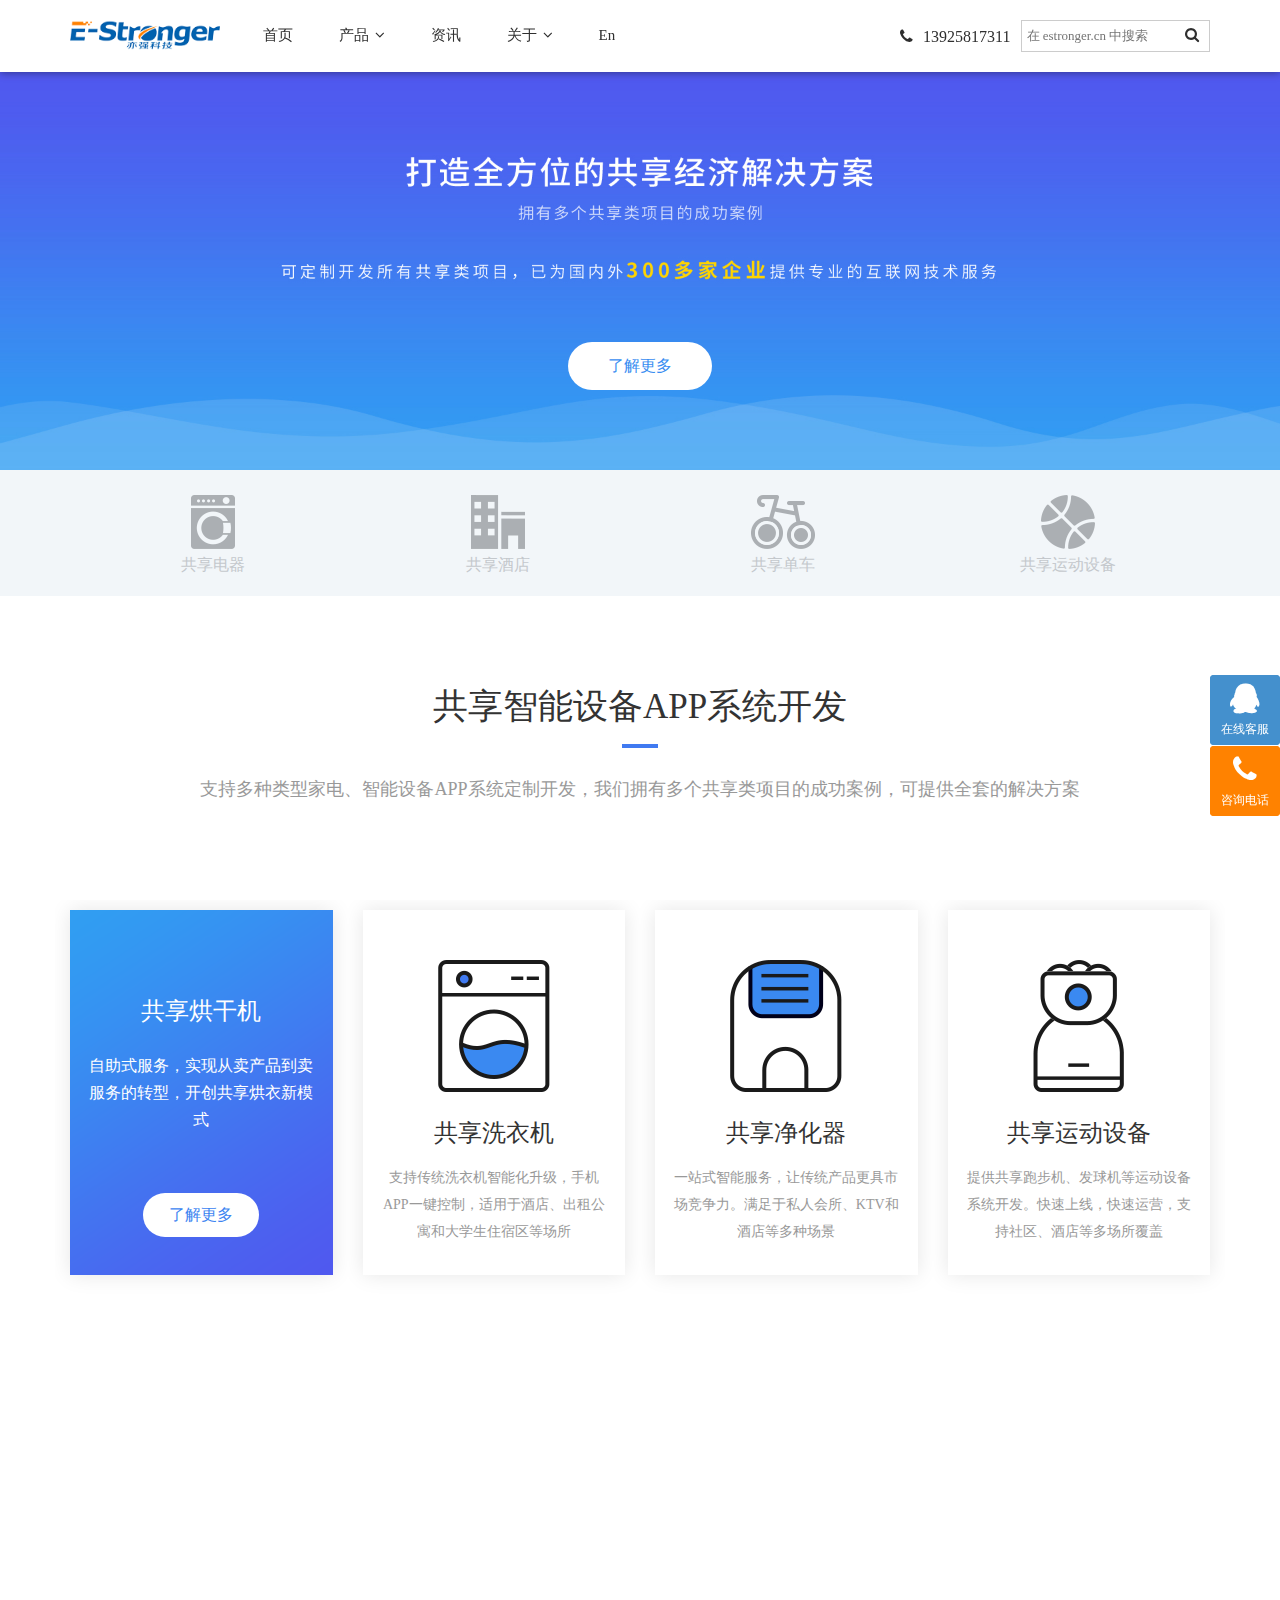
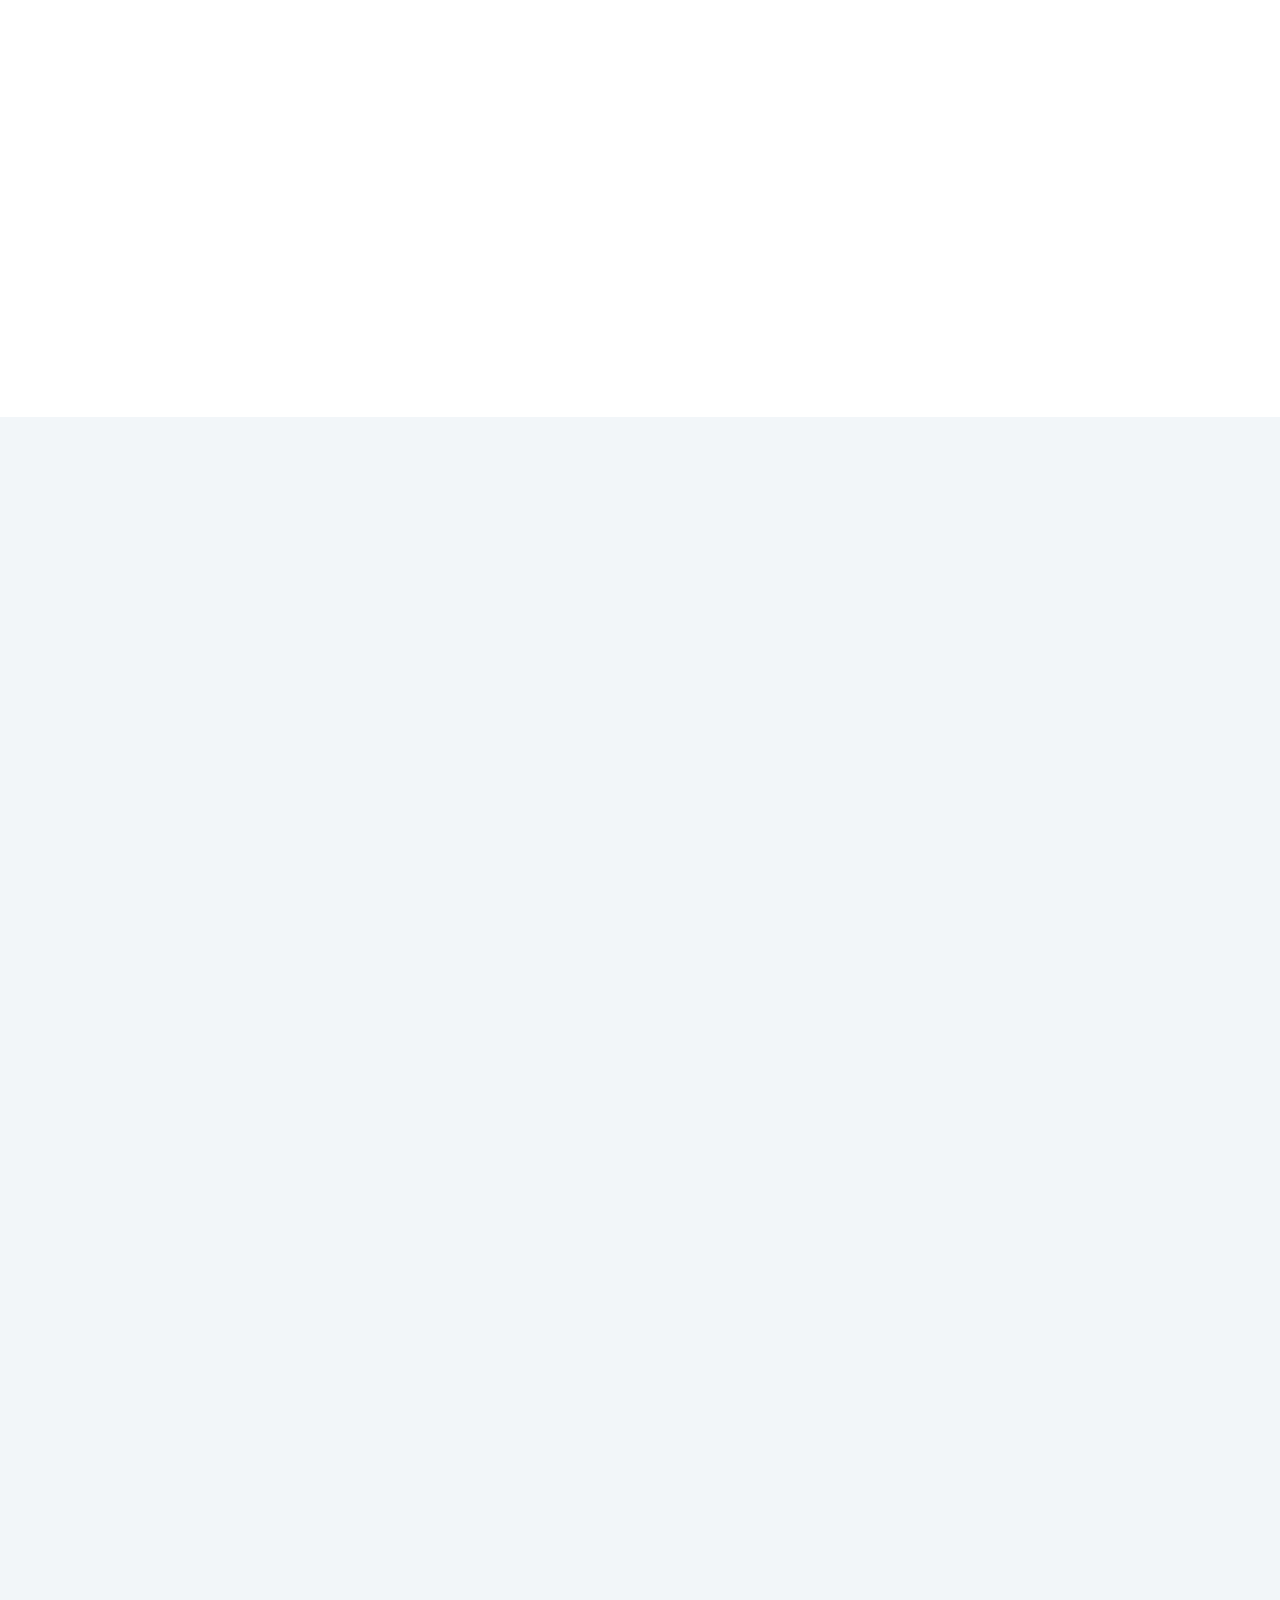
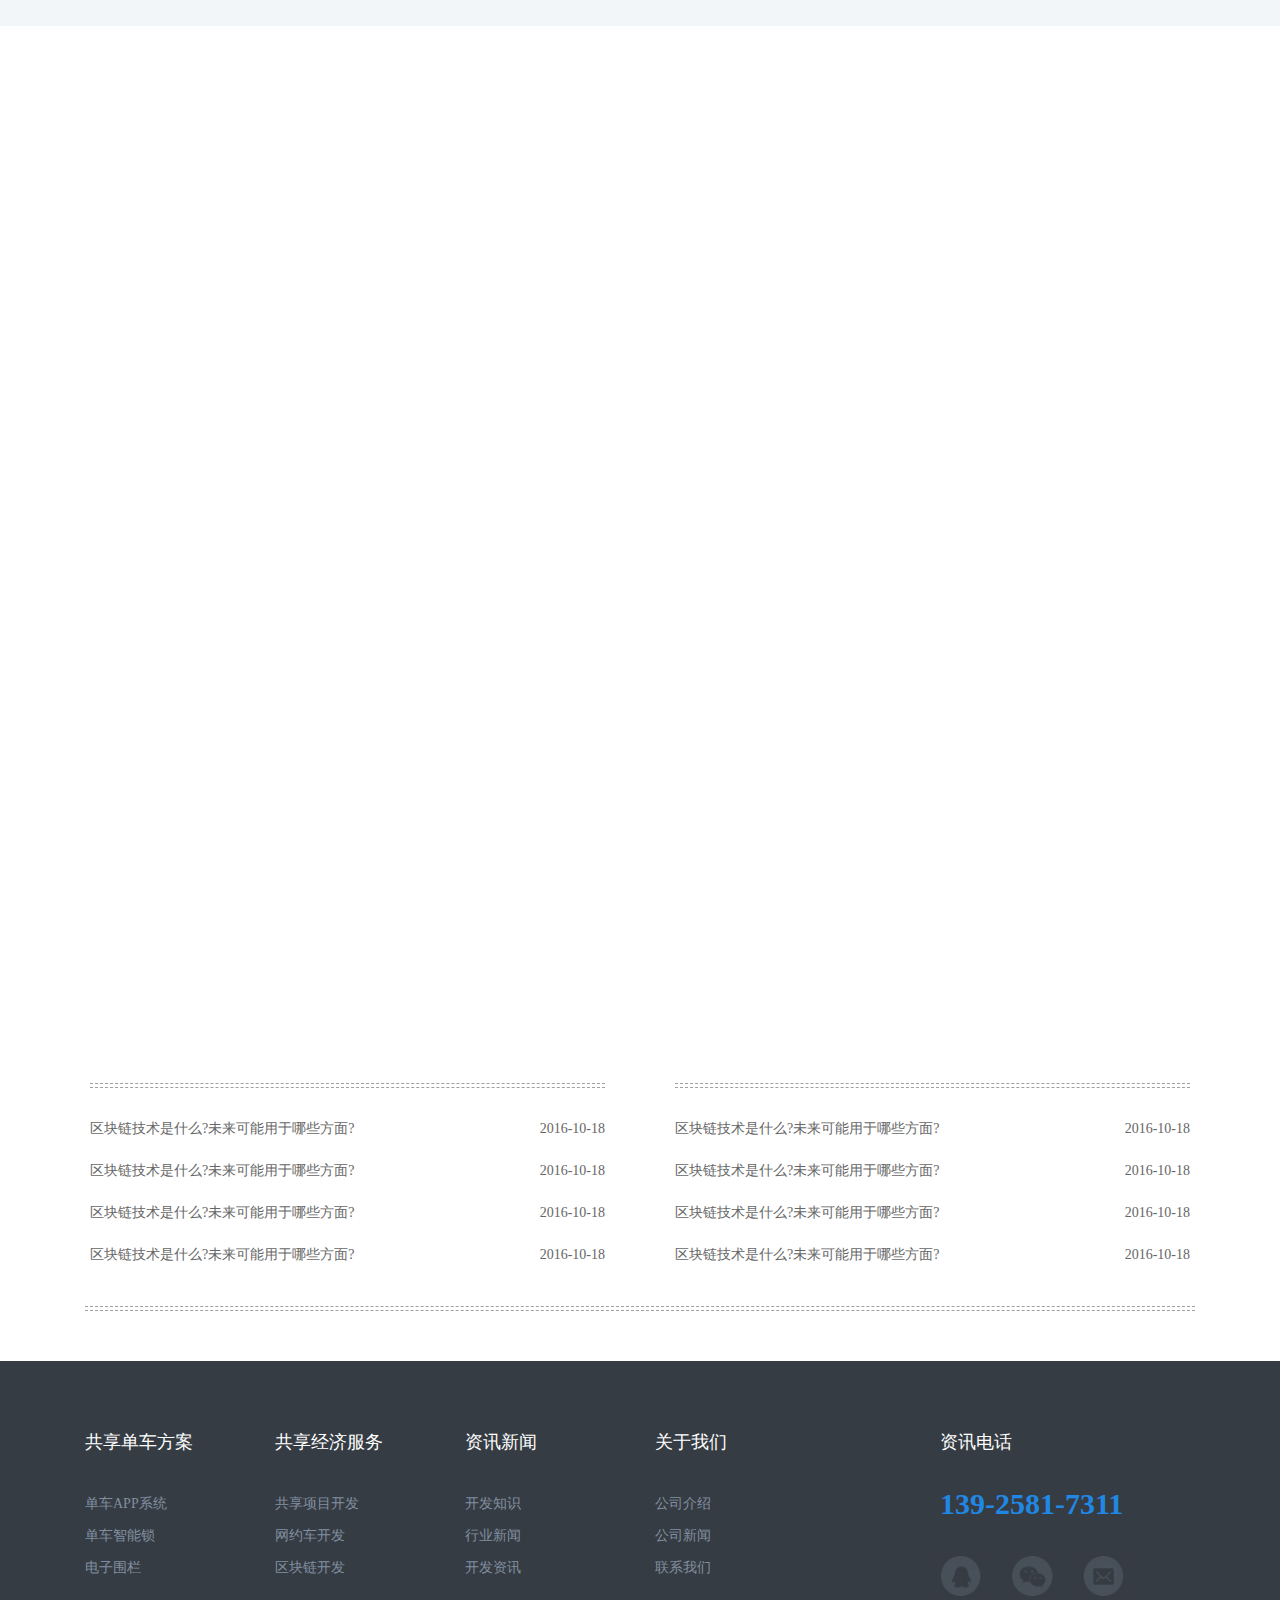
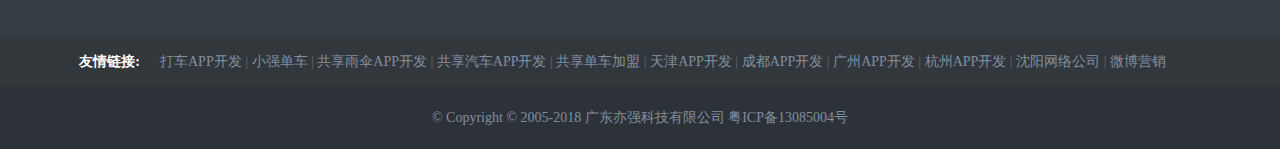
<file: index.html>
<!DOCTYPE html>
<!-- saved from url=(0035)http://www.estronger.cn/Index/share -->
<html>

<head>
	<meta http-equiv="Content-Type" content="text/html; charset=UTF-8">

	<meta name="viewport" content="width=device-width, initial-scale=1,maximum-scale=1, user-scalable=no">
	<meta http-equiv="X-UA-Compatible" content="IE=edge,chrome=1">
	<meta name="renderer" content="webkit|ie-comp">
	<meta name="keywords" content="XXXX|XX|XXX|XXX|XXX">
	<meta name="description" content="关键词描述XXXX">

	<title>git 测试</title>
	<link href="./css/bootstrap.min.css" rel="stylesheet">
	<link href="./css/main.css" rel="stylesheet">
	<link href="./css/main2.css" rel="stylesheet">

	<!-- 字体库 -->
	<link href="./css/font-awesome.min.css" rel="stylesheet">

	<!--侧滑栏按钮-->
	<link rel="stylesheet" href="./css/sideButton.css">

	<!-- 动画函数 -->
	<link href="./css/animate.min.css" rel="stylesheet" media="screen and (min-width:768px)">

	<!-- 二级导航 -->
	<link href="./css/responsive.css" rel="stylesheet">

	<link rel="shortcut icon" href="http://www.estronger.cn/Public/Home/mc/images/ico/favicon.ico">
	<link rel="apple-touch-icon-precomposed" sizes="144x144" href="http://www.estronger.cn/Public/Home/mc/images/ico/apple-touch-icon-images-precomposed.png">
	<link rel="apple-touch-icon-precomposed" sizes="114x114" href="http://www.estronger.cn/Public/Home/mc/images/ico/apple-touch-icon-images-precomposed.png">
	<link rel="apple-touch-icon-precomposed" sizes="72x72" href="http://www.estronger.cn/Public/Home/mc/images/ico/apple-touch-icon-images-precomposed.png">
	<link rel="apple-touch-icon-precomposed" href="http://www.estronger.cn/Public/Home/mc/images/ico/apple-touch-icon-images-precomposed.png">


	<!--[if lt IE 9]>
	<script src="./js/html5shiv.min.js"></script>
	<script src="./js/respond.min.js"></script>
	<div style="color；red; text-align:center;background:#FF8200; color:#fff" >您的IE版本过低,请升级您的浏览器版本！</div>
<![endif]-->
	<style>
		body {
			padding-top: 70px;
		}
	</style>
</head>

<body data-offset="3" data-spy="scroll">

	<!--header-->
	<header id="header" class="position_fi z999">
		<script language="javascript" type="text/javascript">
			host = window.location.host;
			if (host == "estronger.cn") {
				window.location.href = "http://www.estronger.cn/";
			}
		</script>
		<style>
			body {
				padding-top: 70px;
			}
		</style>
		<nav class="navbar navbar-inverse navbar-fixed-top bianbai" role="banner">
			<div class="container">
				<div class="navbar-header">
					<button type="button" class="navbar-toggle" data-toggle="collapse" data-target=".navbar-collapse">
                    <span class="sr-only">亦强科技</span>
                    <span class="icon-bar"></span>
                    <span class="icon-bar"></span>
                    <span class="icon-bar"></span>
                </button>
					<a class="navbar-brand" href="http://www.estronger.cn/" title=""><img src="./images/logo1.png" alt="亦强科技"></a>
				</div>
				<div class="collapse navbar-collapse navbar-left">
					<ul class="nav navbar-nav">
						<li><a href="http://www.estronger.cn/Index/share" title="亦强科技">首页</a>
							<div class="clearfix"></div>
						</li>
						<li class="dropdown  ">
							<a href="http://www.estronger.cn/Index/share#" class="dropdown-toggle">产品 <i class="fa fa-angle-down"></i></a>
							<span class="hidden-lg hidden-md hidden-sm"><i class="fa fa-angle-down"></i></span>
							<ul class="dropdown-menu">
								<li><a target="_blank" href="http://www.estronger.cn/Index/share">共享经济开发</a></li>
								<li><a target="_blank" href="http://etaxi.estronger.cn/">网约车开发</a></li>
								<li><a target="_blank" href="http://www.estronger.cn/yiqiangdancheAPP">共享单车开发</a></li>
								<li><a target="_blank" href="http://truck.estronger.cn/">共享货车开发</a></li>
								<li><a target="_blank" href="http://chain.estronger.cn/">区块链开发</a></li>
							</ul>
							<div class="clearfix"></div>
						</li>
						<li class="dropdown  ">
							<a href="./newsItem.html" class="dropdown-toggle">资讯 </a>
							<div class="clearfix"></div>
						</li>
						<li class="dropdown  ">
							<a href="http://www.estronger.cn/Page/about.html" class="dropdown-toggle">关于 <i class="fa fa-angle-down"></i></a>
							<span class="hidden-lg hidden-md hidden-sm"><i class="fa fa-angle-down"></i></span>
							<ul class="dropdown-menu">
								<li><a target="_blank" href="http://www.estronger.cn/Page/about.html">公司介绍</a></li>
								<li><a target="_blank" href="http://www.estronger.cn/gongsixinwen">公司新闻</a></li>
								<li><a target="_blank" href="http://www.estronger.cn/Page/about_contact.html">联系我们</a></li>
							</ul>
							<div class="clearfix"></div>
						</li>
						<li><a target="_blank" href="http://www.estronger.cn/newsbike" title="En">En</a></li>
					</ul>
				</div>
				<div class="collapse navbar-collapse navbar-right index-telephone hidden-xs " style="line-height: 70px;">
					<div class="hidden-sm" style="float: left;padding-right: 10px; font-size: 20px;"><i class="fa fa-phone"></i>&nbsp;&nbsp;<span style="font-size: 16px;">13925817311</span></div>
					<div class="search hidden-sm" style="border: 1px solid #cccccc;padding-right: 10px;float: left;line-height: 30px; margin-top: 20px;">
						<form role="form" action="http://www.estronger.cn/Search/index.html" name="SearchForm" method="post">
							<input style="width: 160px;" type="text" class="search-formljw" name="keyword" placeholder="在 estronger.cn 中搜索">
							<input type="submit">
							<i class="fa fa-search"></i>
						</form>
					</div>
				</div>
			</div>
		</nav>
	</header>

	<style>
		.know_more_btn {
			left: 50%;
			transform: translateX(-50%);
			padding: 4px 40px;
			color: #388df1;
			background-color: #ffffff;
			display: inline-block;
			line-height: 20px;
			border: none;
			border-radius: 100px;
			bottom: 20%;
			vertical-align: middle;
		}
	</style>
	<!--1-->
	<div class="togetherShareBanner class banner_bg relative">
			<img src="./images/banner.jpg" alt="">
			<button class="f_16 absolute  know_more_btn"  data-toggle="modal" data-target=".bs-example-modal-lg">
				<div class="blank10"></div>
					<div class="">了解更多</div>
				<div class="blank10"></div>
			</button>
		<!-- <div class="absolute banner_title">
			<div class="blank50 hidden-xs hidden-sm hidden-md"></div>
			<div class="blank30 hidden-xs hidden-sm hidden-md"></div>
			<div class="blank30 hidden-lg"></div>
			<div class="title f_45">打造全方位的共享经济解决方案</div>
			<div class="f_24">拥有多个共享类项目的成功案例</div>
			<div class="blank50 hidden-xs hidden-sm hidden-md"></div>
			<div class="f_24 line42 oneIn oneIn_1">可定制开发所有共享类项目，已为国内外300多家企业提供专业的互联网技术服务</div>
			<div class="blank50 hidden-xs hidden-sm hidden-md	"></div>
			<div class="blank20"></div>
			<div>
				<button class="banner_btn f_18">了解更多</button>
			</div>
		</div> -->
	</div>
	<div class="tab_check">
		<div class="blank20"></div>
		<div class="container">
			<div class="col-md-3 col-sm-3 col-xs-6 fadeInDown animated">
				<img src="./images/a1.png" alt="">
				<p class="f_16">共享电器</p>
			</div>
			<div class="col-md-3 col-sm-3 col-xs-6 fadeInDown animated">
				<img src="./images/a2.png" alt="">
				<p class="f_16">共享酒店</p>
			</div>
			<div class="col-md-3 col-sm-3 col-xs-6 fadeInDown animated">
				<img src="./images/a3.png" alt="">
				<p class="f_16">共享单车</p>
			</div>
			<div class="col-md-3 col-sm-3 col-xs-6 fadeInDown animated">
				<img src="./images/a4.png" alt="">
				<p class="f_16">共享运动设备</p>
			</div>
		</div>
		<div class="blank20"></div>

	</div>

	<!-- 2 -->

	<div class="blank50" id="scope"></div>
	<div class="blank50"></div>
	<div class="container">
		<div class="row">
			<div class="col-md-12 lineTitle">
				<div class="row">
					<div class="col-md-12 cBlack text-center lineText lineTextBottom bgWhite wow fadeInDown animated">
						<div class="marginB10  c333  f_35 share_app relative">共享智能设备APP系统开发</div>
						<div class="blank50"></div>
						<div class="c999 f_18 c999">支持多种类型家电、智能设备APP系统定制开发，我们拥有多个共享类项目的成功案例，可提供全套的解决方案</div>
					</div>
				</div>
			</div>
		</div>
	</div>
	<div class="blank50"></div>
	<div class="blank50"></div>
	<div class="container text-center f_16">
		<div class="row">
			<div class="col-sm-3 col-xs-12 col-md-3 overflowH wow fadeInDown animated">
				<div class="busBox relative">
					<div>
						<div class="blank50"></div>
						<img src="./images/b1.png" class="inlineBlock" />
						<div class="blank30"></div>
						<div class="line"></div>
						<div class="f_24 c333">共享烘干机</div>
						<div class="blank20"></div>
						<div>
							<p class="f_14 col-sm-12 textC c999 line27 oneIn oneIn_3">自助式服务，实现从卖产品到卖服务的转型，开创共享烘衣新模式&nbsp;&nbsp;&nbsp;&nbsp;&nbsp;&nbsp;&nbsp;&nbsp;&nbsp;&nbsp;&nbsp;&nbsp;&nbsp;&nbsp;&nbsp;&nbsp;&nbsp;&nbsp;&nbsp;&nbsp;&nbsp;</p>
						</div>
						<div class="blank30"></div>
					</div>
					<div class="busBox_hover current absolute col-sm-12 cWhite">
						<div class="blank30"></div>
						<div class="blank30"></div>
						<div class="blank30"></div>
						<p class="f_24">共享烘干机</p>
						<div class="blank30"></div>
						<p class="f_16 oneIn oneIn_3 line27">自助式服务，实现从卖产品到卖服务的转型，开创共享烘衣新模式</p>
						<div class="blank30"></div>
						<div class="blank30"></div>
						<button class="f_16 cWhite  bounceIn animated"  data-toggle="modal" data-target=".bs-example-modal-lg">了解更多</button>
					</div>
				</div>
				<div class="blank20"></div>
			</div>
			<div class="col-sm-3 col-xs-12 col-md-3 overflowH wow fadeInDown animated">
				<div class="busBox relative">
					<div>
						<div class="blank50"></div>
						<img src="./images/b2.png" class="inlineBlock" />
						<div class="blank30"></div>
						<div class="line"></div>
						<div class="f_24 c333">共享洗衣机</div>
						<div class="blank20"></div>
						<div>
							<p class="f_14 col-sm-12 textC c999 line27 oneIn oneIn_3">支持传统洗衣机智能化升级，手机APP一键控制，适用于酒店、出租公寓和大学生住宿区等场所</p>
						</div>
						<div class="blank30"></div>
					</div>
					<div class="busBox_hover absolute col-sm-12 cWhite">
						<div class="blank30"></div>
						<div class="blank30"></div>
						<div class="blank30"></div>
						<p class="f_24">共享洗衣机</p>
						<div class="blank30"></div>
						<p class="f_16 oneIn oneIn_3 line27">支持传统洗衣机智能化升级，手机APP一键控制，适用于酒店、出租公寓和大学生住宿区等场所</p>
						<div class="blank30"></div>
						<div class="blank30"></div>
						<button class="f_16 cWhite  bounceIn animated"  data-toggle="modal" data-target=".bs-example-modal-lg">了解更多</button>
					</div>
				</div>
				<div class="blank20"></div>
			</div>
			<div class="col-sm-3 col-xs-12 col-md-3 overflowH wow fadeInDown animated">
				<div class="busBox relative">
					<div>
						<div class="blank50"></div>
						<img src="./images/b3.png" class="inlineBlock" />
						<div class="blank30"></div>
						<div class="line"></div>
						<div class="f_24 c333">共享净化器</div>
						<div class="blank20"></div>
						<div>
							<p class="f_14 col-sm-12 textC c999 line27 oneIn oneIn_3">一站式智能服务，让传统产品更具市场竞争力。满足于私人会所、KTV和酒店等多种场景</p>
						</div>
						<div class="blank30"></div>
					</div>
					<div class="busBox_hover absolute col-sm-12 cWhite">
						<div class="blank30"></div>
						<div class="blank30"></div>
						<div class="blank30"></div>
						<p class="f_24">共享净化器</p>
						<div class="blank30"></div>
						<p class="f_16 oneIn oneIn_3 line27">一站式智能服务，让传统产品更具市场竞争力。满足于私人会所、KTV和酒店等多种场景</p>
						<div class="blank30"></div>
						<div class="blank30"></div>
						<button class="f_16 cWhite  bounceIn animated"  data-toggle="modal" data-target=".bs-example-modal-lg">了解更多</button>
					</div>
				</div>
				<div class="blank20"></div>
			</div>
			<div class="col-sm-3 col-xs-12 col-md-3 overflowH wow fadeInDown animated">
				<div class="busBox relative">
					<div>
						<div class="blank50"></div>
						<img src="./images/b4.png" class="inlineBlock" />
						<div class="blank30"></div>
						<div class="line"></div>
						<div class="f_24 c333">共享运动设备</div>
						<div class="blank20"></div>
						<div>
							<p class="f_14 col-sm-12 textC c999 line27 oneIn oneIn_3">提供共享跑步机、发球机等运动设备系统开发。快速上线，快速运营，支持社区、酒店等多场所覆盖</p>
						</div>
						<div class="blank30"></div>
					</div>
					<div class="busBox_hover absolute col-sm-12 cWhite">
						<div class="blank30"></div>
						<div class="blank30"></div>
						<div class="blank30"></div>
						<p class="f_24">共享运动设备</p>
						<div class="blank30"></div>
						<p class="f_16 oneIn oneIn_3 line27">提供共享跑步机、发球机等运动设备系统开发。快速上线，快速运营，支持社区、酒店等多场所覆盖</p>
						<div class="blank30"></div>
						<div class="blank30"></div>
						<button class="f_16 cWhite  bounceIn animated"  data-toggle="modal" data-target=".bs-example-modal-lg">了解更多</button>
					</div>
				</div>
				<div class="blank20"></div>
			</div>
		</div>
		<!-- 手机页面 -->
		<div class="blank30"></div>
		<div class="row">
			<div class="col-sm-1"> </div>
			<div class="col-sm-10">
				<div class="row phone_item">
					<div class="col-sm-4 wow fadeInUp animated">
						<div class="blank50"></div>
						<img src="./images/b_pg1.png" alt="">
						<div class="blank50"></div>
						<p>系统页面_个人中心</p>
					</div>
					<div class="col-sm-4 wow fadeInUp animated">
						<div class="blank50"></div>
						<img src="./images/b_pg2.png" alt="">
						<div class="blank50"></div>
						<p>系统页面_酒店详情</p>
					</div>
					<div class="col-sm-4 wow fadeInUp animated">
						<div class="blank50"></div>
						<img src="./images/b_pg3.png" alt="">
						<div class="blank50"></div>
						<p>系统页面_一键解锁</p>
					</div>
				</div>
			</div>
			<div class="col-sm-1"></div>

		</div>
		<div class="blank50"></div>
		<div class="blank40"></div>
	</div>
	<div class="blank50"></div>


	<div class="container_fluid" style="background:#f2f6f9;">
		<div class="blank50"></div>
		<div class="blank50"></div>
		<div class="container text-center f_16">
			<div class="row">
				<div class="col-md-12 lineTitle">
					<div class="row">
						<div class="col-md-12 cBlack text-center lineText lineTextBottom wow fadeInDown animated">
							<div class="marginB10  c333  f_35 share_app relative">共享住宿APP系统开发</div>
							<div class="blank50"></div>
							<div class="c999 f_18 c999">适用于酒店/宾馆/民宿等多种场景，助力传统酒店行业转型升级</div>
						</div>
					</div>
				</div>
			</div>
			<div class="blank50"></div>
			<div class="blank50"></div>
			<div class="row share_hotel c333">
				<div class="col-sm-2 col-xs-6 wow fadeInDown animated" data-wow-delay="100ms">
					<img src="./images/c1.png" alt="">
					<div class="blank30"></div>
					<p>酒店预约</p>
				</div>
				<div class="col-sm-2 col-xs-6 wow fadeInDown animated" data-wow-delay="200ms">
					<img src="./images/c2.png" alt="">
					<div class="blank30"></div>
					<p>导航定位</p>
				</div>
				<div class="col-sm-2 col-xs-6 wow fadeInDown animated" data-wow-delay="300ms">
					<img src="./images/c3.png" alt="">
					<div class="blank30"></div>
					<p>在线支付</p>
				</div>
				<div class="col-sm-2 col-xs-6 wow fadeInDown animated" data-wow-delay="400ms">
					<img src="./images/c4.png" alt="">
					<div class="blank30"></div>
					<p>扫码开房</p>
				</div>
				<div class="col-sm-2 col-xs-6 wow fadeInDown animated" data-wow-delay="500ms">
					<img src="./images/c5.png" alt="">
					<div class="blank30"></div>
					<p>后台管理</p>
				</div>
				<div class="col-sm-2 col-xs-6 wow fadeInDown animated" data-wow-delay="600ms">
					<img src="./images/c6.png" alt="">
					<div class="blank30"></div>
					<p>广告管理</p>
				</div>
			</div>
			<!-- 手机页面 -->

			<div class="blank30"></div>
			<div class="row">
				<div class="col-sm-1"> </div>
				<div class="col-sm-10">
					<div class="row phone_item">
						<div class="col-sm-4 wow fadeInUp animated" data-wow-delay="100ms">
							<div class="blank50"></div>
							<img src="./images/c_bg1.png" alt="">
							<div class="blank50"></div>
							<p>系统页面_酒店预约</p>
						</div>
						<div class="col-sm-4 wow fadeInUp animated" data-wow-delay="300ms">
							<div class="blank50"></div>
							<img src="./images/c_bg2.png" alt="">
							<div class="blank50"></div>
							<p>系统页面_一键导航</p>
						</div>
						<div class="col-sm-4 wow fadeInUp animated" data-wow-delay="600ms">
							<div class="blank50"></div>
							<img src="./images/c_bg3.png" alt="">
							<div class="blank50"></div>
							<p>系统页面_在线支付</p>
						</div>
					</div>
				</div>
				<div class="col-sm-1"></div>

			</div>
			<div class="blank50"></div>
			<div class="blank50"></div>
			<div class="blank50"></div>
		</div>
	</div>

	<div class="container">
		<div class="blank50"></div>
		<div class="blank50"></div>
		<div class="blank50"></div>
		<div class="row">
			<div class="col-md-12 lineTitle">
				<div class="row">
					<div class="col-md-12 cBlack wow fadeInDown text-center lineText lineTextBottom">
						<div class="marginB10  c333  f_35 share_app relative">互联网出行类APP系统开发</div>
						<div class="blank50"></div>
						<div class="c999 f_18 c999">拥有国内及海外超30个地区的实际运营经验</div>
					</div>
				</div>
			</div>
		</div>
		<div class="blank50"></div>
		<div class="row share_out  wow fadeInDown">
			<div class="col-sm-6">
				<div class="share_out_app">
					<img src="./images/d1.png" alt="">
					<div>
						<div class="blank30"></div>
						<p class="app_title f_24">网约车</p>
						<div class="blank10"></div>
						<p class="c999 f_16">快车、专车、出租车、顺风车、城际拼车等多种模式供您选择</p>
						<div class="blank20"></div>
						<button><a href="#" style="color: #407af1">了解更多</a></button>
						<div class="blank10"></div>
					</div>
				</div>
			</div>
			<div class="col-sm-6">
				<div class="share_out_app">
					<img src="./images/d2.png" alt="">
					<div>
						<div class="blank30"></div>
						<p class="app_title f_24">共享单车</p>
						<div class="blank10"></div>
						<p class="c999 f_16">打造“单车+APP系统+智能锁+电子围栏”一站式解决方案</p>
						<div class="blank20"></div>
						<button>了解更多</button>
						<div class="blank10"></div>
					</div>
				</div>
			</div>
		</div>
		<div class="blank50"></div>
		<div class="blank50"></div>
	</div>

	<div class="" id="news">
		<div class="container text-center">
			<div class="row">
				<div class="col-md-12 lineTitle">
					<div class="row">
						<div class="col-md-12 cBlack wow fadeInDown text-center lineText lineTextBottom">
							<div class="marginB10  c333  f_35 share_app relative">新闻资讯</div>
							<div class="blank50"></div>
							<div class="c999 f_18 c999">NEWS/INFORMATION</div>
						</div>
					</div>
				</div>
			</div>
			<div class="blank50"></div>
			<div class="row newsList">
				<div class="col-md-6 f_14" >
                    <div class="blank8 border_top mr"></div>
					<ul class="border_top mr">
						<li>
                            <div class="blank20"></div>
							<a href="javascript:;" class="center-block">
								<div class="blank10 "></div>
								区块链技术是什么?未来可能用于哪些方面? <span class="pull-right">2016-10-18</span>
								<div class="blank10"></div>
							</a>
						</li>
						<li>
							<a href="javascript:;" class="center-block">
								<div class="blank10"></div>
								区块链技术是什么?未来可能用于哪些方面? <span class="pull-right">2016-10-18</span>
								<div class="blank10"></div>
							</a>
						</li>
						<li>
							<a href="javascript:;" class="center-block">
								<div class="blank10"></div>
								区块链技术是什么?未来可能用于哪些方面? <span class="pull-right">2016-10-18</span>
								<div class="blank10"></div>
							</a>
						</li>
						<li>
							<a href="javascript:;" class="center-block">
								<div class="blank10"></div>
								区块链技术是什么?未来可能用于哪些方面? <span class="pull-right">2016-10-18</span>
								<div class="blank10"></div>
							</a>
						</li>
					</ul>
                </div>
                <!-- <div class="col-md-1"></div> -->
				<div class="col-md-6 f_14" >
					<div class=" blank8 border_top ml"></div>
					<ul class="border_top ml">
						<li>
                            <div class="blank20"></div>
							<a href="javascript:;" class="center-block ">
								<div class="blank10"></div>
								区块链技术是什么?未来可能用于哪些方面? <span class="pull-right">2016-10-18</span>
								<div class="blank10"></div>
							</a>
						</li>
						<li>
							<a href="javascript:;" class="center-block ">
								<div class="blank10"></div>
								区块链技术是什么?未来可能用于哪些方面? <span class="pull-right">2016-10-18</span>
								<div class="blank10"></div>
							</a>
						</li>
						<li>
							<a href="javascript:;" class="center-block ">
								<div class="blank10"></div>
								区块链技术是什么?未来可能用于哪些方面? <span class="pull-right">2016-10-18</span>
								<div class="blank10"></div>
							</a>
						</li>
						<li>
							<a href="javascript:;" class="center-block ">
								<div class="blank10"></div>
                                区块链技术是什么?未来可能用于哪些方面?<span class="pull-right">2016-10-18</span>

								<div class="blank10"></div>
							</a>
						</li>
					</ul>
                </div>
                <div class="blank30"></div>
                <div class="bottom_border"></div>
                <div class="blank8 bottom_border"></div>
			</div>
		</div>
		<div class="blank50"></div>
    </div>


	<div class="firstPageFooter">
		<div class="blank50"></div>
		<div class="blank20"></div>
		<div class="container">
			<div class="col-lg-8 col-md-8">
				<div class="row">
					<div class="col-sm-3 col-xs-6">
						<span class="f_18 cWhite center-block">共享单车方案</span>
						<div class="blank20"></div>
						<div class="blank20"></div>
						<ul>
							<li>
								<a class="f_14 center-block" href="http://www.estronger.cn/yiqiangdancheAPP">
										单车APP系统
										<div class="blank10"></div>
									</a>
							</li>
							<li>
								<a class="f_14 center-block" href="http://lock.estronger.cn/">
										单车智能锁
										<div class="blank10"></div>
									</a>
							</li>
							<li>
								<a class="f_14 center-block" href="http://efence.estronger.cn/">
										电子围栏
										<div class="blank10"></div>
									</a>
							</li>
						</ul>
						<div class="blank20"></div>
						<div class="blank20"></div>
					</div>
					<div class="col-sm-3 col-xs-6">
						<span class="f_18 cWhite center-block">共享经济服务</span>
						<div class="blank20"></div>
						<div class="blank20"></div>
						<ul>
							<li>
								<a class="f_14 center-block" href="http://www.estronger.cn/Index/share">
										共享项目开发
										<div class="blank10"></div>
									</a>
							</li>
							<li>
								<a class="f_14 center-block" href="http://etaxi.estronger.cn/">
										网约车开发
										<div class="blank10"></div>
									</a>
							</li>
							<li>
								<a class="f_14 center-block" href="http://chain.estronger.cn/">
									区块链开发
									<div class="blank10"></div>
								</a>
							</li>

						</ul>
						<div class="blank20"></div>
						<div class="blank20"></div>
					</div>
					<div class="col-sm-3 col-xs-6">
						<span class="f_18 cWhite center-block">资讯新闻</span>
						<div class="blank20"></div>
						<div class="blank20"></div>
						<ul>
							<li>
								<a class="f_14 center-block" href="http://www.estronger.cn/industry">
										开发知识
										<div class="blank10"></div>
									</a>
							</li>
							<li>
								<a class="f_14 center-block" href="http://www.estronger.cn/fangan">
										行业新闻
										<div class="blank10"></div>
									</a>
							</li>
							<li>
								<a class="f_14 center-block" href="http://www.estronger.cn/iOsDevelopment">
										开发资讯
										<div class="blank10"></div>
									</a>
							</li>
						</ul>
						<div class="blank20"></div>
						<div class="blank20"></div>
					</div>
					<div class="col-sm-3 col-xs-6">
						<span class="f_18 cWhite center-block">关于我们</span>
						<div class="blank20"></div>
						<div class="blank20"></div>
						<ul>
							<li>
								<a class="f_14 center-block" href="http://www.estronger.cn/Page/about.html">
										公司介绍
										<div class="blank10"></div>
									</a>
							</li>
							<li>
								<a class="f_14 center-block" href="http://www.estronger.cn/gongsixinwen">
										公司新闻
										<div class="blank10"></div>
									</a>
							</li>
							<li>
								<a class="f_14 center-block" href="http://www.estronger.cn/Page/about_contact.html">
										联系我们
										<div class="blank10"></div>
									</a>
							</li>
						</ul>
						<div class="blank20"></div>
						<div class="blank20"></div>
					</div>
				</div>
			</div>
			<div class="col-lg-1 hidden-md hidden-sm hidden-xs"></div>
			<div class="col-lg-3 col-md-4">
				<div class="blank50 hidden-lg hidden-md hidden-sm"></div>
				<div class="f_18 cWhite">资讯电话</div>
				<div class="blank20"></div>
				<div class="blank20"></div>
				<div class="f_30 f_bold cBlue">139-2581-7311</div>
				<div class="blank20"></div>
				<div class="blank20"></div>
				<div class="row">
					<a class="col-sm-3 col-xs-4" href="http://wpa.qq.com/msgrd?v=3&amp;uin=279759361&amp;site=http://www.estronger.cn/&amp;menu=yes"
					    target="blank">
							<img src="./images/v1.jpg">
						</a>
					<div class="col-sm-3 col-xs-4" data-toggle="modal" data-target="#myModal">
						<img src="./images/v2.jpg">
					</div>
					<a class="col-sm-3 col-xs-4" href="mailto:yawen@estronger.cn">
							<img src="./images/v3.jpg">
						</a>
				</div>
				<div class="blank20"></div>
				<div class="blank20"></div>
			</div>
		</div>
	</div>
	<!--友情链接-->
	<div class="hidden-xs friendLink" style=" background-color: #32373c; ">
		<div class="container">
			<dl class="dl-horizontal" style="margin: 15px 0;">
				<dt style="width:70px; color:white">友情链接:</dt>
				<dd style="margin-left:90px;">
					<a href="http://taxi.estronger.cn/" target="_blank">打车APP开发</a> |
					<a href="http://www.s-bike.cn/" target="_blank">小强单车</a> |
					<a href="http://umbrella.estronger.cn/" target="_blank">共享雨伞APP开发</a> |
					<a href="http://car.estronger.cn/" target="_blank">共享汽车APP开发</a> |
					<a href="http://bike.estronger.cn/" target="_blank">共享单车加盟</a> |
					<a href="http://www.wenshuai.cc/" target="_blank">天津APP开发</a> |
					<a href="http://www.migugu.com/" target="_blank">成都APP开发</a> |
					<a href="http://www.howseo.com.cn/" target="_blank">广州APP开发</a> |
					<a href="http://www.qixiangnet.com/" target="_blank">杭州APP开发</a> |
					<a href="http://www.sichem.cn/" target="_blank">沈阳网络公司</a> |
					<a href="http://www.weiq.com/" target="_blank">微博营销</a>
				</dd>
			</dl>
		</div>
	</div>
	<div class="firstPageFooterLast text-center f_14">
		<div class="container">
			<div class="blank20"></div>
			© Copyright © 2005-2018 广东亦强科技有限公司 <a href="http://www.miitbeian.gov.cn/">粤ICP备13085004号</a>
			<div class="blank20"></div>
		</div>
	</div>

	<!--微信二维码-->
	<div class="modal fade" id="myModal" tabindex="-1" role="dialog" aria-labelledby="myModalLabel" aria-hidden="true">
		<div class="modal-dialog footerWechatCode">
			<img src="./images/weiCheatCode1.jpg" width="100%;">
		</div>
	</div>

	<script src="./js/jquery.js"></script>
	<script src="./js/bootstrap.min.js"></script>
	<script src="./js/wow.min.js"></script>
	<!--侧滑栏按钮-->
	<script type="text/javascript" src="./js/sideButton.js"></script>
	<script type="text/javascript">
		//动画函数
		new WOW().init();
	</script>
	<div id="izl_rmenu" class="izl-rmenu"><a href="http://wpa.qq.com/msgrd?v=3&amp;uin=279759361&amp;site=http://www.estronger.cn/&amp;menu=yes" style="background-color:#4490cd;"
		    title="279759361" target="blank" class="btn btn-qq"><i class="fa fa-qq" style="font-size:30px;line-height:1.5; "></i><p class="text-center congHidden" style="font-size:12px">在线客服</p></a>
		<div class="btn btn-phone"><i class="fa fa-phone" style="font-size:30px;line-height:1.5;"></i>
			<p class="text-center congHidden" style="font-size:12px">咨询电话</p>
			<div class="phone"><a target="_blank" href="tel:13925817311">13925817311</a></div>
		</div>
		<div class="btn btn-top" style="display: none;"><i class="fa fa-chevron-up"></i></div>
	</div>


	<!-- 弹出框 -->
	<div class="modal fade bs-example-modal-lg" tabindex="-1" role="dialog" aria-labelledby="myLargeModalLabel">
	<div class="modal-dialog modal-lg" role="document">
		<div class="modal-content">
			<div class="apply_modal_title">
				<img src="./images/apply_logo.png" alt="">
			</div>
			<div class="apply_modal_form">
				<div class="row">
					<div class="col-xs-4 form_left f_16">姓名</div>
					<div class="col-xs-8 form_right">
						<input type="text">
					</div>
					<div class="col-xs-4 form_left f_16">手机号码</div>
					<div class="col-xs-8 form_right">
						<input type="text">
					</div>
					<div class="col-xs-4 form_left f_16 form_textarea">备注</div>
					<div class="col-xs-8 form_right form_textarea">
						<textarea name="" id="" cols="30" rows="10"></textarea>
					</div>
					<div class="col-xs-4 form_left f_16"></div>
					<div class="col-xs-8 form_right">
						<button class="btn">立即提交</button>
					</div>
				</div>
			</div>
		</div>
	</div>
	</div>

</body>
<script>
	// 导航弹出
	$('.dropdown').on('click', '.hidden-lg.hidden-md.hidden-sm', function () {
		$(this).parents('.dropdown').toggleClass('open');
		$(this).parents('.dropdown').siblings('.dropdown').removeClass('open');
		return false;
	});

	$('.busBox').mouseenter(function () {
		$('.busBox_hover').removeClass('current');
		$(this).children('.busBox_hover').addClass('current');
	});


</script>

</html>
</file>
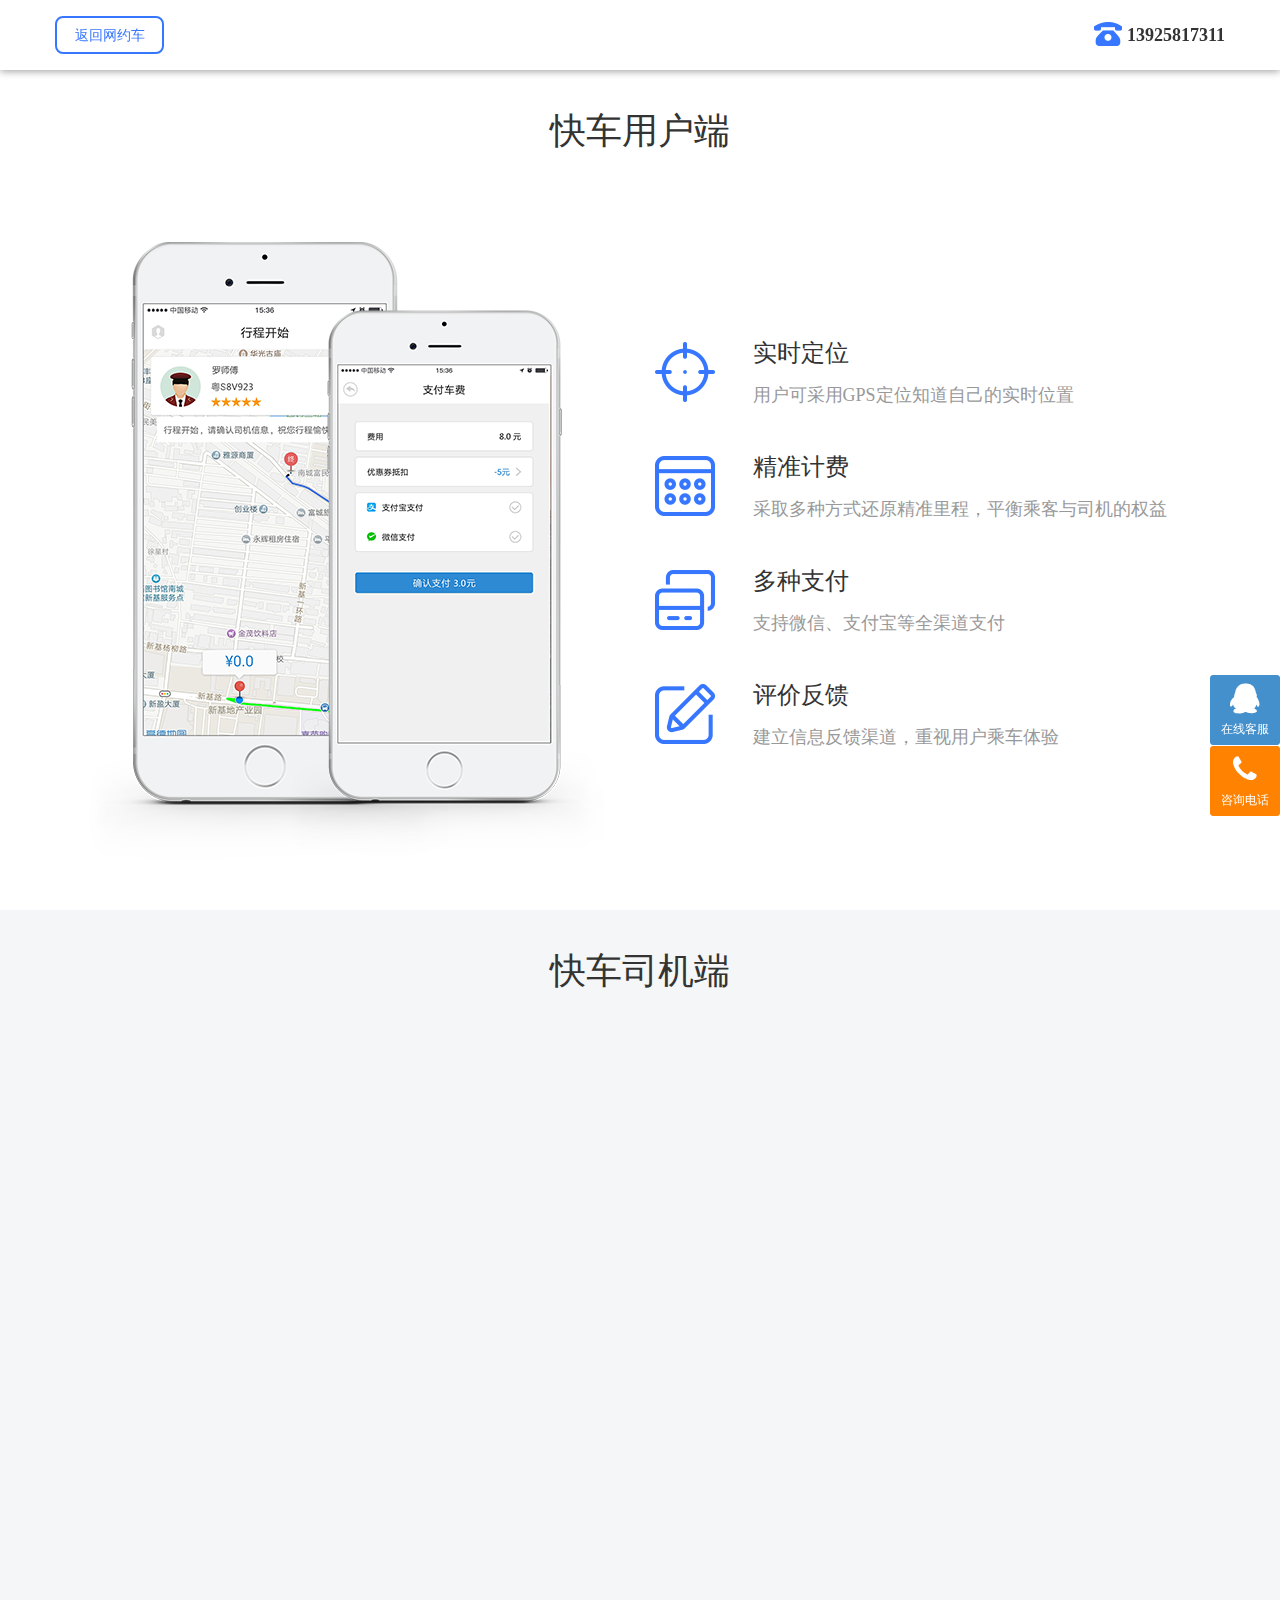
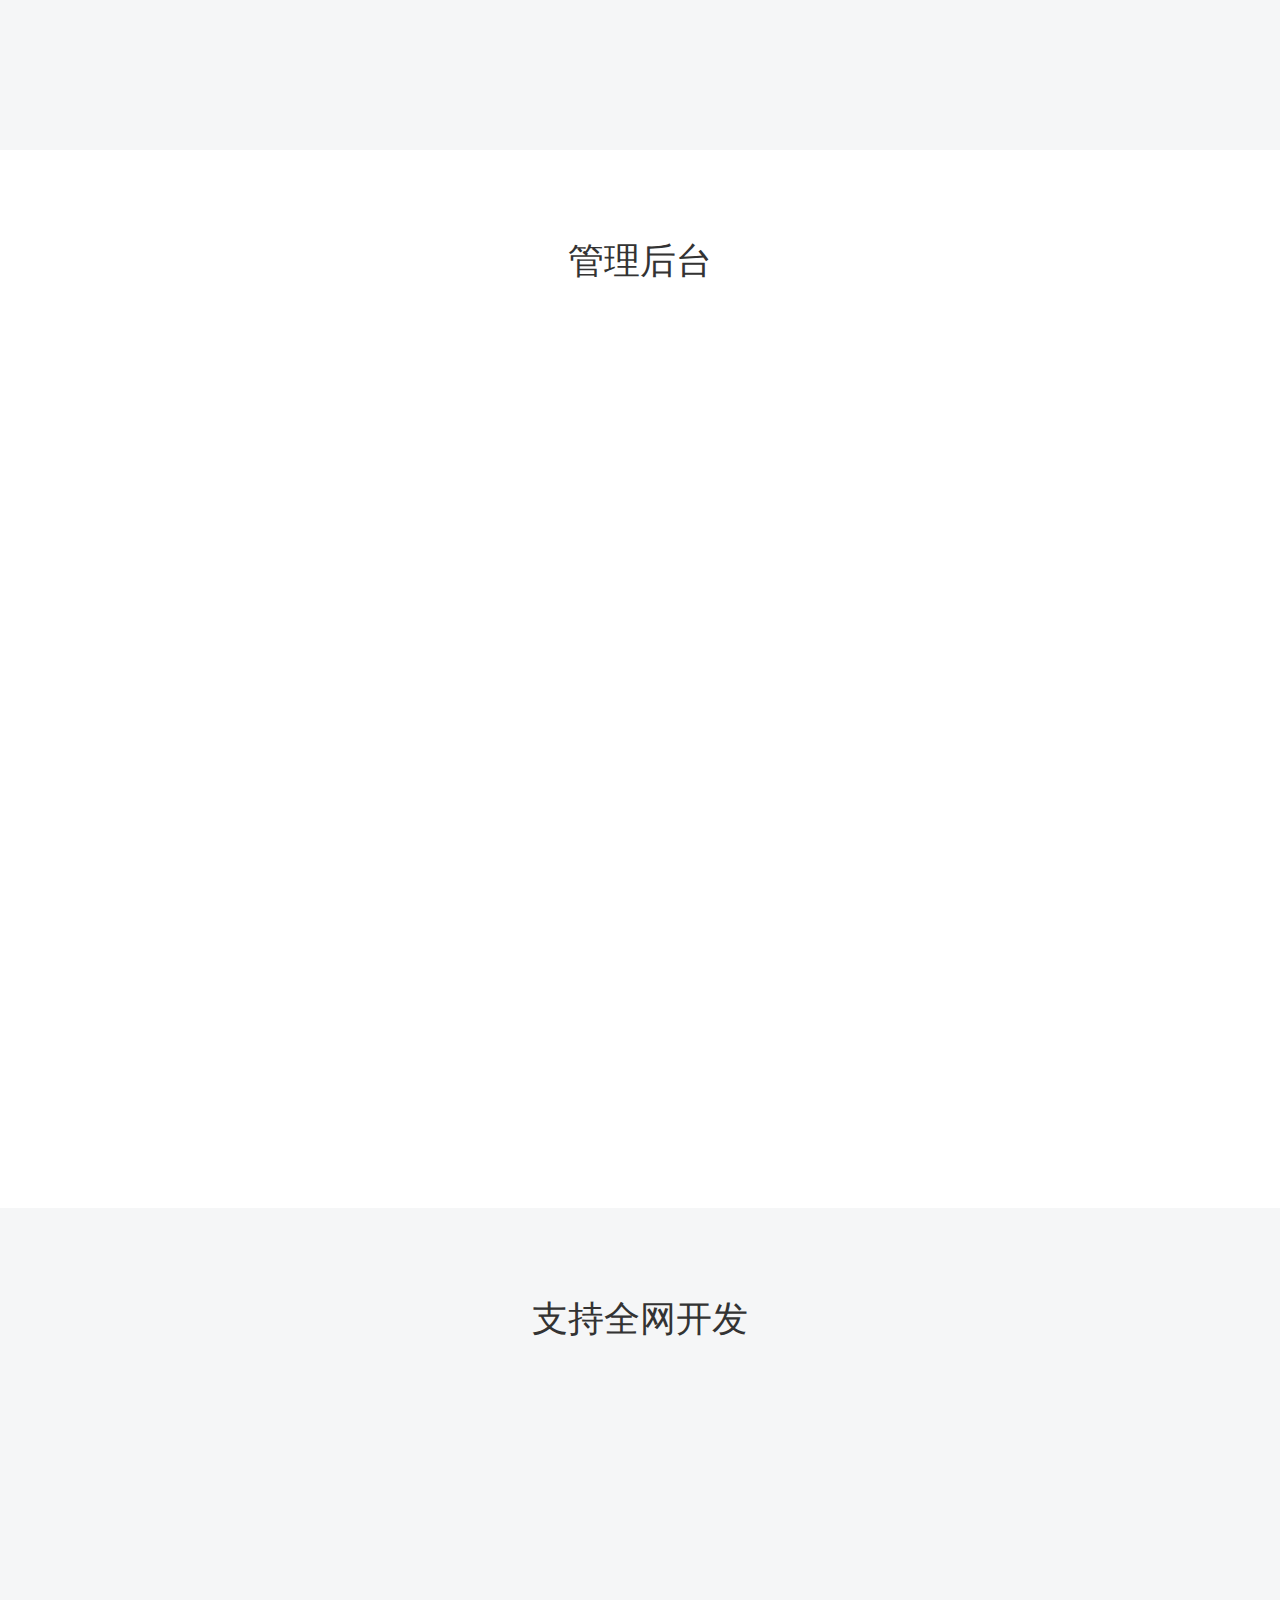
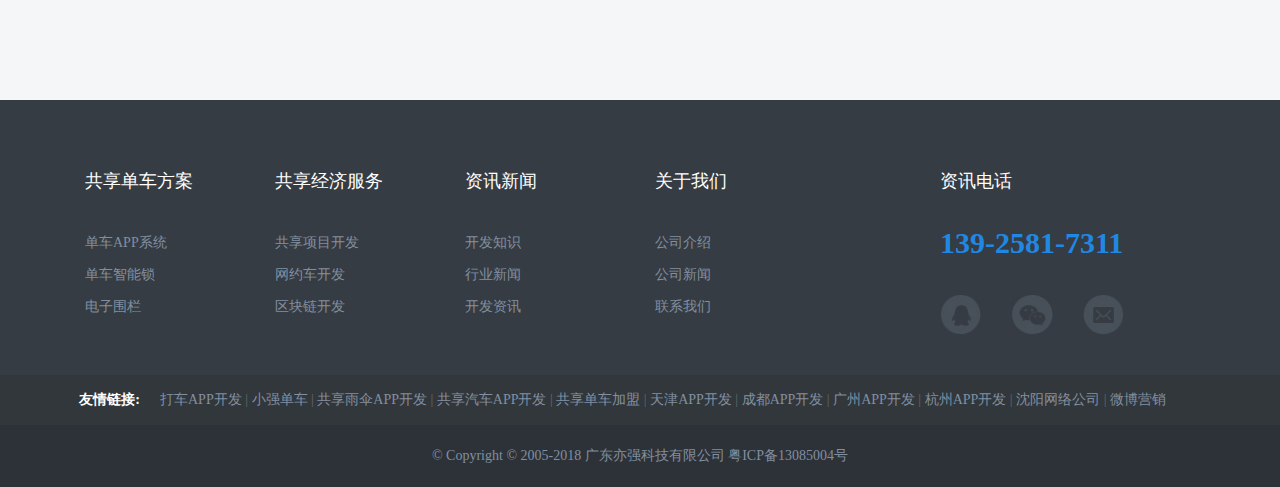
<file: fastRide.html>
<!DOCTYPE html>
<!-- saved from url=(0035)http://www.estronger.cn/Index/share -->
<html>

<head>
    <meta http-equiv="Content-Type" content="text/html; charset=UTF-8">

    <meta name="viewport" content="width=device-width, initial-scale=1,maximum-scale=1, user-scalable=no">
    <meta http-equiv="X-UA-Compatible" content="IE=edge,chrome=1">
    <meta name="renderer" content="webkit|ie-comp">
    <meta name="keywords" content="XXXX|XX|XXX|XXX|XXX">
    <meta name="description" content="关键词描述XXXX">

    <title>共享经济模式</title>
    <link href="./css/bootstrap.min.css" rel="stylesheet">
    <link href="./css/main.css" rel="stylesheet">
    <link href="./css/main2.css" rel="stylesheet">
    <link href="./css/fastRide.css" rel="stylesheet">

    <!-- 字体库 -->
    <link href="./css/font-awesome.min.css" rel="stylesheet">

    <!--侧滑栏按钮-->
    <link rel="stylesheet" href="./css/sideButton.css">

    <!-- 动画函数 -->
    <link href="./css/animate.min.css" rel="stylesheet" media="screen and (min-width:768px)">

    <!-- 二级导航 -->
    <link href="./css/responsive.css" rel="stylesheet">

    <link rel="shortcut icon" href="http://www.estronger.cn/Public/Home/mc/images/ico/favicon.ico">
    <link rel="apple-touch-icon-precomposed" sizes="144x144" href="http://www.estronger.cn/Public/Home/mc/images/ico/apple-touch-icon-images-precomposed.png">
    <link rel="apple-touch-icon-precomposed" sizes="114x114" href="http://www.estronger.cn/Public/Home/mc/images/ico/apple-touch-icon-images-precomposed.png">
    <link rel="apple-touch-icon-precomposed" sizes="72x72" href="http://www.estronger.cn/Public/Home/mc/images/ico/apple-touch-icon-images-precomposed.png">
    <link rel="apple-touch-icon-precomposed" href="http://www.estronger.cn/Public/Home/mc/images/ico/apple-touch-icon-images-precomposed.png">


    <!--[if lt IE 9]>
	<script src="./js/html5shiv.min.js"></script>
	<script src="./js/respond.min.js"></script>
	<div style="color；red; text-align:center;background:#FF8200; color:#fff" >您的IE版本过低,请升级您的浏览器版本！</div>
<![endif]-->
    <style>
        body {
            padding-top: 70px;
        }
    </style>
</head>

<body data-offset="3" data-spy="scroll">

    <!--header-->
    <header id="header" class="position_fi z999">
        <script language="javascript" type="text/javascript">
            host = window.location.host;
            if (host == "estronger.cn") {
                window.location.href = "http://www.estronger.cn/";
            }
        </script>
        <style>
            body {
                padding-top: 70px;
            }
        </style>
        <nav class="navbar navbar-inverse navbar-fixed-top bianbai" role="banner">
            <div class="container">
                <div class="row">
                    <div class="back_to_home wow fadeInLeft animated">
                        <a href="javascript:;" class="">返回网约车</a>
                    </div>
                    <div class="pull-right f_18 wow fadeInRight animated">
                        <span class="icon_tel"></span> 13925817311
                    </div>
                </div>
            </div>
        </nav>
    </header>

    <!-- 快车用户端 -->
    <div class="fast_ride_app class relative">
        <div class="container">
            <div class="blank50"></div>
            <div class="ride_title f_36">快车用户端</div>
            <div class="blank50"></div>
            <div class="blank50"></div>
            <div class="row">
                <div class="col-sm-6 textC">
                    <img class="inlineBlock wow fadeInDown animated" src="./images/fastRide/A_a0.png" alt="">
                </div>
                <div class="col-sm-6">
                    <div class="blank50"></div>
                    <div class="blank50"></div>
                    <div class="row textL wow fadeInLeft animated">
                        <div class="col-xs-2">
                            <img src="./images/fastRide/A_a1.png" alt="">
                        </div>
                        <div class="col-xs-10">
                            <p class="c333 f_24">实时定位</p>
                            <div class="blank20"></div>
                            <p class="f_18 c999">用户可采用GPS定位知道自己的实时位置</p>
                        </div>
                        <div class="blank50"></div>
                        <div class="col-xs-2">
                            <img src="./images/fastRide/A_a2.png" alt="">
                        </div>
                        <div class="col-xs-10">
                            <p class="c333 f_24">精准计费</p>
                            <div class="blank20"></div>
                            <p class="f_18 c999">采取多种方式还原精准里程，平衡乘客与司机的权益</p>
                        </div>
                        <div class="blank50"></div>
                        <div class="col-xs-2">
                            <img src="./images/fastRide/A_a3.png" alt="">
                        </div>
                        <div class="col-xs-10">
                            <p class="c333 f_24">多种支付</p>
                            <div class="blank20"></div>
                            <p class="f_18 c999">支持微信、支付宝等全渠道支付</p>
                        </div>
                        <div class="blank50"></div>
                        <div class="col-xs-2">
                            <img src="./images/fastRide/A_a4.png" alt="">
                        </div>
                        <div class="col-xs-10">
                            <p class="c333 f_24">评价反馈</p>
                            <div class="blank20"></div>
                            <p class="f_18 c999">建立信息反馈渠道，重视用户乘车体验</p>
                        </div>
                    </div>
                </div>
            </div>
            <div class="blank50"></div>
        </div>
    </div>
    <!-- 快车司机端 -->
    <div class="fast_ride_app class relative" style="background:#f5f6f7;">
        <div class="container">
            <div class="blank50"></div>
            <div class="ride_title f_36">快车司机端</div>
            <div class="blank50"></div>
            <div class="blank50"></div>
            <div class="row">
                <div class="col-sm-6 textC hidden-sm hidden-md hidden-lg ">
                    <img class="inlineBlock" src="./images/fastRide/A_b0.png" alt="">
                </div>
                <div class="col-sm-6  wow fadeInRight animated">
                    <div class="blank50"></div>
                    <div class="blank50"></div>
                    <div class="row textL">
                        <div class="col-xs-2">
                            <img src="./images/fastRide/A_b1.png" alt="">
                        </div>
                        <div class="col-xs-10">
                            <p class="c333 f_24">订单指派</p>
                            <div class="blank20"></div>
                            <p class="f_18 c999">确认出车后，可选择是否接单</p>
                        </div>
                        <div class="blank50"></div>
                        <div class="col-xs-2">
                            <img src="./images/fastRide/A_b2.png" alt="">
                        </div>
                        <div class="col-xs-10">
                            <p class="c333 f_24">实时定位</p>
                            <div class="blank20"></div>
                            <p class="f_18 c999">司机可根据线路导航确定乘客的实时位置</p>
                        </div>
                        <div class="blank50"></div>
                        <div class="col-xs-2">
                            <img src="./images/fastRide/A_b3.png" alt="">
                        </div>
                        <div class="col-xs-10">
                            <p class="c333 f_24">精准计费</p>
                            <div class="blank20"></div>
                            <p class="f_18 c999">采取多种方式还原精准里程，平衡乘客与司机的权益</p>
                        </div>
                        <div class="blank50"></div>
                        <div class="col-xs-2">
                            <img src="./images/fastRide/A_b4.png" alt="">
                        </div>
                        <div class="col-xs-10">
                            <p class="c333 f_24">个人中心</p>
                            <div class="blank20"></div>
                            <p class="f_18 c999">提供收入明细、在线提现等功能信息</p>
                        </div>
                    </div>
                </div>
                <div class="col-sm-6 textC hidden-xs  wow fadeInDown animated">
                    <img class="inlineBlock" src="./images/fastRide/A_b0.png" alt="">
                </div>
            </div>
            <div class="blank50"></div>

        </div>
    </div>

    <!-- 管理后台 -->
    <div class="fast_ride_app class relative">
        <div class="container">
            <div class="blank50"></div>
            <div class="blank50"></div>
            <div class="ride_title f_36">管理后台</div>
            <div class="blank50"></div>
            <div class="row">
                <div class="col-sm-12 textC wow bounceIn animated">
                    <img class="inlineBlock" src="./images/fastRide/A_c0.png" alt="">
                </div>
                <div class="col-sm-12">
                    <div class="blank50"></div>
                    <div class="blank50"></div>
                    <div class="row textL">
                        <div class="col-sm-6 wow fadeInDown animated" >
                            <div class="col-xs-2">
                                <img src="./images/fastRide/A_c1.png" alt="">
                            </div>
                            <div class="col-xs-10">
                                <p class="c333 f_24">订单管理</p>
                                <div class="blank20"></div>
                                <p class="f_18 c999">全面查看所有订单详情信息、订单状态统计、订单筛选</p>
                            </div>
                        </div>

                        <div class="col-sm-6 wow fadeInDown animated"  data-wow-delay="200ms">
                            <div class="col-xs-2">
                                <img src="./images/fastRide/A_c2.png" alt="">
                            </div>
                            <div class="col-xs-10">
                                <p class="c333 f_24">财务管理</p>
                                <div class="blank20"></div>
                                <p class="f_18 c999">以财务报表形式展现所有财务数据、司机收入</p>
                            </div>
                        </div>
                        <div class="blank50"></div>

                        <div class="col-sm-6 wow fadeInDown animated" data-wow-delay="400ms">
                            <div class="col-xs-2">
                                <img src="./images/fastRide/A_c3.png" alt="">
                            </div>
                            <div class="col-xs-10">
                                <p class="c333 f_24">消息管理</p>
                                <div class="blank20"></div>
                                <p class="f_18 c999">查看所有评价反馈信息</p>
                            </div>
                        </div>

                        <div class="col-sm-6 wow fadeInDown animated" data-wow-delay="600ms">
                            <div class="col-xs-2">
                                <img src="./images/fastRide/A_c4.png" alt="">
                            </div>
                            <div class="col-xs-10">
                                <p class="c333 f_24">后台管理</p>
                                <div class="blank20"></div>
                                <p class="f_18 c999">包含司机管理、用户管理、订单管理、运营管理等管理功能</p>
                            </div>
                        </div>

                    </div>
                </div>
            </div>
            <div class="blank50"></div>

        </div>
    </div>

    <!-- 支持全网开发 -->
    <div class="fast_ride_app class relative" style="background:#f5f6f7;">
        <div class="container">
            <div class="blank50"></div>
            <div class="blank50"></div>
            <div class="ride_title f_36">支持全网开发</div>
            <div class="blank50"></div>
            <div class="row">
                <div class="col-sm-3 platform_box wow fadeInDown animated">
                    <div class="platform">
                        <div class="shade"></div>
                        <div class="blank20"></div>
                        <div class="blank20"></div>
                        <img src="./images/fastRide/A_d_android.png" alt="">
                        <div class="blank20"></div>
                        <p class="f_24 cfff">安卓</p>
                        <div class="blank20"></div>
                        <div class="blank20"></div>
                    </div>
                </div>
                <div class="col-sm-3 platform_box wow fadeInDown animated"  data-wow-delay="200ms">
                    <div class="platform platform2">
                        <div class="shade" style="display:none;"></div>
                        <div class="blank20"></div>
                        <div class="blank20"></div>
                        <img src="./images/fastRide/A_d_ios.png" alt="">
                        <div class="blank20"></div>
                        <p class="f_24 cfff">iOS</p>
                        <div class="blank20"></div>
                        <div class="blank20"></div>
                    </div>
                </div>
                <div class="col-sm-3 platform_box wow fadeInDown animated"  data-wow-delay="400ms">
                    <div class="platform platform3">
                        <div class="shade" style="display:none;"></div>
                        <div class="blank20"></div>
                        <div class="blank20"></div>
                        <img src="./images/fastRide/A_d_web.png" alt="">
                        <div class="blank20"></div>
                        <p class="f_24 cfff">企业官网</p>
                        <div class="blank20"></div>
                        <div class="blank20"></div>
                    </div>
                </div>
                <div class="col-sm-3 platform_box wow fadeInDown animated"  data-wow-delay="600ms">
                    <div class="platform platform4">
                        <div class="shade" style="display:none;"></div>
                        <div class="blank20"></div>
                        <div class="blank20"></div>
                        <img src="./images/fastRide/A_d_wechat.png" alt="">
                        <div class="blank20"></div>
                        <p class="f_24 cfff">微信</p>
                        <div class="blank20"></div>
                        <div class="blank20"></div>
                    </div>
                </div>
            </div>
            <div class="blank50"></div>
            <div class="blank50"></div>
            
        </div>
    </div>

    <div class="firstPageFooter">
        <div class="blank50"></div>
        <div class="blank20"></div>
        <div class="container">
            <div class="col-lg-8 col-md-8">
                <div class="row">
                    <div class="col-sm-3 col-xs-6">
                        <span class="f_18 cWhite center-block">共享单车方案</span>
                        <div class="blank20"></div>
                        <div class="blank20"></div>
                        <ul>
                            <li>
                                <a class="f_14 center-block" href="http://www.estronger.cn/yiqiangdancheAPP">
                                    单车APP系统
                                    <div class="blank10"></div>
                                </a>
                            </li>
                            <li>
                                <a class="f_14 center-block" href="http://lock.estronger.cn/">
                                    单车智能锁
                                    <div class="blank10"></div>
                                </a>
                            </li>
                            <li>
                                <a class="f_14 center-block" href="http://efence.estronger.cn/">
                                    电子围栏
                                    <div class="blank10"></div>
                                </a>
                            </li>
                        </ul>
                        <div class="blank20"></div>
                        <div class="blank20"></div>
                    </div>
                    <div class="col-sm-3 col-xs-6">
                        <span class="f_18 cWhite center-block">共享经济服务</span>
                        <div class="blank20"></div>
                        <div class="blank20"></div>
                        <ul>
                            <li>
                                <a class="f_14 center-block" href="http://www.estronger.cn/Index/share">
                                    共享项目开发
                                    <div class="blank10"></div>
                                </a>
                            </li>
                            <li>
                                <a class="f_14 center-block" href="http://etaxi.estronger.cn/">
                                    网约车开发
                                    <div class="blank10"></div>
                                </a>
                            </li>
                            <li>
                                <a class="f_14 center-block" href="http://chain.estronger.cn/">
									区块链开发
									<div class="blank10"></div>
								</a>
                            </li>

                        </ul>
                        <div class="blank20"></div>
                        <div class="blank20"></div>
                    </div>
                    <div class="col-sm-3 col-xs-6">
                        <span class="f_18 cWhite center-block">资讯新闻</span>
                        <div class="blank20"></div>
                        <div class="blank20"></div>
                        <ul>
                            <li>
                                <a class="f_14 center-block" href="http://www.estronger.cn/industry">
                                    开发知识
                                    <div class="blank10"></div>
                                </a>
                            </li>
                            <li>
                                <a class="f_14 center-block" href="http://www.estronger.cn/fangan">
                                    行业新闻
                                    <div class="blank10"></div>
                                </a>
                            </li>
                            <li>
                                <a class="f_14 center-block" href="http://www.estronger.cn/iOsDevelopment">
                                    开发资讯
                                    <div class="blank10"></div>
                                </a>
                            </li>
                        </ul>
                        <div class="blank20"></div>
                        <div class="blank20"></div>
                    </div>
                    <div class="col-sm-3 col-xs-6">
                        <span class="f_18 cWhite center-block">关于我们</span>
                        <div class="blank20"></div>
                        <div class="blank20"></div>
                        <ul>
                            <li>
                                <a class="f_14 center-block" href="http://www.estronger.cn/Page/about.html">
										公司介绍
										<div class="blank10"></div>
									</a>
                            </li>
                            <li>
                                <a class="f_14 center-block" href="http://www.estronger.cn/gongsixinwen">
										公司新闻
										<div class="blank10"></div>
									</a>
                            </li>
                            <li>
                                <a class="f_14 center-block" href="http://www.estronger.cn/Page/about_contact.html">
										联系我们
										<div class="blank10"></div>
									</a>
                            </li>
                        </ul>
                        <div class="blank20"></div>
                        <div class="blank20"></div>
                    </div>
                </div>
            </div>
            <div class="col-lg-1 hidden-md hidden-sm hidden-xs"></div>
            <div class="col-lg-3 col-md-4">
                <div class="blank50 hidden-lg hidden-md hidden-sm"></div>
                <div class="f_18 cWhite">资讯电话</div>
                <div class="blank20"></div>
                <div class="blank20"></div>
                <div class="f_30 f_bold cBlue">139-2581-7311</div>
                <div class="blank20"></div>
                <div class="blank20"></div>
                <div class="row">
                    <a class="col-sm-3 col-xs-4" href="http://wpa.qq.com/msgrd?v=3&amp;uin=279759361&amp;site=http://www.estronger.cn/&amp;menu=yes"
                        target="blank">
							<img src="./images/v1.jpg">
						</a>
                    <div class="col-sm-3 col-xs-4" data-toggle="modal" data-target="#myModal">
                        <img src="./images/v2.jpg">
                    </div>
                    <a class="col-sm-3 col-xs-4" href="mailto:yawen@estronger.cn">
							<img src="./images/v3.jpg">
						</a>
                </div>
                <div class="blank20"></div>
                <div class="blank20"></div>
            </div>
        </div>
    </div>
    <!--友情链接-->
    <div class="hidden-xs friendLink" style=" background-color: #32373c; ">
        <div class="container">
            <dl class="dl-horizontal" style="margin: 15px 0;">
                <dt style="width:70px; color:white">友情链接:</dt>
                <dd style="margin-left:90px;">
                    <a href="http://taxi.estronger.cn/" target="_blank">打车APP开发</a> |
                    <a href="http://www.s-bike.cn/" target="_blank">小强单车</a> |
                    <a href="http://umbrella.estronger.cn/" target="_blank">共享雨伞APP开发</a> |
                    <a href="http://car.estronger.cn/" target="_blank">共享汽车APP开发</a> |
                    <a href="http://bike.estronger.cn/" target="_blank">共享单车加盟</a> |
                    <a href="http://www.wenshuai.cc/" target="_blank">天津APP开发</a> |
                    <a href="http://www.migugu.com/" target="_blank">成都APP开发</a> |
                    <a href="http://www.howseo.com.cn/" target="_blank">广州APP开发</a> |
                    <a href="http://www.qixiangnet.com/" target="_blank">杭州APP开发</a> |
                    <a href="http://www.sichem.cn/" target="_blank">沈阳网络公司</a> |
                    <a href="http://www.weiq.com/" target="_blank">微博营销</a>
                </dd>
            </dl>
        </div>
    </div>
    <div class="firstPageFooterLast text-center f_14">
        <div class="container">
            <div class="blank20"></div>
            © Copyright © 2005-2018 广东亦强科技有限公司 <a href="http://www.miitbeian.gov.cn/">粤ICP备13085004号</a>
            <div class="blank20"></div>
        </div>
    </div>

    <!--微信二维码-->
    <div class="modal fade" id="myModal" tabindex="-1" role="dialog" aria-labelledby="myModalLabel" aria-hidden="true">
        <div class="modal-dialog footerWechatCode">
            <img src="./images/weiCheatCode1.jpg" width="100%;">
        </div>
    </div>

    <script src="./js/jquery.js"></script>
    <script src="./js/bootstrap.min.js"></script>
    <script src="./js/wow.min.js"></script>
    <!--侧滑栏按钮-->
    <script type="text/javascript" src="./js/sideButton.js"></script>
    <script type="text/javascript">
        //动画函数
        new WOW().init();
    </script>
    <div id="izl_rmenu" class="izl-rmenu"><a href="http://wpa.qq.com/msgrd?v=3&amp;uin=279759361&amp;site=http://www.estronger.cn/&amp;menu=yes" style="background-color:#4490cd;"
            title="279759361" target="blank" class="btn btn-qq"><i class="fa fa-qq" style="font-size:30px;line-height:1.5; "></i><p class="text-center congHidden" style="font-size:12px">在线客服</p></a>
        <div class="btn btn-phone"><i class="fa fa-phone" style="font-size:30px;line-height:1.5;"></i>
            <p class="text-center congHidden" style="font-size:12px">咨询电话</p>
            <div class="phone"><a target="_blank" href="tel:13925817311">13925817311</a></div>
        </div>
        <div class="btn btn-top" style="display: none;"><i class="fa fa-chevron-up"></i></div>
    </div>


    <!-- 弹出框 -->
    <div class="modal fade bs-example-modal-lg" tabindex="-1" role="dialog" aria-labelledby="myLargeModalLabel">
        <div class="modal-dialog modal-lg" style="width: 520px;" role="document">
            <div class="modal-content">
                <div class="apply_modal_title">
                    <img src="./images/apply_logo.png" alt="">
                </div>
                <div class="apply_modal_form">
                    <div class="row">
                        <div class="col-sm-4 form_left f_16">姓名</div>
                        <div class="col-sm-8 form_right">
                            <input type="text">
                        </div>
                        <div class="col-sm-4 form_left f_16">手机号码</div>
                        <div class="col-sm-8 form_right">
                            <input type="text">
                        </div>
                        <div class="col-sm-4 form_left f_16 form_textarea">备注</div>
                        <div class="col-sm-8 form_right form_textarea">
                            <textarea name="" id="" cols="30" rows="10"></textarea>
                        </div>
                        <div class="col-sm-4 form_left f_16"></div>
                        <div class="col-sm-8 form_right">
                            <button class="btn">立即提交</button>
                        </div>
                    </div>
                </div>
            </div>
        </div>
    </div>

</body>
<script>
    // 导航弹出
    $('.dropdown').on('click', '.hidden-lg.hidden-md.hidden-sm', function () {
        $(this).parents('.dropdown').toggleClass('open');
        $(this).parents('.dropdown').siblings('.dropdown').removeClass('open');
        return false;
    });

    $('.platform').mouseenter(function () {
        $('.platform .shade').hide();
        $(this).children('.shade').show();
    });
</script>

</html>
</file>
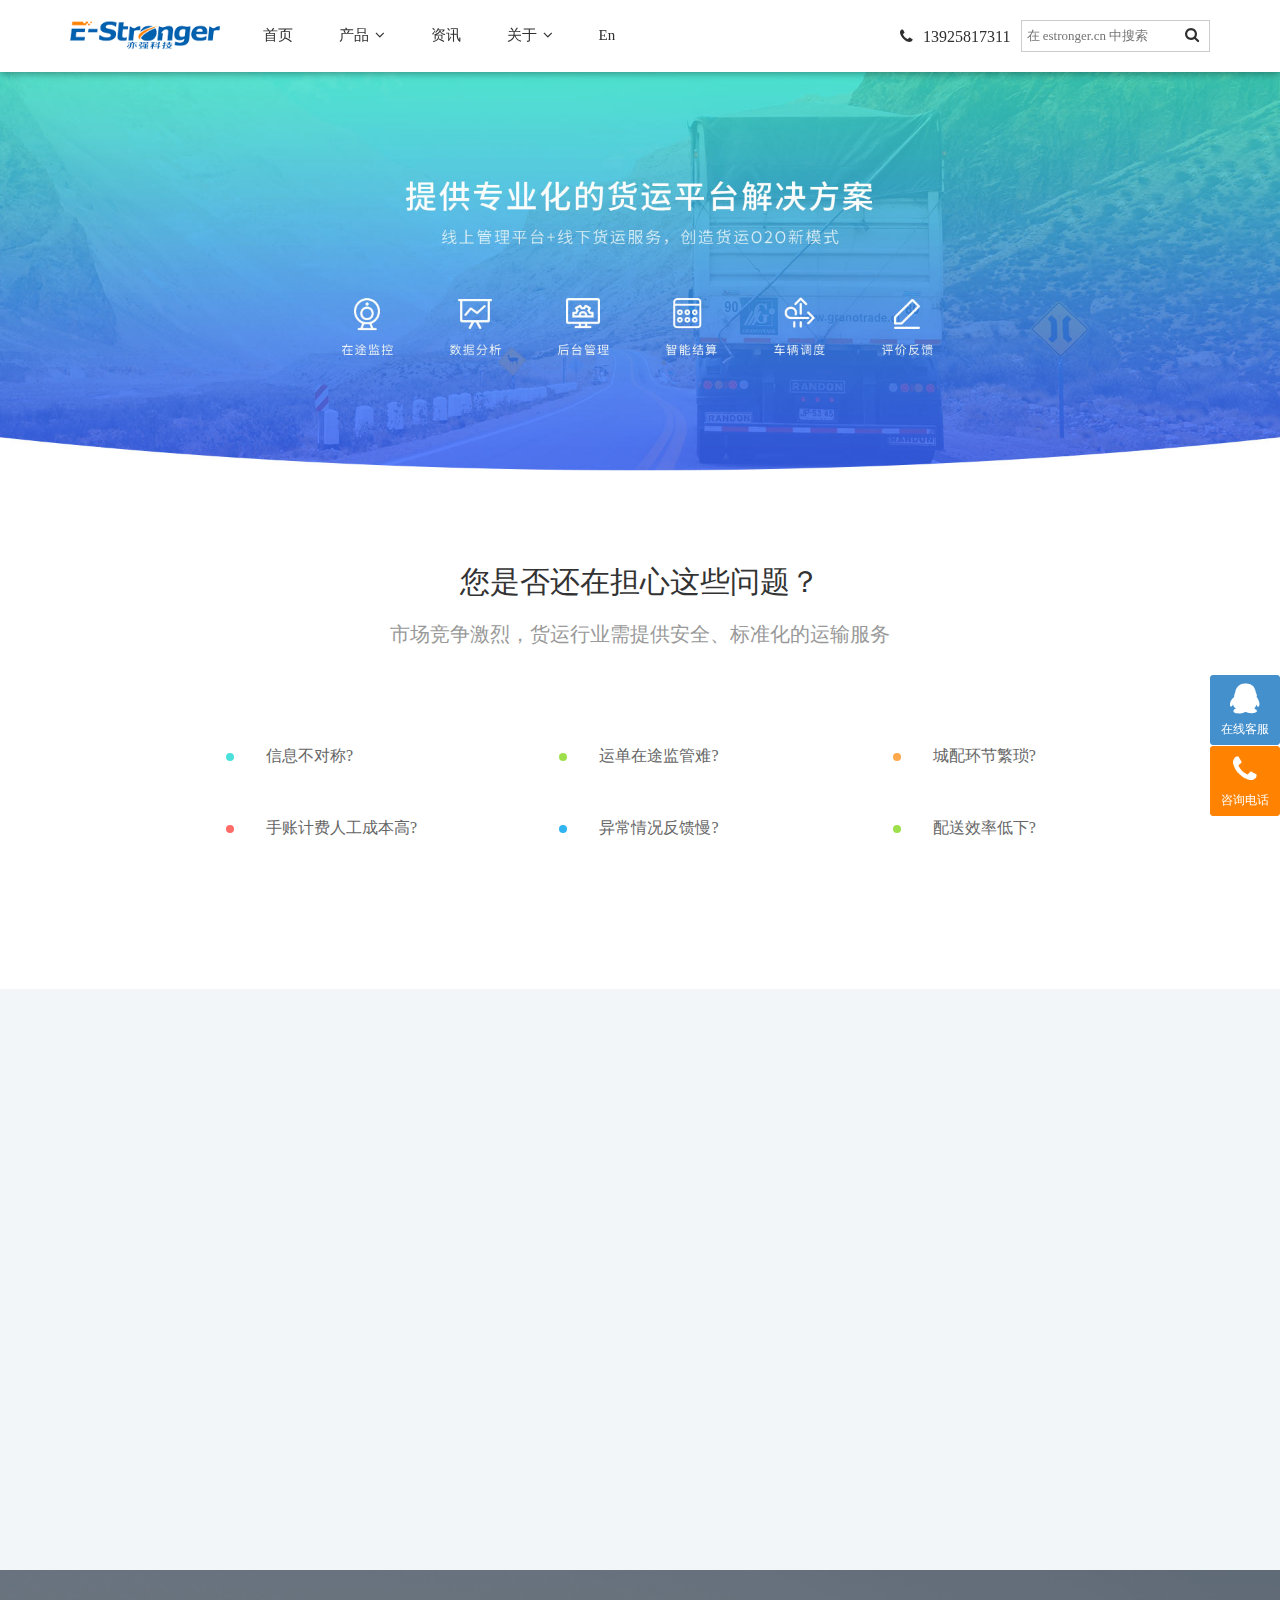
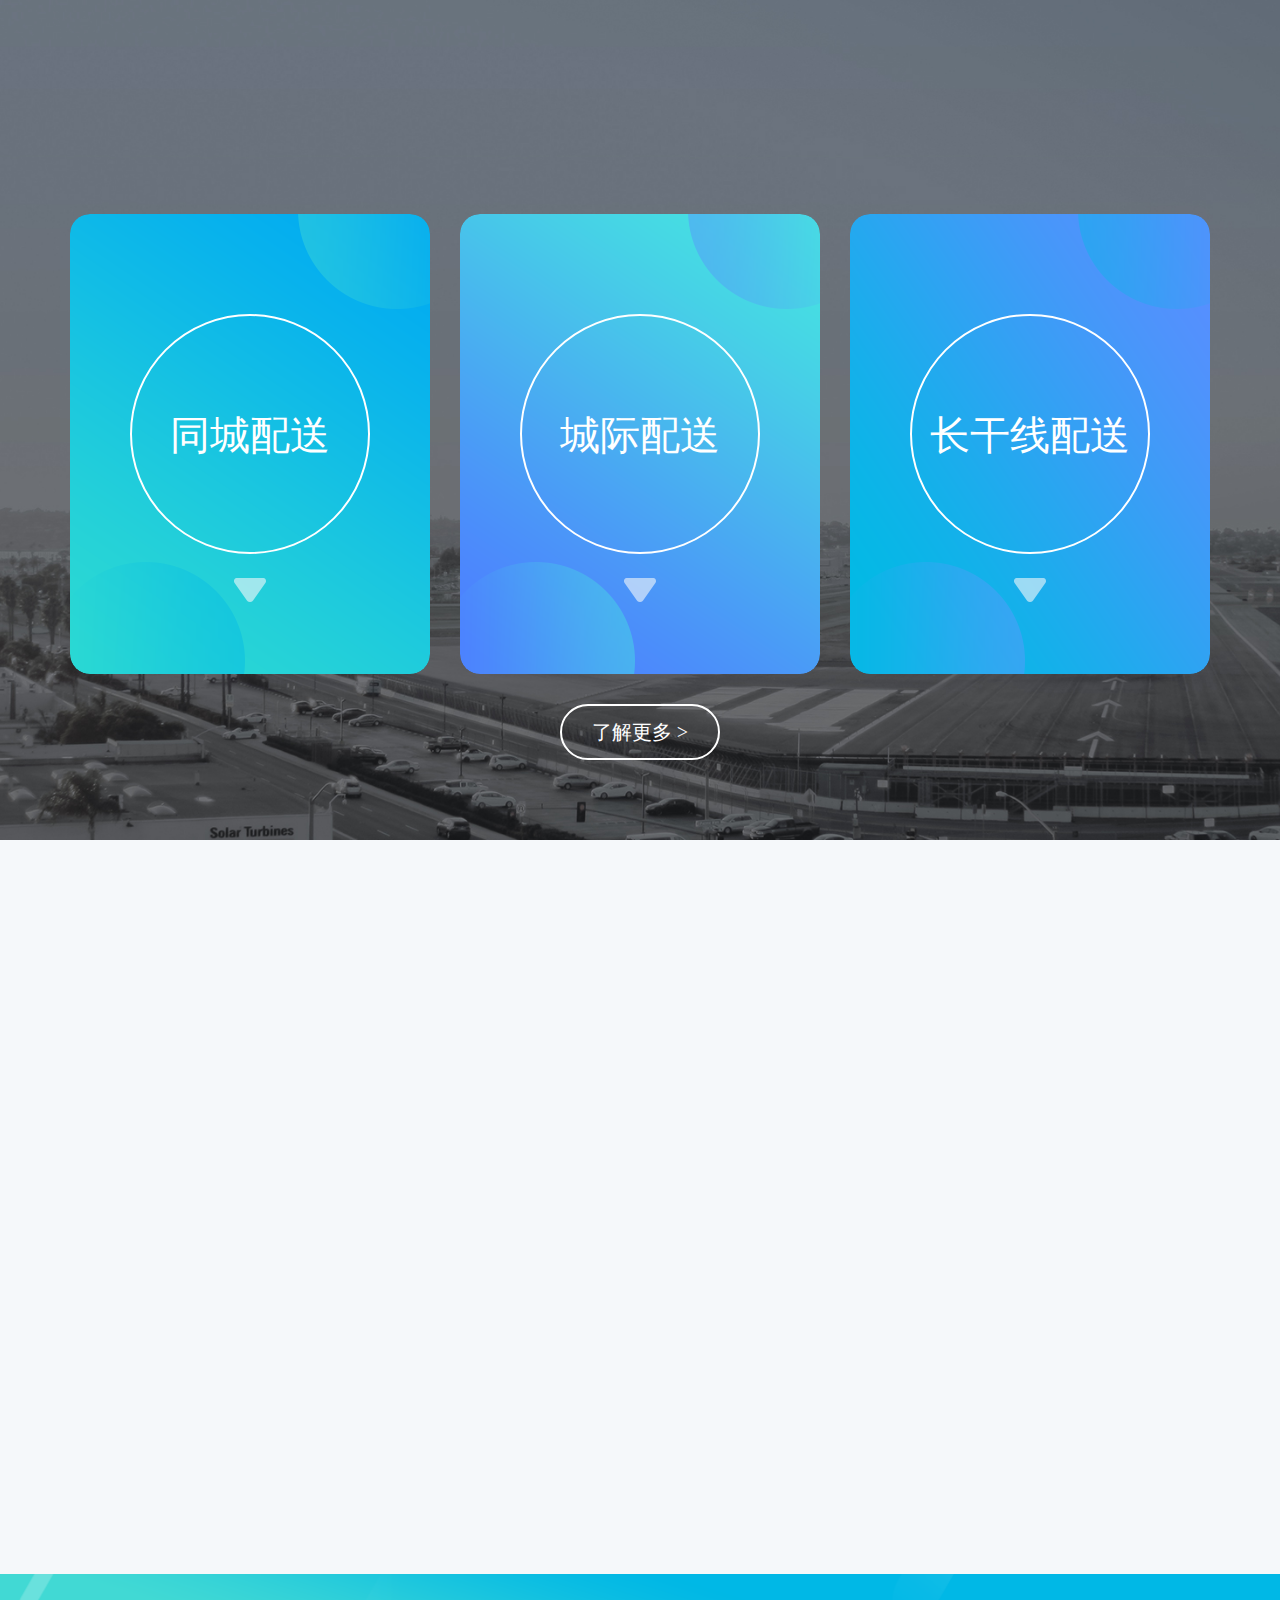
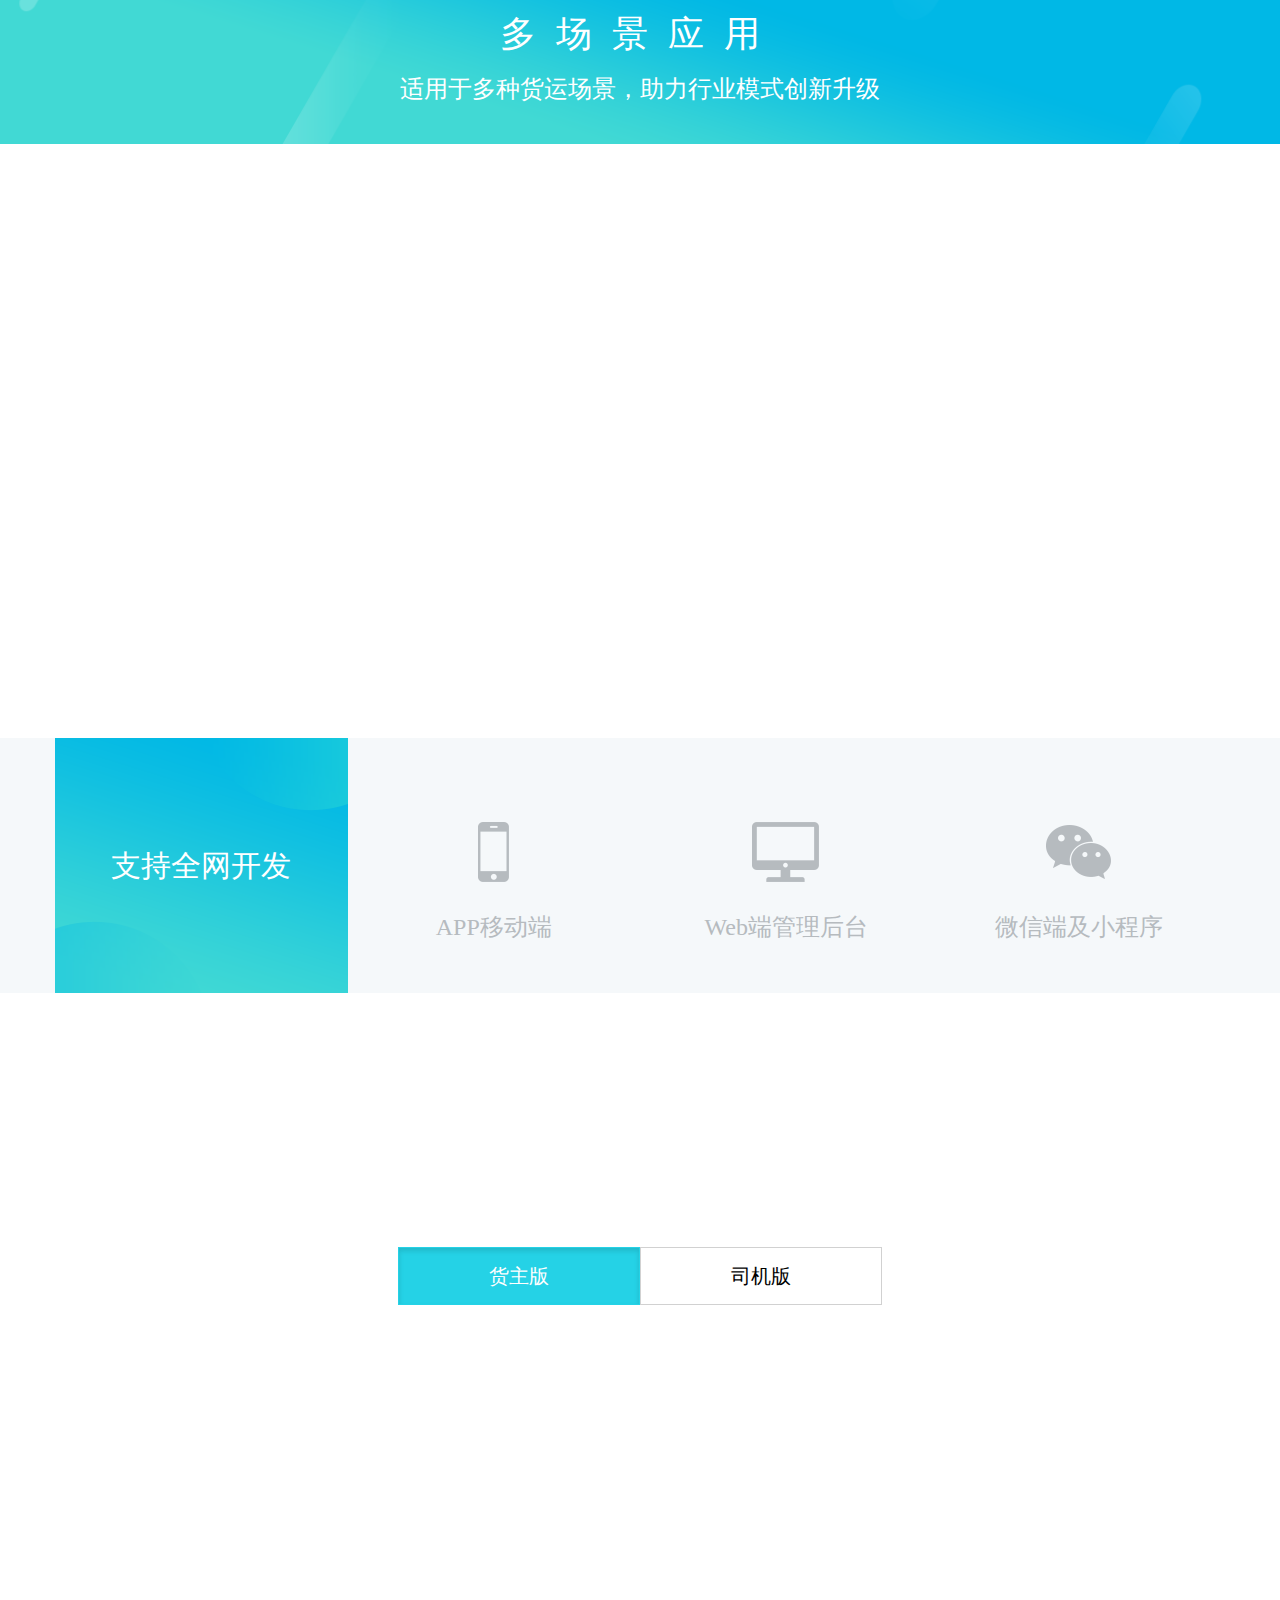
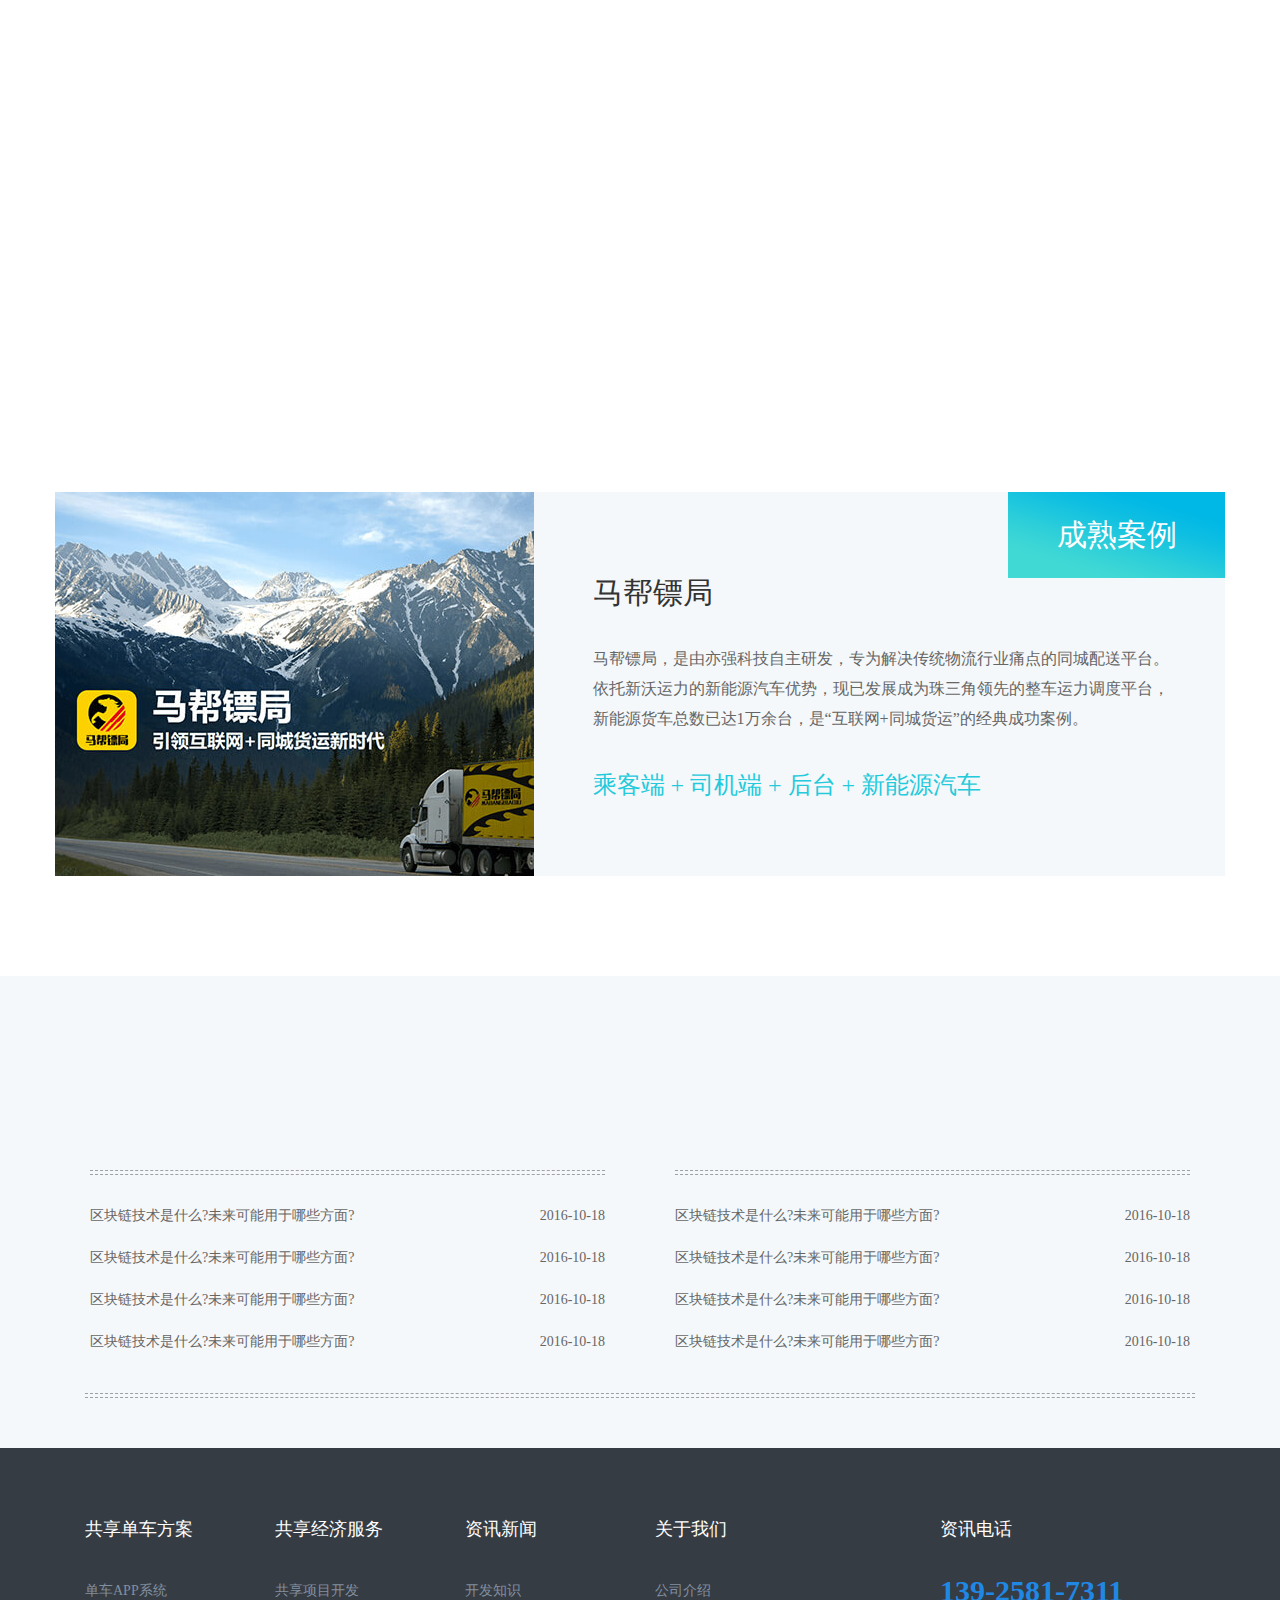
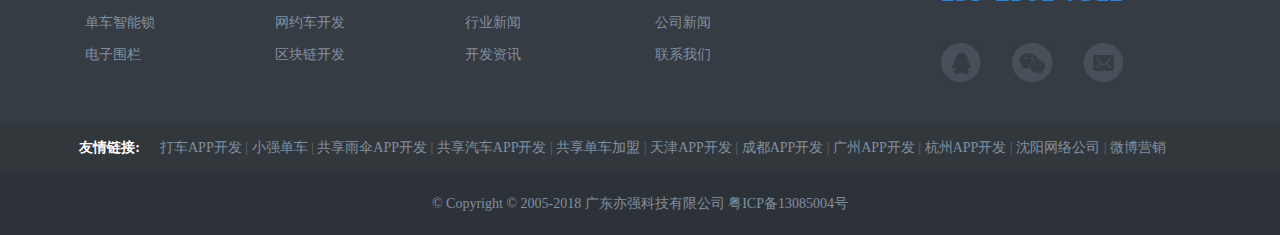
<file: freight.html>
<!DOCTYPE html>
<!-- saved from url=(0035)http://www.estronger.cn/Index/share -->
<html>

<head>
    <meta http-equiv="Content-Type" content="text/html; charset=UTF-8">

    <meta name="viewport" content="width=device-width, initial-scale=1,maximum-scale=1, user-scalable=no">
    <meta http-equiv="X-UA-Compatible" content="IE=edge,chrome=1">
    <meta name="renderer" content="webkit|ie-comp">
    <meta name="keywords" content="XXXX|XX|XXX|XXX|XXX">
    <meta name="description" content="关键词描述XXXX">

    <title>共享经济模式</title>
    <link href="./css/bootstrap.min.css" rel="stylesheet">
    <link href="./css/main.css" rel="stylesheet">
    <link href="./css/main2.css" rel="stylesheet">
    <link href="./css/freight.css" rel="stylesheet">
    <link href="./css/swiper.min.css" rel="stylesheet">

    <!-- 字体库 -->
    <link href="./css/font-awesome.min.css" rel="stylesheet">

    <!--侧滑栏按钮-->
    <link rel="stylesheet" href="./css/sideButton.css">

    <!-- 动画函数 -->
    <link href="./css/animate.min.css" rel="stylesheet" media="screen and (min-width:768px)">

    <!-- 二级导航 -->
    <link href="./css/responsive.css" rel="stylesheet">

    <link rel="shortcut icon" href="http://www.estronger.cn/Public/Home/mc/images/ico/favicon.ico">
    <link rel="apple-touch-icon-precomposed" sizes="144x144" href="http://www.estronger.cn/Public/Home/mc/images/ico/apple-touch-icon-images-precomposed.png">
    <link rel="apple-touch-icon-precomposed" sizes="114x114" href="http://www.estronger.cn/Public/Home/mc/images/ico/apple-touch-icon-images-precomposed.png">
    <link rel="apple-touch-icon-precomposed" sizes="72x72" href="http://www.estronger.cn/Public/Home/mc/images/ico/apple-touch-icon-images-precomposed.png">
    <link rel="apple-touch-icon-precomposed" href="http://www.estronger.cn/Public/Home/mc/images/ico/apple-touch-icon-images-precomposed.png">


    <!--[if lt IE 9]>
	<script src="./js/html5shiv.min.js"></script>
	<script src="./js/respond.min.js"></script>
	<div style="color；red; text-align:center;background:#FF8200; color:#fff" >您的IE版本过低,请升级您的浏览器版本！</div>
<![endif]-->
    <style>
        body {
            padding-top: 70px;
        }
    </style>
</head>

<body style="overflow-x: hidden;" data-offset="3" data-spy="scroll">

    <header id="header" class="position_fi z999">
        <script language="javascript" type="text/javascript">
            host = window.location.host;
            if (host == "estronger.cn") {
                window.location.href = "http://www.estronger.cn/";
            }
        </script>
        <style>
            body {
                padding-top: 70px;
            }
        </style>
        <nav class="navbar navbar-inverse navbar-fixed-top bianbai" role="banner">
            <div class="container">
                <div class="navbar-header">
                    <button type="button" class="navbar-toggle" data-toggle="collapse" data-target=".navbar-collapse">
                    <span class="sr-only">亦强科技</span>
                    <span class="icon-bar"></span>
                    <span class="icon-bar"></span>
                    <span class="icon-bar"></span>
                </button>
                    <a class="navbar-brand" href="http://www.estronger.cn/" title=""><img src="./images/logo1.png" alt="亦强科技"></a>
                </div>
                <div class="collapse navbar-collapse navbar-left">
                    <ul class="nav navbar-nav">
                        <li><a href="http://www.estronger.cn/Index/share" title="亦强科技">首页</a>
                            <div class="clearfix"></div>
                        </li>
                        <li class="dropdown  ">
                            <a href="http://www.estronger.cn/Index/share#" class="dropdown-toggle">产品 <i class="fa fa-angle-down"></i></a>
                            <span class="hidden-lg hidden-md hidden-sm"><i class="fa fa-angle-down"></i></span>
                            <ul class="dropdown-menu">
                                <li><a target="_blank" href="http://www.estronger.cn/Index/share">共享经济开发</a></li>
                                <li><a target="_blank" href="http://etaxi.estronger.cn/">网约车开发</a></li>
                                <li><a target="_blank" href="http://www.estronger.cn/yiqiangdancheAPP">共享单车开发</a></li>
                                <li><a target="_blank" href="http://truck.estronger.cn/">共享货车开发</a></li>
                                <li><a target="_blank" href="http://chain.estronger.cn/">区块链开发</a></li>
                            </ul>
                            <div class="clearfix"></div>
                        </li>
                        <li class="dropdown  ">
                            <a href="./newsItem.html" class="dropdown-toggle">资讯 </a>
                            <div class="clearfix"></div>
                        </li>
                        <li class="dropdown  ">
                            <a href="http://www.estronger.cn/Page/about.html" class="dropdown-toggle">关于 <i class="fa fa-angle-down"></i></a>
                            <span class="hidden-lg hidden-md hidden-sm"><i class="fa fa-angle-down"></i></span>
                            <ul class="dropdown-menu">
                                <li><a target="_blank" href="http://www.estronger.cn/Page/about.html">公司介绍</a></li>
                                <li><a target="_blank" href="http://www.estronger.cn/gongsixinwen">公司新闻</a></li>
                                <li><a target="_blank" href="http://www.estronger.cn/Page/about_contact.html">联系我们</a></li>
                            </ul>
                            <div class="clearfix"></div>
                        </li>
                        <li><a target="_blank" href="http://www.estronger.cn/newsbike" title="En">En</a></li>
                    </ul>
                </div>
                <div class="collapse navbar-collapse navbar-right index-telephone hidden-xs " style="line-height: 70px;">
                    <div class="hidden-sm" style="float: left;padding-right: 10px; font-size: 20px;"><i class="fa fa-phone"></i>&nbsp;&nbsp;<span style="font-size: 16px;">13925817311</span></div>
                    <div class="search hidden-sm" style="border: 1px solid #cccccc;padding-right: 10px;float: left;line-height: 30px; margin-top: 20px;">
                        <form role="form" action="http://www.estronger.cn/Search/index.html" name="SearchForm" method="post">
                            <input style="width: 160px;" type="text" class="search-formljw" name="keyword" placeholder="在 estronger.cn 中搜索">
                            <input type="submit">
                            <i class="fa fa-search"></i>
                        </form>
                    </div>
                </div>
            </div>
        </nav>
    </header>


    <div class="togetherShareBanner class banner_bg relative">
        <a href="javascript:;">
			<img src="./images/freight/banner.jpg" alt="">
		</a>
    </div>

    <div class="blank50" id="scope"></div>
    <div class="blank50"></div>
    <div class="container">
        <div class="row">
            <div class="col-md-12 lineTitle">
                <div class="row">
                    <div class="col-md-12 cBlack text-center lineText lineTextBottom bgWhite wow fadeInDown animated">
                        <div class="marginB10 c333 f_30 relative">您是否还在担心这些问题？</div>
                        <div class="blank20"></div>
                        <div class="c999 f_20 c999">市场竞争激烈，货运行业需提供安全、标准化的运输服务</div>
                    </div>
                </div>
            </div>
        </div>
    </div>
    <div class="blank50"></div>
    <div class="blank50"></div>
    <div class="container text-center f_16">
        <div class="row">
            <!-- 手机页面 -->
            <div class="row">
                <div class="col-sm-1"> </div>
                <div class="col-sm-10">
                    <div class="row phone_item">
                        <div class="col-sm-4 col-xs-6 wow fadeInUp animated">
                            <div class="row textL">
                                <div class="col-xs-4">
                                </div>
                                <div class="col-xs-8">
                                    <span class="icon_circle relative">信息不对称?</span>
                                </div>
                            </div>
                            <div class="blank50"></div>
                        </div>

                        <div class="col-sm-4 col-xs-6 wow fadeInUp animated">
                            <div class="row textL">
                                <div class="col-xs-4">
                                </div>
                                <div class="col-xs-8">
                                    <span class="icon_circle bg9ee04c relative"> 运单在途监管难?</span>
                                </div>
                            </div>
                            <div class="blank50"></div>
                        </div>

                        <div class="col-sm-4 col-xs-6 wow fadeInUp animated">
                            <div class="row textL">
                                <div class="col-xs-4">
                                </div>
                                <div class="col-xs-8">
                                    <span class="icon_circle bgffa94c relative">城配环节繁琐?</span>
                                </div>
                            </div>
                            <div class="blank50"></div>
                        </div>

                        <div class="col-sm-4 col-xs-6 wow fadeInUp animated">
                            <div class="row textL">
                                <div class="col-xs-4">
                                </div>
                                <div class="col-xs-8">
                                    <span class="icon_circle bgff6b66 relative">手账计费人工成本高?</span>
                                </div>
                            </div>
                            <div class="blank50"></div>
                        </div>

                        <div class="col-sm-4 col-xs-6 wow fadeInUp animated">
                            <div class="row textL">
                                <div class="col-xs-4">
                                </div>
                                <div class="col-xs-8">
                                    <span class="icon_circle bg30b5f2 relative">异常情况反馈慢?</span>
                                </div>
                            </div>
                            <div class="blank50"></div>
                        </div>

                        <div class="col-sm-4 col-xs-6 wow fadeInUp animated">
                            <div class="row textL">
                                <div class="col-xs-4">
                                </div>
                                <div class="col-xs-8">
                                    <span class="icon_circle bg9ee04c relative">配送效率低下?</span>
                                </div>
                            </div>
                            <div class="blank50"></div>
                        </div>

                    </div>
                </div>
                <div class="col-sm-1"></div>

            </div>
            <div class="blank50"></div>
            <div class="blank40"></div>
        </div>
        <div class="blank50"></div>

    </div>

    <div class="container_fluid" style="background:#f2f6f9;">
        <div class="blank50"></div>
        <div class="container text-center f_16">
            <div class="row">
                <div class="col-md-12 lineTitle">
                    <div class="blank50"></div>

                    <div class="row">
                        <div class="col-md-12 cBlack text-center lineText lineTextBottom wow fadeInDown animated">
                            <div class="marginB10 c333 f_30 relative">核心优势</div>
                            <div class="blank20"></div>
                            <div class="c999 f_20 c999">降低运营成本，提高配送效率，增加收益</div>
                        </div>
                    </div>
                </div>
            </div>
            <div class="row share_hotel c333">
                <div class="col-sm-3 col-xs-12 col-md-3 overflowH wow fadeInDown animated">
                    <div class="relative">
                        <div class="freight_adv_img_1 pointer">
                            <div class="blank50"></div>
                            <div class="freight_adv_img "></div>
                            <div class="blank30"></div>
                            <div class="line"></div>
                            <div class="f_24 c333">高效降本</div>
                            <div class="blank20"></div>
                            <div>
                                <p class="f_14 col-sm-12 textC c999 line27 oneIn oneIn_3">自由配载，自动计费，下单形式灵活</p>
                            </div>
                            <div class="blank30"></div>
                        </div>
                    </div>
                    <div class="blank20"></div>
                </div>
                <div class="col-sm-3 col-xs-12 col-md-3 overflowH wow fadeInDown animated">
                    <div class="relative">
                        <div class="freight_adv_img_2 pointer">
                            <div class="blank50"></div>
                            <div class="freight_adv_img freight_adv_img2"></div>
                            <div class="blank30"></div>
                            <div class="line"></div>
                            <div class="f_24 c333">数据智能</div>
                            <div class="blank20"></div>
                            <div>
                                <p class="f_14 col-sm-12 textC c999 line27 oneIn oneIn_3">提供实时、准确、可靠的运作数据，降低决策风险，增强运营管理能力</p>
                            </div>
                            <div class="blank30"></div>
                        </div>
                    </div>
                    <div class="blank20"></div>
                </div>
                <div class="col-sm-3 col-xs-12 col-md-3 overflowH wow fadeInDown animated">
                    <div class="relative">
                        <div class="freight_adv_img_3 pointer">
                            <div class="blank50"></div>
                            <div class="freight_adv_img freight_adv_img3"></div>
                            <div class="blank30"></div>
                            <div class="line"></div>
                            <div class="f_24 c333">全程可控</div>
                            <div class="blank20"></div>
                            <div>
                                <p class="f_14 col-sm-12 textC c999 line27 oneIn oneIn_3">所有货运环节透明化，使在途信息可视化，实现管理监控</p>
                            </div>
                            <div class="blank30"></div>
                        </div>
                    </div>
                    <div class="blank20"></div>
                </div>
                <div class="col-sm-3 col-xs-12 col-md-3 overflowH wow fadeInDown animated">
                    <div class="relative">
                        <div class="freight_adv_img_4 pointer">
                            <div class="blank50"></div>
                            <div class="freight_adv_img freight_adv_img4"></div>
                            <div class="blank30"></div>
                            <div class="line"></div>
                            <div class="f_24 c333">评价反馈</div>
                            <div class="blank20"></div>
                            <div>
                                <p class="f_14 col-sm-12 textC c999 line27 oneIn oneIn_3">异常情况智能反馈，及时解决车辆在途异常问题</p>
                            </div>
                            <div class="blank30"></div>
                        </div>
                    </div>
                    <div class="blank20"></div>
                </div>
            </div>
            <div class="blank50"></div>
        </div>
    </div>

    <div class="container_fluid freight_app_bg">
        <div class="container">
            <div class="blank50"></div>
            <div class="blank50"></div>
            <div class="row">
                <div class="col-md-12 lineTitle">
                    <div class="row">
                        <div class="col-md-12 cBlack text-center lineText lineTextBottom wow fadeInDown animated">
                            <div class="marginB10 c333 f_30 relative cf5">货运APP平台开发</div>
                            <div class="blank20"></div>
                            <div class="c999 f_20 c999 cf5">专业货运APP平台开发、多种业务类型供您选择</div>
                        </div>
                    </div>
                </div>
            </div>
            <div class="row" id="appExploit">
                <div class="col-sm-4">
                    <div class="blank50"></div>
                    <div class="blank20"></div>
                    <div class="relative">
                        <div class="freight_app_item fadeIn animated">
                            <div class="freight_app_in">
                                同城配送
                            </div>
                        </div>
                        <div class="freight_app_item_hove fadeInUp cfff animated" style="display:none;">
                            <div class="f28">
                                同城配送APP平台开发
                            </div>
                            <div class="blank50"></div>
                            <div class="f_20 line30">
                                集信息化与智能化于一体的数据共享平台，同时提供货主版和司机版，实现双方信息的互通，支持派单、接单、拼单等服务。货主发布用车需求（包括路线、时间、货物类型等），车主可选择是否接单。
                            </div>
                        </div>
                    </div>
                </div>
                <div class="col-sm-4">
                    <div class="blank50"></div>
                    <div class="blank20"></div>
                    <div class="relative">
                        <div class="freight_app_item fadeIn animated freight_app_item2">
                            <div class="freight_app_in">
                                城际配送
                            </div>
                        </div>
                        <div class="freight_app_item_hove fadeInUp animated cfff" style="display:none;">
                            <div class="f28">
                                城际配送APP平台开发
                            </div>
                            <div class="blank50"></div>
                            <div class="f_20 line30">
                                高效匹配与整合社会运力资源，支持多省对接，为异地货主以及司机搭建供需资源共享的平台，确保货物在城市之间及时配送。
                            </div>
                        </div>
                    </div>
                </div>
                <div class="col-sm-4">
                    <div class="blank50"></div>
                    <div class="blank20"></div>

                    <div class="relative">
                        <div class="freight_app_item fadeIn animated freight_app_item3">
                            <div class="freight_app_in">
                                长干线配送
                            </div>
                        </div>
                        <div class="freight_app_item_hove fadeInUp animated cfff" style="display:none;">
                            <div class="f28">
                                长干线APP平台开发
                            </div>
                            <div class="blank50"></div>
                            <div class="f_20 line30">
                                省与省之间的运输专线，距离可达500-2000公里，整车直达运输，无中转环节。广泛应用于鞋服、快消品、零部件、医药、冷链等配送领域。
                            </div>
                        </div>
                    </div>
                </div>
            </div>
            <div class="blank30"></div>
            <div class="textC">
                <p class="freight_app_more" data-toggle="modal" data-target=".bs-example-modal-lg" href="javascript:;">了解更多 ></p>
            </div>
            <div class="blank30"></div>
            <div class="blank50"></div>
        </div>
    </div>
    <div class="container_fluid" style="background-color:#f5f8fa;">
        <div class="container">
            <div class="blank50"></div>
            <div class="blank50"></div>
            <div class="row">
                <div class="col-md-12 lineTitle">
                    <div class="row">
                        <div class="col-md-12 cBlack text-center lineText lineTextBottom wow fadeInDown animated">
                            <div class="marginB10 c333 f_30 relative">支持定制化的物流APP平台开发</div>
                            <div class="blank20"></div>
                            <div class="c999 f_20 c999">先进的管理技术系统，为物流行业提供个性化的物流管理解决方案</div>
                        </div>
                    </div>
                </div>
            </div>
            <div class="blank50"></div>
            <div class="row share_out  wow fadeInDown ">
                <div class="col-sm-4">
                    <div class="freight_system textC">
                        <img src="./images/freight/c_1.png" class="inlineBlock" alt="">
                        <div class="blank50"></div>
                        <div class="f_24 c333">城配管理系统</div>
                        <div class="blank20"></div>
                        <p class="f_16 c999">有效协调接单、排线、仓配整个过程，实现高效配送，品质管控。</p>
                    </div>
                </div>
                <div class="col-sm-4">
                    <div class="freight_system textC">
                        <img src="./images/freight/c_2.png" class="inlineBlock" alt="">
                        <div class="blank50"></div>
                        <div class="f_24 c333">城配管理系统</div>
                        <div class="blank20"></div>
                        <p class="f_16 c999">在线协同作业，为物流行业提供数据交换服务，打造物流数据共享平台。</p>
                    </div>
                </div>
                <div class="col-sm-4">
                    <div class="freight_system textC">
                        <img src="./images/freight/c_3.png" class="inlineBlock" alt="">
                        <div class="blank50"></div>
                        <div class="f_24 c333">城配管理系统</div>
                        <div class="blank20"></div>
                        <p class="f_16 c999">上下游承运商分段管理，彻底解决货物中转追踪问题，实时监控，实现在途信息可视化。</p>
                    </div>
                </div>
            </div>

            <div class="blank30"></div>
            <div class="blank50"></div>
        </div>
    </div>

    <div class="container_fluid freight_title">
        <div class="f_36">多场景应用</div>
        <p class="f_24">适用于多种货运场景，助力行业模式创新升级</p>
    </div>


    <div class="container">
        <div class="blank50"></div>
        <div class="row share_out  wow fadeInDown ">
            <div class="col-sm-4">
                <div class="freight_system textC">
                    <img src="./images/freight/d_1.png" class="inlineBlock" alt="">
                    <div class="blank50"></div>
                    <div class="f_24 c333">个人货车</div>
                    <div class="blank20"></div>
                    <p class="f_16 c999">提供第三方服务，通过线上平台，聚集货车司机</p>
                </div>
            </div>
            <div class="col-sm-4">
                <div class="freight_system textC">
                    <img src="./images/freight/d_2.png" class="inlineBlock" alt="">
                    <div class="blank50"></div>
                    <div class="f_24 c333">车队服务</div>
                    <div class="blank20"></div>
                    <p class="f_16 c999">可应用于中小型物流企业、货主企业，提高运力管控能力</p>
                </div>
            </div>
            <div class="col-sm-4">
                <div class="freight_system textC">
                    <img src="./images/freight/d_3.png" class="inlineBlock" alt="">
                    <div class="blank50"></div>
                    <div class="f_24 c333">新能源货车</div>
                    <div class="blank20"></div>
                    <p class="f_16 c999">可应用于新能源货车，加快城市物流转型升级</p>
                </div>
            </div>
        </div>


        <div class="blank30"></div>
        <div class="blank50"></div>
    </div>

    <div class="container_fluid bgf5">
        <div class="container clearfix">
            <div class="row exploit_type clearfix">
                <div class="col-sm-3 exploit_type_all pointer ">
                    支持全网开发
                </div>
                <div class="col-sm-3 pointer">
                    <div class="textC">
                        <div class="blank50"></div>
                        <div class="blank30"></div>
                        <img src="./images/freight/e_phone.png" alt="" class="img_hover1 inlineBlock bounceIn animated">
                        <img src="./images/freight/e_phone2.png" alt="" class="img_hover2 inlineBlock bounceIn animated" style="display:none;">
                        <div class="blank30"></div>
                        <div class="f_24">APP移动端</div>
                        <div class="blank30"></div>
                    </div>
                </div>
                <div class="col-sm-3 pointer">
                    <div class="textC">
                        <div class="blank50"></div>
                        <div class="blank30"></div>
                        <img src="./images/freight/e_web.png" alt="" class="img_hover1 inlineBlock bounceIn animated">
                        <img src="./images/freight/e_web2.png" alt="" class="img_hover2 inlineBlock bounceIn animated" style="display:none;">
                        <div class="blank30"></div>
                        <div class="f_24">Web端管理后台</div>
                        <div class="blank30"></div>
                    </div>
                </div>
                <div class="col-sm-3 pointer">
                    <div class="textC">
                        <div class="blank50"></div>
                        <div class="blank30"></div>
                        <img src="./images/freight/e_wechat.png" alt="" class="img_hover1 inlineBlock bounceIn animated">
                        <img src="./images/freight/e_wechat2.png" alt="" class="img_hover2 inlineBlock bounceIn animated" style="display:none;">
                        <div class="blank30"></div>
                        <div class="f_24">微信端及小程序</div>
                        <div class="blank30"></div>
                    </div>
                </div>

            </div>

        </div>

    </div>


    <div class="container clearfix">
        <div class="blank50"></div>
        <div class="blank50"></div>
        <div class="row">
            <div class="col-md-12 lineTitle">
                <div class="row">
                    <div class="col-md-12 cBlack text-center lineText lineTextBottom wow fadeInDown animated">
                        <div class="marginB10 c333 f_30 relative">系统功能介绍</div>
                        <div class="blank20"></div>
                        <div class="c999 f_20 c999">涵盖货主版、司机版和管理后台，支持零担、整车等多种模式，支持各种主流支付系统</div>
                    </div>
                </div>
            </div>
        </div>
        <div class="blank50"></div>
        <div class="row share_out  wow fadeInDown ">
            <div class="row box2">
                <div class="box2Button textC f_0 " style="visibility: visible;">
                    <button type="button" value="0" class="box2Button1 btn active">货主版</button>
                    <button type="button" value="1" class="box2Button2 btn">司机版</button>
                </div>
                <div class="blank30"></div>
                <div class="huozu_app">
                    <div class="swiper-container secondPageBanner wow fadeInDown active swiper-container-horizontal animated animated" style="visibility: visible;">
                        <!--左右切换按钮-->
                        <div class="swiper-button-prev"></div>
                        <div class="swiper-button-next"></div>
                        <!--幻灯片主内容-->
                        <div class="swiper-wrapper" style="margin-top:200px;">
                            <div class="swiper-slide bgFill"><img src="./images/freight/c1.png" text="支付页面" /></div>
                            <div class="swiper-slide bgFill"><img src="./images/freight/c2.png" text="首页详情" /></div>
                            <div class="swiper-slide bgFill"><img src="./images/freight/c3.png" text="评论详情" /></div>
                        </div>
                    </div>
                    <div class="swiper-line"></div>
                    <div class="blank5"></div>
                    <div class="blank10"></div>
                    <div class="box2Text pr">
                        <div class="f_20">
                            <div class="blank20"></div>
                            <p class="over-hidden textC" id="prevText">线上支付</p>
                        </div>
                        <div class="f_24">
                            <div class="blank20"></div>
                            <p class="over-hidden textC" id="activeText">行程详情</p>
                        </div>
                        <div class="f_20">
                            <div class="blank20"></div>
                            <p class="over-hidden textC" id="nextText">打车首页</p>
                        </div>
                    </div>
                </div>
                <div class="shiji_app">
                    <div class="swiper-container secondPageBanner2 wow fadeInDown active swiper-container-horizontal animated animated" style="visibility: visible;">
                        <!--左右切换按钮-->
                        <div class="swiper-button-prev"></div>
                        <div class="swiper-button-next"></div>
                        <!--幻灯片主内容-->
                        <div class="swiper-wrapper" style="margin-top:200px;">
                            <div class="swiper-slide bgFill"><img src="./images/freight/c4.png" text="首页详情" /></div>
                            <div class="swiper-slide bgFill"><img src="./images/freight/c5.png" text="接单详情" /></div>
                            <div class="swiper-slide bgFill"><img src="./images/freight/c6.png" text="个人中心" /></div>
                        </div>
                    </div>
                    <div class="swiper-line"></div>
                    <div class="blank5"></div>
                    <div class="blank10"></div>
                    <div class="box2Text pr">
                        <div class="f_20">
                            <div class="blank20"></div>
                            <p class="over-hidden textC" id="prevText2">线上支付</p>
                        </div>
                        <div class="f_24">
                            <div class="blank20"></div>
                            <p class="over-hidden textC" id="activeText2">行程详情</p>
                        </div>
                        <div class="f_20">
                            <div class="blank20"></div>
                            <p class="over-hidden textC" id="nextText2">打车首页</p>
                        </div>
                    </div>
                </div>
                <div class="blank20"></div>
                <div class="blank50"></div>
                <div class="blank50"></div>
            </div>
        </div>

    </div>

    <div class="container bgf5">
        <div class="row ma_ban_case">
            <div class="col-sm-5">
                <img src="./images/freight/g_pic.png" alt="">
            </div>
            <div class="col-sm-7 ma_ban_case_title ">
                <div class="blank50"></div>
                <div class="blank20"></div>
                <div class="blank20"></div>
                <div class="f_30 c333">马帮镖局</div>
                <div class="blank20"></div>
                <div class="blank20"></div>
                <p class="f_16 line30">马帮镖局，是由亦强科技自主研发，专为解决传统物流行业痛点的同城配送平台。依托新沃运力的新能源汽车优势，现已发展成为珠三角领先的整车运力调度平台，新能源货车总数已达1万余台，是“互联网+同城货运”的经典成功案例。</p>
                <div class="blank20"></div>
                <div class="blank20"></div>
                <p class="f_24" style="color:#23cadc">乘客端 + 司机端 + 后台 + 新能源汽车</p>
                <div class="ma_ban_case_label f_30">
                    成熟案例
                </div>
            </div>
        </div>
    </div>
    <div class="blank50"></div>
    <div class="blank50"></div>

    <div class="container_fluid" id="news" style="background:#f5f8fa;">
        <div class="blank50"></div>
        <div class="blank20"></div>
        <div class="container text-center">
            <div class="row">
                <div class="col-md-12 lineTitle">
                    <div class="row">
                        <div class="col-md-12 cBlack text-center lineText lineTextBottom wow fadeInDown animated">
                            <div class="marginB10 c333 f_30 relative">行业资讯</div>
                            <div class="blank20"></div>
                            <div class="c999 f_20 c999">了解更多货运平台开发相关信息</div>
                        </div>
                    </div>
                </div>
            </div>
            <div class="blank50"></div>
            <div class="row newsList">
                <div class="col-md-6 f_14">
                    <div class="blank8 border_top mr"></div>
                    <ul class="border_top mr">
                        <li>
                            <div class="blank20"></div>
                            <a href="javascript:;" class="center-block">
                                <div class="blank10 "></div>
                                区块链技术是什么?未来可能用于哪些方面? <span class="pull-right">2016-10-18</span>
                                <div class="blank10"></div>
                            </a>
                        </li>
                        <li>
                            <a href="javascript:;" class="center-block">
                                <div class="blank10"></div>
                                区块链技术是什么?未来可能用于哪些方面? <span class="pull-right">2016-10-18</span>
                                <div class="blank10"></div>
                            </a>
                        </li>
                        <li>
                            <a href="javascript:;" class="center-block">
                                <div class="blank10"></div>
                                区块链技术是什么?未来可能用于哪些方面? <span class="pull-right">2016-10-18</span>
                                <div class="blank10"></div>
                            </a>
                        </li>
                        <li>
                            <a href="javascript:;" class="center-block">
                                <div class="blank10"></div>
                                区块链技术是什么?未来可能用于哪些方面? <span class="pull-right">2016-10-18</span>
                                <div class="blank10"></div>
                            </a>
                        </li>
                    </ul>
                </div>
                <!-- <div class="col-md-1"></div> -->
                <div class="col-md-6 f_14">
                    <div class=" blank8 border_top ml"></div>
                    <ul class="border_top ml">
                        <li>
                            <div class="blank20"></div>
                            <a href="javascript:;" class="center-block ">
                                <div class="blank10"></div>
                                区块链技术是什么?未来可能用于哪些方面?<span class="pull-right">2016-10-18</span>
                                <div class="blank10"></div>
                            </a>
                        </li>
                        <li>
                            <a href="javascript:;" class="center-block ">
                                <div class="blank10"></div>
                                区块链技术是什么?未来可能用于哪些方面?<span class="pull-right">2016-10-18</span>
                                <div class="blank10"></div>
                            </a>
                        </li>
                        <li>
                            <a href="javascript:;" class="center-block ">
                                <div class="blank10"></div>
                                区块链技术是什么?未来可能用于哪些方面?<span class="pull-right">2016-10-18</span>
                                <div class="blank10"></div>
                            </a>
                        </li>
                        <li>
                            <a href="javascript:;" class="center-block ">
                                <div class="blank10"></div>
                                区块链技术是什么?未来可能用于哪些方面?<span class="pull-right">2016-10-18</span>
                                <div class="blank10"></div>
                            </a>
                        </li>
                    </ul>
                </div>
                <div class="blank30"></div>
                <div class="bottom_border"></div>
                <div class="blank8 bottom_border"></div>
            </div>
        </div>
        <div class="blank50"></div>
    </div>


    <div class="firstPageFooter">
        <div class="blank50"></div>
        <div class="blank20"></div>
        <div class="container">
            <div class="col-lg-8 col-md-8">
                <div class="row">
                    <div class="col-sm-3 col-xs-6">
                        <span class="f_18 cWhite center-block">共享单车方案</span>
                        <div class="blank20"></div>
                        <div class="blank20"></div>
                        <ul>
                            <li>
                                <a class="f_14 center-block" href="http://www.estronger.cn/yiqiangdancheAPP">
                                    单车APP系统
                                    <div class="blank10"></div>
                                </a>
                            </li>
                            <li>
                                <a class="f_14 center-block" href="http://lock.estronger.cn/">
                                    单车智能锁
                                    <div class="blank10"></div>
                                </a>
                            </li>
                            <li>
                                <a class="f_14 center-block" href="http://efence.estronger.cn/">
                                    电子围栏
                                    <div class="blank10"></div>
                                </a>
                            </li>
                        </ul>
                        <div class="blank20"></div>
                        <div class="blank20"></div>
                    </div>
                    <div class="col-sm-3 col-xs-6">
                        <span class="f_18 cWhite center-block">共享经济服务</span>
                        <div class="blank20"></div>
                        <div class="blank20"></div>
                        <ul>
                            <li>
                                <a class="f_14 center-block" href="http://www.estronger.cn/Index/share">
                                    共享项目开发
                                    <div class="blank10"></div>
                                </a>
                            </li>
                            <li>
                                <a class="f_14 center-block" href="http://etaxi.estronger.cn/">
                                    网约车开发
                                    <div class="blank10"></div>
                                </a>
                            </li>
                            <li>
                                <a class="f_14 center-block" href="http://chain.estronger.cn/">
									区块链开发
									<div class="blank10"></div>
								</a>
                            </li>
                        </ul>
                        <div class="blank20"></div>
                        <div class="blank20"></div>
                    </div>
                    <div class="col-sm-3 col-xs-6">
                        <span class="f_18 cWhite center-block">资讯新闻</span>
                        <div class="blank20"></div>
                        <div class="blank20"></div>
                        <ul>
                            <li>
                                <a class="f_14 center-block" href="http://www.estronger.cn/industry">
                                    开发知识
                                    <div class="blank10"></div>
                                </a>
                            </li>
                            <li>
                                <a class="f_14 center-block" href="http://www.estronger.cn/fangan">
                                    行业新闻
                                    <div class="blank10"></div>
                                </a>
                            </li>
                            <li>
                                <a class="f_14 center-block" href="http://www.estronger.cn/iOsDevelopment">
                                    开发资讯
                                    <div class="blank10"></div>
                                </a>
                            </li>
                        </ul>
                        <div class="blank20"></div>
                        <div class="blank20"></div>
                    </div>
                    <div class="col-sm-3 col-xs-6">
                        <span class="f_18 cWhite center-block">关于我们</span>
                        <div class="blank20"></div>
                        <div class="blank20"></div>
                        <ul>
                            <li>
                                <a class="f_14 center-block" href="http://www.estronger.cn/Page/about.html">
										公司介绍
										<div class="blank10"></div>
									</a>
                            </li>
                            <li>
                                <a class="f_14 center-block" href="http://www.estronger.cn/gongsixinwen">
										公司新闻
										<div class="blank10"></div>
									</a>
                            </li>
                            <li>
                                <a class="f_14 center-block" href="http://www.estronger.cn/Page/about_contact.html">
										联系我们
										<div class="blank10"></div>
									</a>
                            </li>
                        </ul>
                        <div class="blank20"></div>
                        <div class="blank20"></div>
                    </div>
                </div>
            </div>
            <div class="col-lg-1 hidden-md hidden-sm hidden-xs"></div>
            <div class="col-lg-3 col-md-4">
                <div class="blank50 hidden-lg hidden-md hidden-sm"></div>
                <div class="f_18 cWhite">资讯电话</div>
                <div class="blank20"></div>
                <div class="blank20"></div>
                <div class="f_30 f_bold cBlue">139-2581-7311</div>
                <div class="blank20"></div>
                <div class="blank20"></div>
                <div class="row">
                    <a class="col-sm-3 col-xs-4" href="http://wpa.qq.com/msgrd?v=3&amp;uin=279759361&amp;site=http://www.estronger.cn/&amp;menu=yes"
                        target="blank">
							<img src="./images/v1.jpg">
						</a>
                    <div class="col-sm-3 col-xs-4" data-toggle="modal" data-target="#myModal">
                        <img src="./images/v2.jpg">
                    </div>
                    <a class="col-sm-3 col-xs-4" href="mailto:yawen@estronger.cn">
							<img src="./images/v3.jpg">
						</a>
                </div>
                <div class="blank20"></div>
                <div class="blank20"></div>
            </div>
        </div>
    </div>
    <!--友情链接-->
    <div class="hidden-xs friendLink" style=" background-color: #32373c; ">
        <div class="container">
            <dl class="dl-horizontal" style="margin: 15px 0;">
                <dt style="width:70px; color:white">友情链接:</dt>
                <dd style="margin-left:90px;">
                    <a href="http://taxi.estronger.cn/" target="_blank">打车APP开发</a> |
                    <a href="http://www.s-bike.cn/" target="_blank">小强单车</a> |
                    <a href="http://umbrella.estronger.cn/" target="_blank">共享雨伞APP开发</a> |
                    <a href="http://car.estronger.cn/" target="_blank">共享汽车APP开发</a> |
                    <a href="http://bike.estronger.cn/" target="_blank">共享单车加盟</a> |
                    <a href="http://www.wenshuai.cc/" target="_blank">天津APP开发</a> |
                    <a href="http://www.migugu.com/" target="_blank">成都APP开发</a> |
                    <a href="http://www.howseo.com.cn/" target="_blank">广州APP开发</a> |
                    <a href="http://www.qixiangnet.com/" target="_blank">杭州APP开发</a> |
                    <a href="http://www.sichem.cn/" target="_blank">沈阳网络公司</a> |
                    <a href="http://www.weiq.com/" target="_blank">微博营销</a>
                </dd>
            </dl>
        </div>
    </div>
    <div class="firstPageFooterLast text-center f_14">
        <div class="container">
            <div class="blank20"></div>
            © Copyright © 2005-2018 广东亦强科技有限公司 <a href="http://www.miitbeian.gov.cn/">粤ICP备13085004号</a>
            <div class="blank20"></div>
        </div>
    </div>

    <!--微信二维码-->
    <div class="modal fade" id="myModal" tabindex="-1" role="dialog" aria-labelledby="myModalLabel" aria-hidden="true">
        <div class="modal-dialog footerWechatCode">
            <img src="./images/weiCheatCode1.jpg" width="100%;">
        </div>
    </div>

    <script src="./js/jquery.js"></script>
    <script src="./js/bootstrap.min.js"></script>
    <script src="./js/wow.min.js"></script>
    <script src="./js/swiper.min.js"></script>
    <!--侧滑栏按钮-->
    <script type="text/javascript" src="./js/sideButton.js"></script>
    <script type="text/javascript">
        //动画函数
        new WOW().init();
    </script>
    <div id="izl_rmenu" class="izl-rmenu"><a href="http://wpa.qq.com/msgrd?v=3&amp;uin=279759361&amp;site=http://www.estronger.cn/&amp;menu=yes" style="background-color:#4490cd;"
            title="279759361" target="blank" class="btn btn-qq"><i class="fa fa-qq" style="font-size:30px;line-height:1.5; "></i><p class="text-center congHidden" style="font-size:12px">在线客服</p></a>
        <div class="btn btn-phone"><i class="fa fa-phone" style="font-size:30px;line-height:1.5;"></i>
            <p class="text-center congHidden" style="font-size:12px">咨询电话</p>
            <div class="phone"><a target="_blank" href="tel:13925817311">13925817311</a></div>
        </div>
        <div class="btn btn-top" style="display: none;"><i class="fa fa-chevron-up"></i></div>
    </div>


    <!-- 弹出框 -->
    <div class="modal fade bs-example-modal-lg" tabindex="-1" role="dialog" aria-labelledby="myLargeModalLabel">
        <div class="modal-dialog modal-lg" style="width: 520px;" role="document">
            <div class="modal-content" style="overflow:hidden;">
                <div class="apply_modal_title">
                    <img src="./images/apply_logo.png" alt="">
                </div>
                <div class="apply_modal_form">
                    <div class="row">
                        <div class="col-sm-4 form_left f_16">姓名</div>
                        <div class="col-sm-8 form_right">
                            <input type="text">
                        </div>
                        <div class="col-sm-4 form_left f_16">手机号码</div>
                        <div class="col-sm-8 form_right">
                            <input type="text">
                        </div>
                        <div class="col-sm-4 form_left f_16 form_textarea">备注</div>
                        <div class="col-sm-8 form_right form_textarea">
                            <textarea name="" id="" cols="30" rows="10"></textarea>
                        </div>
                        <div class="col-sm-4 form_left f_16"></div>
                        <div class="col-sm-8 form_right">
                            <button class="btn">立即提交</button>
                        </div>
                    </div>
                </div>
            </div>
        </div>
    </div>

</body>
<script>
    // 导航弹出
    $('.dropdown').on('click', '.hidden-lg.hidden-md.hidden-sm', function () {
        $(this).parents('.dropdown').toggleClass('open');
        $(this).parents('.dropdown').siblings('.dropdown').removeClass('open');
        return false;
    });

    $('.busBox').mouseenter(function () {
        $('.busBox_hover').removeClass('current');
        $(this).children('.busBox_hover').addClass('current');
    });
</script>

<script>
    var $app = {};
    $app.switchText = function () {
        var prev = $('.box2').find('.secondPageBanner.active .swiper-slide-prev img').attr('text');
        var active = $('.box2').find('.secondPageBanner.active .swiper-slide-active img').attr('text');
        var next = $('.box2').find('.secondPageBanner.active .swiper-slide-next img').attr('text');
        $('#prevText').html(prev);
        $('#activeText').html(active);
        $('#nextText').html(next);

        var prev2 = $('.box2').find('.secondPageBanner2.active .swiper-slide-prev img').attr('text');
        var active2 = $('.box2').find('.secondPageBanner2.active .swiper-slide-active img').attr('text');
        var next2 = $('.box2').find('.secondPageBanner2.active .swiper-slide-next img').attr('text');
        $('#prevText2').html(prev2);
        $('#activeText2').html(active2);
        $('#nextText2').html(next2);
    };

    new Swiper('.secondPageBanner', {
        watchSlidesProgress: true,
        slidesPerView: 'auto',
        centeredSlides: true,
        loop: true,
        loopedSlides: 6,
        autoplay: {
            disableOnInteraction: false,
        },
        navigation: {
            nextEl: '.box2 .swiper-button-next',
            prevEl: '.box2 .swiper-button-prev',
        },
        on: {
            progress: function (progress) {
                for (i = 0; i < this.slides.length; i++) {
                    var slide = this.slides.eq(i);
                    var slideProgress = this.slides[i].progress;
                    modify = 1;
                    if (Math.abs(slideProgress) > 1) {
                        modify = (Math.abs(slideProgress) - 1) * 0.3 + 1;
                    };
                    if ($('.box2Button').find('button[value=2]').hasClass('active')) {
                        $('.box2').find('.swiper-slide').css({
                            'width': '300px',
                            'height': '264px'
                        });
                    } else {
                        $('.box2').find('.swiper-slide').css({
                            'width': '300px',
                            'height': '530px'
                        });
                    };
                    translate = slideProgress * modify * -25 + 'px';
                    scale = 1 - Math.abs(slideProgress) / 5;
                    zIndex = 999 - Math.abs(Math.round(10 * slideProgress));
                    slide.transform('translateX(' + translate + ') translateY(' + (100 - 100 * scale * 2.6) +
                        'px) scale(' + scale + ')');
                    slide.css('zIndex', zIndex);
                    slide.css('bottom', '-22px');
                    slide.css('opacity', 1);
                    if (Math.abs(slideProgress) > 3) {
                        slide.css('opacity', 0);
                    }
                }
            },
            setTransition: function (transition) {
                for (var i = 0; i < this.slides.length; i++) {
                    var slide = this.slides.eq(i)
                    slide.transition(transition);
                }
            },
            slideChangeTransitionStart: function () {
                $app.switchText();
                console.log('slideChangeTransitionStart')
            },
        }
    });

    new Swiper('.secondPageBanner2', {
        watchSlidesProgress: true,
        slidesPerView: 'auto',
        centeredSlides: true,
        loop: true,
        loopedSlides: 6,
        autoplay: {
            disableOnInteraction: false,
        },
        navigation: {
            nextEl: '.box2 .swiper-button-next',
            prevEl: '.box2 .swiper-button-prev',
        },
        on: {
            progress: function (progress) {
                for (i = 0; i < this.slides.length; i++) {
                    var slide = this.slides.eq(i);
                    var slideProgress = this.slides[i].progress;
                    modify = 1;
                    if (Math.abs(slideProgress) > 1) {
                        modify = (Math.abs(slideProgress) - 1) * 0.3 + 1;
                    };
                    if ($('.box2Button').find('button[value=2]').hasClass('active')) {
                        $('.box2').find('.swiper-slide').css({
                            'width': '300px',
                            'height': '264px'
                        });
                    } else {
                        $('.box2').find('.swiper-slide').css({
                            'width': '300px',
                            'height': '530px'
                        });
                    };
                    translate = slideProgress * modify * -25 + 'px';
                    scale = 1 - Math.abs(slideProgress) / 5;
                    zIndex = 999 - Math.abs(Math.round(10 * slideProgress));
                    slide.transform('translateX(' + translate + ') translateY(' + (100 - 100 * scale * 2.6) +
                        'px) scale(' + scale + ')');
                    slide.css('zIndex', zIndex);
                    slide.css('bottom', '-22px');
                    slide.css('opacity', 1);
                    if (Math.abs(slideProgress) > 3) {
                        slide.css('opacity', 0);
                    }
                }
            },
            setTransition: function (transition) {
                for (var i = 0; i < this.slides.length; i++) {
                    var slide = this.slides.eq(i)
                    slide.transition(transition);
                }
            },
            slideChangeTransitionStart: function () {
                $app.switchText();
                console.log('slideChangeTransitionStart')
            },
        }
    });


    //box2切换文字
    $(document).on('click', '.box2 .swiper-button-next', function () {
        $app.switchText();
    });
    $(document).on('click', '.box2 .swiper-button-prev', function () {
        $app.switchText();
    });

    //乘客端、司机端、管理后台切换
    $('.box2Button').find('button').click(function () {
        console.log($(this).val());
        if ($(this).val() == 0) {
            $('.huozu_app').show();
            $('.shiji_app').hide();
        } else {
            $('.huozu_app').hide();
            $('.shiji_app').show();
        }
        $(this).addClass('active').siblings().removeClass('active');
        $app.switchText();
    });

    //box3动画
    $('.box3animation').on('mouseenter', function () {
        $(this).addClass('active').siblings().removeClass('active');
    });
    // 
    setTimeout(function () {
        $('.shiji_app').hide();
    }, 100);

    $('.exploit_type .col-sm-3').hover(function () {
        $(this).find('.img_hover1').hide();
        $(this).find('.img_hover2').show();
        $(this).find('textC').css('color', '#23cadc');
    }, function () {
        $(this).find('.img_hover2').hide();
        $(this).find('.img_hover1').show();
        $(this).find('textC').css('color', '');
    });
    $('#appExploit .col-sm-4').hover(function () {
        // $(this).find('.freight_app_item').hide();
        $(this).find('.freight_app_item_hove').show();
    }, function () {
        // $(this).find('.freight_app_item').show();
        $(this).find('.freight_app_item_hove').hide();
    })
</script>

</html>
</file>
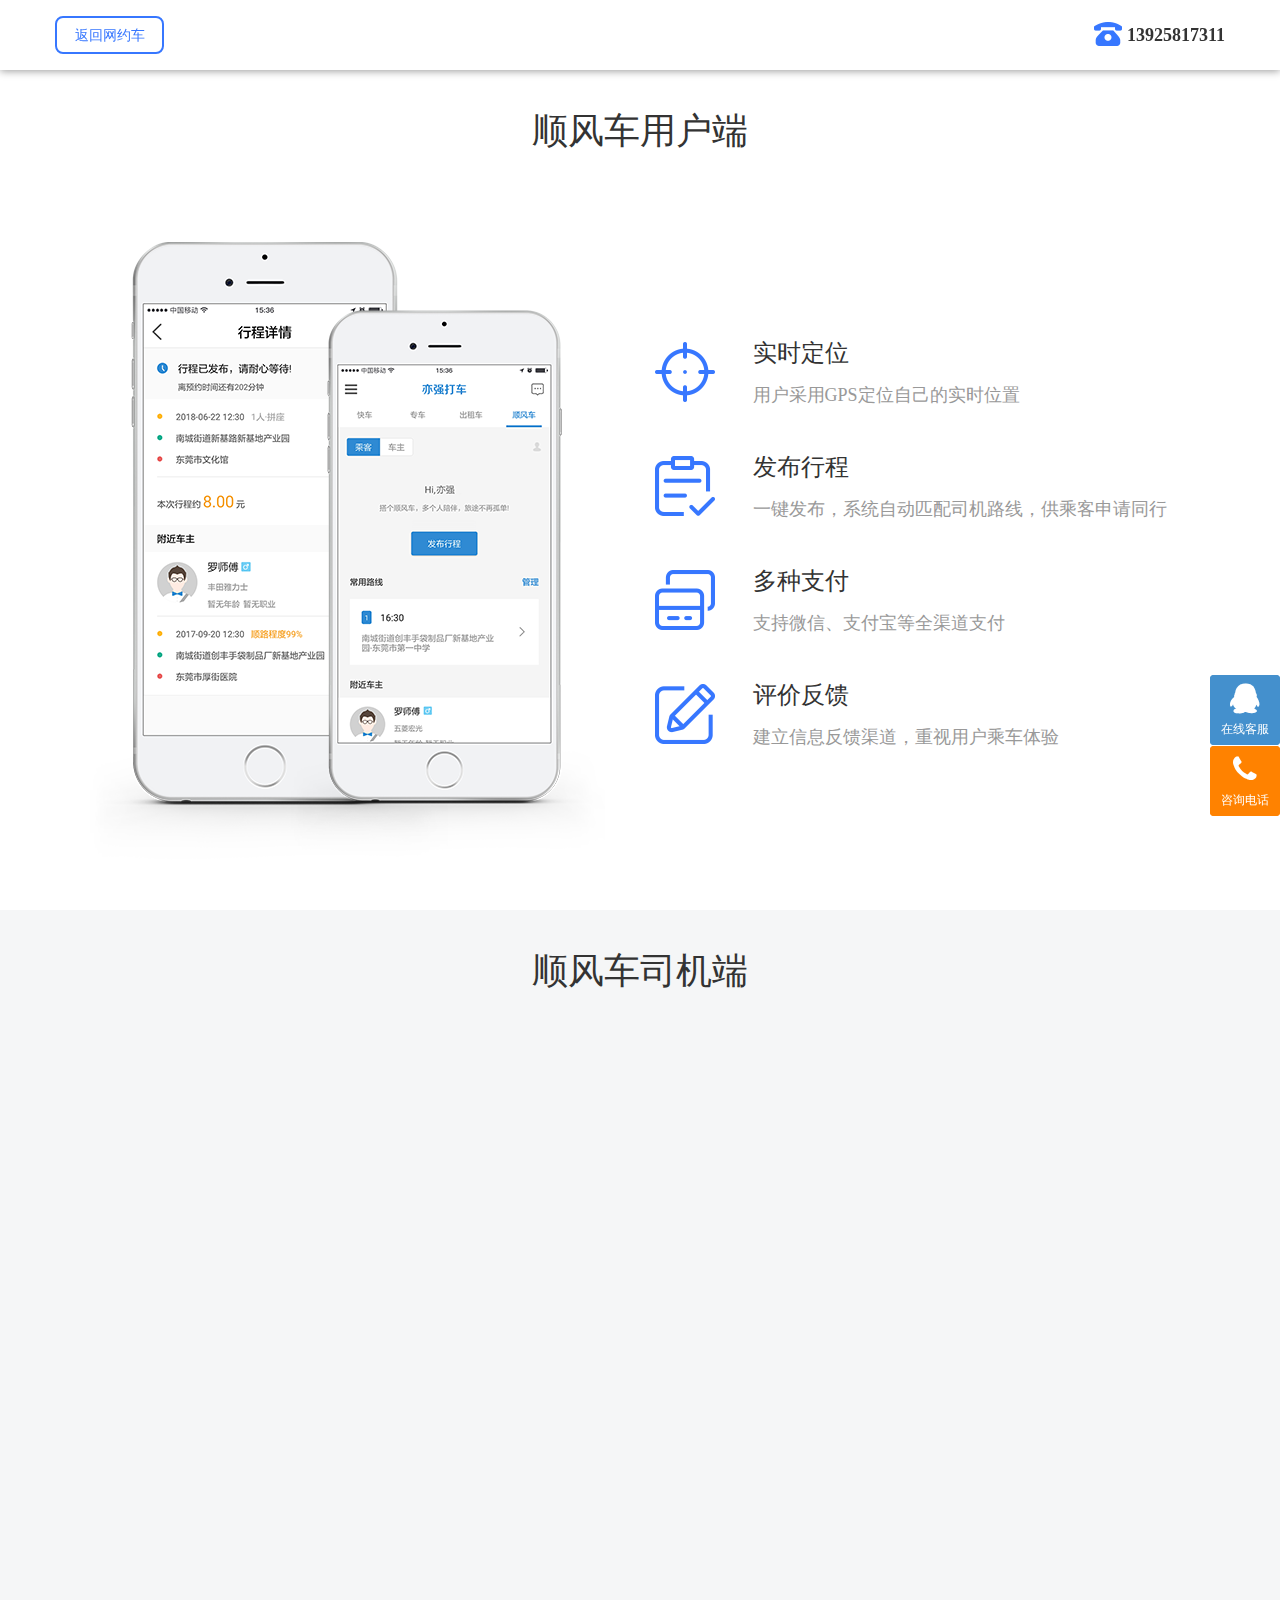
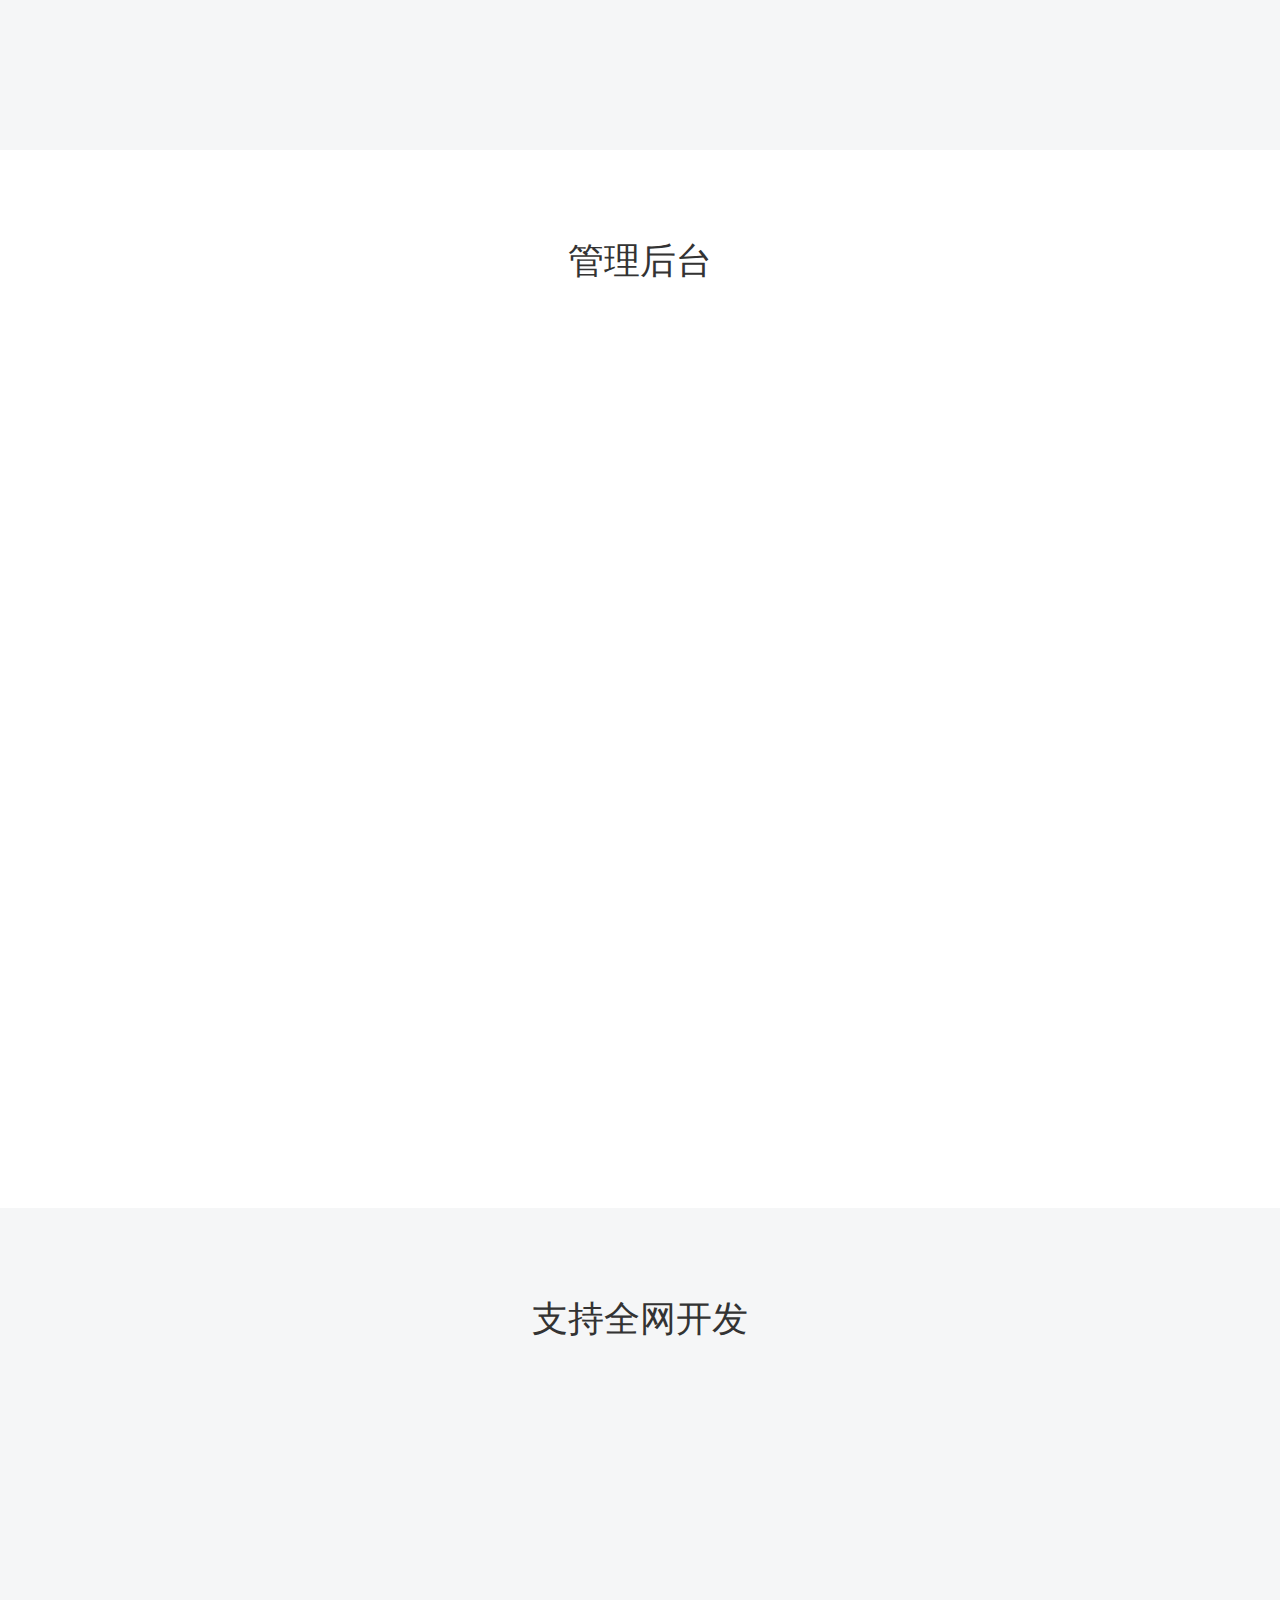
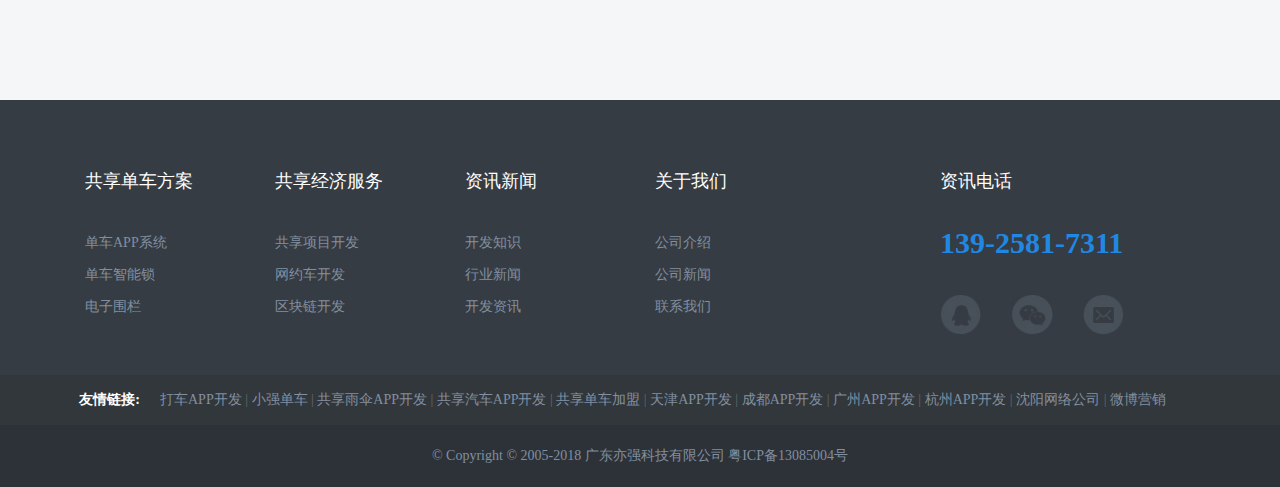
<file: sharingRide.html>
<!DOCTYPE html>
<!-- saved from url=(0035)http://www.estronger.cn/Index/share -->
<html>

<head>
    <meta http-equiv="Content-Type" content="text/html; charset=UTF-8">

    <meta name="viewport" content="width=device-width, initial-scale=1,maximum-scale=1, user-scalable=no">
    <meta http-equiv="X-UA-Compatible" content="IE=edge,chrome=1">
    <meta name="renderer" content="webkit|ie-comp">
    <meta name="keywords" content="XXXX|XX|XXX|XXX|XXX">
    <meta name="description" content="关键词描述XXXX">

    <title>顺风车</title>
    <link href="./css/bootstrap.min.css" rel="stylesheet">
    <link href="./css/main.css" rel="stylesheet">
    <link href="./css/main2.css" rel="stylesheet">
    <link href="./css/fastRide.css" rel="stylesheet">

    <!-- 字体库 -->
    <link href="./css/font-awesome.min.css" rel="stylesheet">

    <!--侧滑栏按钮-->
    <link rel="stylesheet" href="./css/sideButton.css">

    <!-- 动画函数 -->
    <link href="./css/animate.min.css" rel="stylesheet" media="screen and (min-width:768px)">

    <!-- 二级导航 -->
    <link href="./css/responsive.css" rel="stylesheet">

    <link rel="shortcut icon" href="http://www.estronger.cn/Public/Home/mc/images/ico/favicon.ico">
    <link rel="apple-touch-icon-precomposed" sizes="144x144" href="http://www.estronger.cn/Public/Home/mc/images/ico/apple-touch-icon-images-precomposed.png">
    <link rel="apple-touch-icon-precomposed" sizes="114x114" href="http://www.estronger.cn/Public/Home/mc/images/ico/apple-touch-icon-images-precomposed.png">
    <link rel="apple-touch-icon-precomposed" sizes="72x72" href="http://www.estronger.cn/Public/Home/mc/images/ico/apple-touch-icon-images-precomposed.png">
    <link rel="apple-touch-icon-precomposed" href="http://www.estronger.cn/Public/Home/mc/images/ico/apple-touch-icon-images-precomposed.png">


    <!--[if lt IE 9]>
	<script src="./js/html5shiv.min.js"></script>
	<script src="./js/respond.min.js"></script>
	<div style="color；red; text-align:center;background:#FF8200; color:#fff" >您的IE版本过低,请升级您的浏览器版本！</div>
<![endif]-->
    <style>
        body {
            padding-top: 70px;
        }
    </style>
</head>

<body data-offset="3" data-spy="scroll">

    <!--header-->
    <header id="header" class="position_fi z999">
        <script language="javascript" type="text/javascript">
            host = window.location.host;
            if (host == "estronger.cn") {
                window.location.href = "http://www.estronger.cn/";
            }
        </script>
        <style>
            body {
                padding-top: 70px;
            }
        </style>
        <nav class="navbar navbar-inverse navbar-fixed-top bianbai" role="banner">
            <div class="container">
                <div class="row">
                    <div class="back_to_home wow fadeInLeft animated">
                        <a href="javascript:;" class="">返回网约车</a>
                    </div>
                    <div class="pull-right f_18 wow fadeInRight animated">
                        <span class="icon_tel"></span> 13925817311
                    </div>
                </div>
            </div>
        </nav>
    </header>

    <!-- 快车用户端 -->
    <div class="fast_ride_app class relative">
        <div class="container">
            <div class="blank50"></div>
            <div class="ride_title f_36">顺风车用户端</div>
            <div class="blank50"></div>
            <div class="blank50"></div>
            <div class="row">
                <div class="col-sm-6 textC">
                    <img class="inlineBlock wow fadeInDown animated" src="./images/sharingRide/B_a0.png" alt="">
                </div>
                <div class="col-sm-6">
                    <div class="blank50"></div>
                    <div class="blank50"></div>
                    <div class="row textL wow fadeInLeft animated">
                        <div class="col-xs-2">
                            <img src="./images/sharingRide/B_a1.png" alt="">
                        </div>
                        <div class="col-xs-10">
                            <p class="c333 f_24">实时定位</p>
                            <div class="blank20"></div>
                            <p class="f_18 c999">用户采用GPS定位自己的实时位置</p>
                        </div>
                        <div class="blank50"></div>
                        <div class="col-xs-2">
                            <img src="./images/sharingRide/B_a2.png" alt="">
                        </div>
                        <div class="col-xs-10">
                            <p class="c333 f_24">发布行程</p>
                            <div class="blank20"></div>
                            <p class="f_18 c999">一键发布，系统自动匹配司机路线，供乘客申请同行</p>
                        </div>
                        <div class="blank50"></div>
                        <div class="col-xs-2">
                            <img src="./images/sharingRide/B_a3.png" alt="">
                        </div>
                        <div class="col-xs-10">
                            <p class="c333 f_24">多种支付</p>
                            <div class="blank20"></div>
                            <p class="f_18 c999">支持微信、支付宝等全渠道支付</p>
                        </div>
                        <div class="blank50"></div>
                        <div class="col-xs-2">
                            <img src="./images/sharingRide/B_a4.png" alt="">
                        </div>
                        <div class="col-xs-10">
                            <p class="c333 f_24">评价反馈</p>
                            <div class="blank20"></div>
                            <p class="f_18 c999">建立信息反馈渠道，重视用户乘车体验</p>
                        </div>
                    </div>
                </div>
            </div>
            <div class="blank50"></div>
        </div>
    </div>
    <!-- 快车司机端 -->
    <div class="fast_ride_app class relative" style="background:#f5f6f7;">
        <div class="container">
            <div class="blank50"></div>
            <div class="ride_title f_36">顺风车司机端</div>
            <div class="blank50"></div>
            <div class="blank50"></div>
            <div class="row">
                <div class="col-sm-6 textC hidden-sm hidden-md hidden-lg ">
                    <img class="inlineBlock" src="./images/sharingRide/B_b0.png" alt="">
                </div>
                <div class="col-sm-6  wow fadeInRight animated">
                    <div class="blank50"></div>
                    <div class="blank50"></div>
                    <div class="row textL">
                        <div class="col-xs-2">
                            <img src="./images/sharingRide/B_b1.png" alt="">
                        </div>
                        <div class="col-xs-10">
                            <p class="c333 f_24">发布行程</p>
                            <div class="blank20"></div>
                            <p class="f_18 c999">确认出车，系统自动匹配乘客，司机确认是否同行</p>
                        </div>
                        <div class="blank50"></div>
                        <div class="col-xs-2">
                            <img src="./images/sharingRide/B_b2.png" alt="">
                        </div>
                        <div class="col-xs-10">
                            <p class="c333 f_24">实时定位</p>
                            <div class="blank20"></div>
                            <p class="f_18 c999">司机可根据线路导航确定乘客的实时位置</p>
                        </div>
                        <div class="blank50"></div>
                        <div class="col-xs-2">
                            <img src="./images/sharingRide/B_b3.png" alt="">
                        </div>
                        <div class="col-xs-10">
                            <p class="c333 f_24">行程服务</p>
                            <div class="blank20"></div>
                            <p class="f_18 c999">根据起点终点，行程实现沿途拼单</p>
                        </div>
                        <div class="blank50"></div>
                        <div class="col-xs-2">
                            <img src="./images/sharingRide/B_b4.png" alt="">
                        </div>
                        <div class="col-xs-10">
                            <p class="c333 f_24">个人中心</p>
                            <div class="blank20"></div>
                            <p class="f_18 c999">提供收入明细、在线提现等功能信息</p>
                        </div>
                    </div>
                </div>
                <div class="col-sm-6 textC hidden-xs  wow fadeInDown animated">
                    <img class="inlineBlock" src="./images/sharingRide/B_b0.png" alt="">
                </div>
            </div>
            <div class="blank50"></div>

        </div>
    </div>

    <!-- 管理后台 -->
    <div class="fast_ride_app class relative">
        <div class="container">
            <div class="blank50"></div>
            <div class="blank50"></div>
            <div class="ride_title f_36">管理后台</div>
            <div class="blank50"></div>
            <div class="row">
                <div class="col-sm-12 textC wow bounceIn animated">
                    <img class="inlineBlock" src="./images/sharingRide/B_c0.png" alt="">
                </div>
                <div class="col-sm-12">
                    <div class="blank50"></div>
                    <div class="blank50"></div>
                    <div class="row textL">
                        <div class="col-sm-6 wow fadeInDown animated" >
                            <div class="col-xs-2">
                                <img src="./images/sharingRide/B_c1.png" alt="">
                            </div>
                            <div class="col-xs-10">
                                <p class="c333 f_24">订单管理</p>
                                <div class="blank20"></div>
                                <p class="f_18 c999">全面查看所有订单详情信息、订单状态统计、订单筛选</p>
                            </div>
                        </div>

                        <div class="col-sm-6 wow fadeInDown animated"  data-wow-delay="200ms">
                            <div class="col-xs-2">
                                <img src="./images/sharingRide/B_c2.png" alt="">
                            </div>
                            <div class="col-xs-10">
                                <p class="c333 f_24">财务管理</p>
                                <div class="blank20"></div>
                                <p class="f_18 c999">以财务报表形式展现所有财务数据、司机收入</p>
                            </div>
                        </div>
                        <div class="blank50"></div>

                        <div class="col-sm-6 wow fadeInDown animated" data-wow-delay="400ms">
                            <div class="col-xs-2">
                                <img src="./images/sharingRide/B_c3.png" alt="">
                            </div>
                            <div class="col-xs-10">
                                <p class="c333 f_24">消息管理</p>
                                <div class="blank20"></div>
                                <p class="f_18 c999">查看所有评价反馈信息</p>
                            </div>
                        </div>

                        <div class="col-sm-6 wow fadeInDown animated" data-wow-delay="600ms">
                            <div class="col-xs-2">
                                <img src="./images/sharingRide/B_c4.png" alt="">
                            </div>
                            <div class="col-xs-10">
                                <p class="c333 f_24">后台管理</p>
                                <div class="blank20"></div>
                                <p class="f_18 c999">包含司机管理、用户管理、订单管理、运营管理等管理功能</p>
                            </div>
                        </div>

                    </div>
                </div>
            </div>
            <div class="blank50"></div>

        </div>
    </div>

    <!-- 支持全网开发 -->
    <div class="fast_ride_app class relative" style="background:#f5f6f7;">
        <div class="container">
            <div class="blank50"></div>
            <div class="blank50"></div>
            <div class="ride_title f_36">支持全网开发</div>
            <div class="blank50"></div>
            <div class="row">
                <div class="col-sm-3 platform_box wow fadeInDown animated">
                    <div class="platform">
                        <div class="shade"></div>
                        <div class="blank20"></div>
                        <div class="blank20"></div>
                        <img src="./images/sharingRide/B_d_android.png" alt="">
                        <div class="blank20"></div>
                        <p class="f_24 cfff">安卓</p>
                        <div class="blank20"></div>
                        <div class="blank20"></div>
                    </div>
                </div>
                <div class="col-sm-3 platform_box wow fadeInDown animated"  data-wow-delay="200ms">
                    <div class="platform platform2">
                        <div class="shade" style="display:none;"></div>
                        <div class="blank20"></div>
                        <div class="blank20"></div>
                        <img src="./images/sharingRide/B_d_ios.png" alt="">
                        <div class="blank20"></div>
                        <p class="f_24 cfff">iOS</p>
                        <div class="blank20"></div>
                        <div class="blank20"></div>
                    </div>
                </div>
                <div class="col-sm-3 platform_box wow fadeInDown animated"  data-wow-delay="400ms">
                    <div class="platform platform3">
                        <div class="shade" style="display:none;"></div>
                        <div class="blank20"></div>
                        <div class="blank20"></div>
                        <img src="./images/sharingRide/B_d_web.png" alt="">
                        <div class="blank20"></div>
                        <p class="f_24 cfff">企业官网</p>
                        <div class="blank20"></div>
                        <div class="blank20"></div>
                    </div>
                </div>
                <div class="col-sm-3 platform_box wow fadeInDown animated"  data-wow-delay="600ms">
                    <div class="platform platform4">
                        <div class="shade" style="display:none;"></div>
                        <div class="blank20"></div>
                        <div class="blank20"></div>
                        <img src="./images/sharingRide/B_d_wechat.png" alt="">
                        <div class="blank20"></div>
                        <p class="f_24 cfff">微信</p>
                        <div class="blank20"></div>
                        <div class="blank20"></div>
                    </div>
                </div>
            </div>
            <div class="blank50"></div>
            <div class="blank50"></div>
            
        </div>
    </div>

    <div class="firstPageFooter">
        <div class="blank50"></div>
        <div class="blank20"></div>
        <div class="container">
            <div class="col-lg-8 col-md-8">
                <div class="row">
                    <div class="col-sm-3 col-xs-6">
                        <span class="f_18 cWhite center-block">共享单车方案</span>
                        <div class="blank20"></div>
                        <div class="blank20"></div>
                        <ul>
                            <li>
                                <a class="f_14 center-block" href="http://www.estronger.cn/yiqiangdancheAPP">
                                    单车APP系统
                                    <div class="blank10"></div>
                                </a>
                            </li>
                            <li>
                                <a class="f_14 center-block" href="http://lock.estronger.cn/">
                                    单车智能锁
                                    <div class="blank10"></div>
                                </a>
                            </li>
                            <li>
                                <a class="f_14 center-block" href="http://efence.estronger.cn/">
                                    电子围栏
                                    <div class="blank10"></div>
                                </a>
                            </li>
                        </ul>
                        <div class="blank20"></div>
                        <div class="blank20"></div>
                    </div>
                    <div class="col-sm-3 col-xs-6">
                        <span class="f_18 cWhite center-block">共享经济服务</span>
                        <div class="blank20"></div>
                        <div class="blank20"></div>
                        <ul>
                            <li>
                                <a class="f_14 center-block" href="http://www.estronger.cn/Index/share">
                                    共享项目开发
                                    <div class="blank10"></div>
                                </a>
                            </li>
                            <li>
                                <a class="f_14 center-block" href="http://etaxi.estronger.cn/">
                                    网约车开发
                                    <div class="blank10"></div>
                                </a>
                            </li>
                            <li>
                                <a class="f_14 center-block" href="http://chain.estronger.cn/">
									区块链开发
									<div class="blank10"></div>
								</a>
                            </li>

                        </ul>
                        <div class="blank20"></div>
                        <div class="blank20"></div>
                    </div>
                    <div class="col-sm-3 col-xs-6">
                        <span class="f_18 cWhite center-block">资讯新闻</span>
                        <div class="blank20"></div>
                        <div class="blank20"></div>
                        <ul>
                            <li>
                                <a class="f_14 center-block" href="http://www.estronger.cn/industry">
                                    开发知识
                                    <div class="blank10"></div>
                                </a>
                            </li>
                            <li>
                                <a class="f_14 center-block" href="http://www.estronger.cn/fangan">
                                    行业新闻
                                    <div class="blank10"></div>
                                </a>
                            </li>
                            <li>
                                <a class="f_14 center-block" href="http://www.estronger.cn/iOsDevelopment">
                                    开发资讯
                                    <div class="blank10"></div>
                                </a>
                            </li>
                        </ul>
                        <div class="blank20"></div>
                        <div class="blank20"></div>
                    </div>
                    <div class="col-sm-3 col-xs-6">
                        <span class="f_18 cWhite center-block">关于我们</span>
                        <div class="blank20"></div>
                        <div class="blank20"></div>
                        <ul>
                            <li>
                                <a class="f_14 center-block" href="http://www.estronger.cn/Page/about.html">
										公司介绍
										<div class="blank10"></div>
									</a>
                            </li>
                            <li>
                                <a class="f_14 center-block" href="http://www.estronger.cn/gongsixinwen">
										公司新闻
										<div class="blank10"></div>
									</a>
                            </li>
                            <li>
                                <a class="f_14 center-block" href="http://www.estronger.cn/Page/about_contact.html">
										联系我们
										<div class="blank10"></div>
									</a>
                            </li>
                        </ul>
                        <div class="blank20"></div>
                        <div class="blank20"></div>
                    </div>
                </div>
            </div>
            <div class="col-lg-1 hidden-md hidden-sm hidden-xs"></div>
            <div class="col-lg-3 col-md-4">
                <div class="blank50 hidden-lg hidden-md hidden-sm"></div>
                <div class="f_18 cWhite">资讯电话</div>
                <div class="blank20"></div>
                <div class="blank20"></div>
                <div class="f_30 f_bold cBlue">139-2581-7311</div>
                <div class="blank20"></div>
                <div class="blank20"></div>
                <div class="row">
                    <a class="col-sm-3 col-xs-4" href="http://wpa.qq.com/msgrd?v=3&amp;uin=279759361&amp;site=http://www.estronger.cn/&amp;menu=yes"
                        target="blank">
							<img src="./images/v1.jpg">
						</a>
                    <div class="col-sm-3 col-xs-4" data-toggle="modal" data-target="#myModal">
                        <img src="./images/v2.jpg">
                    </div>
                    <a class="col-sm-3 col-xs-4" href="mailto:yawen@estronger.cn">
							<img src="./images/v3.jpg">
						</a>
                </div>
                <div class="blank20"></div>
                <div class="blank20"></div>
            </div>
        </div>
    </div>
    <!--友情链接-->
    <div class="hidden-xs friendLink" style=" background-color: #32373c; ">
        <div class="container">
            <dl class="dl-horizontal" style="margin: 15px 0;">
                <dt style="width:70px; color:white">友情链接:</dt>
                <dd style="margin-left:90px;">
                    <a href="http://taxi.estronger.cn/" target="_blank">打车APP开发</a> |
                    <a href="http://www.s-bike.cn/" target="_blank">小强单车</a> |
                    <a href="http://umbrella.estronger.cn/" target="_blank">共享雨伞APP开发</a> |
                    <a href="http://car.estronger.cn/" target="_blank">共享汽车APP开发</a> |
                    <a href="http://bike.estronger.cn/" target="_blank">共享单车加盟</a> |
                    <a href="http://www.wenshuai.cc/" target="_blank">天津APP开发</a> |
                    <a href="http://www.migugu.com/" target="_blank">成都APP开发</a> |
                    <a href="http://www.howseo.com.cn/" target="_blank">广州APP开发</a> |
                    <a href="http://www.qixiangnet.com/" target="_blank">杭州APP开发</a> |
                    <a href="http://www.sichem.cn/" target="_blank">沈阳网络公司</a> |
                    <a href="http://www.weiq.com/" target="_blank">微博营销</a>
                </dd>
            </dl>
        </div>
    </div>
    <div class="firstPageFooterLast text-center f_14">
        <div class="container">
            <div class="blank20"></div>
            © Copyright © 2005-2018 广东亦强科技有限公司 <a href="http://www.miitbeian.gov.cn/">粤ICP备13085004号</a>
            <div class="blank20"></div>
        </div>
    </div>

    <!--微信二维码-->
    <div class="modal fade" id="myModal" tabindex="-1" role="dialog" aria-labelledby="myModalLabel" aria-hidden="true">
        <div class="modal-dialog footerWechatCode">
            <img src="./images/weiCheatCode1.jpg" width="100%;">
        </div>
    </div>

    <script src="./js/jquery.js"></script>
    <script src="./js/bootstrap.min.js"></script>
    <script src="./js/wow.min.js"></script>
    <!--侧滑栏按钮-->
    <script type="text/javascript" src="./js/sideButton.js"></script>
    <script type="text/javascript">
        //动画函数
        new WOW().init();
    </script>
    <div id="izl_rmenu" class="izl-rmenu"><a href="http://wpa.qq.com/msgrd?v=3&amp;uin=279759361&amp;site=http://www.estronger.cn/&amp;menu=yes" style="background-color:#4490cd;"
            title="279759361" target="blank" class="btn btn-qq"><i class="fa fa-qq" style="font-size:30px;line-height:1.5; "></i><p class="text-center congHidden" style="font-size:12px">在线客服</p></a>
        <div class="btn btn-phone"><i class="fa fa-phone" style="font-size:30px;line-height:1.5;"></i>
            <p class="text-center congHidden" style="font-size:12px">咨询电话</p>
            <div class="phone"><a target="_blank" href="tel:13925817311">13925817311</a></div>
        </div>
        <div class="btn btn-top" style="display: none;"><i class="fa fa-chevron-up"></i></div>
    </div>


    <!-- 弹出框 -->
    <div class="modal fade bs-example-modal-lg" tabindex="-1" role="dialog" aria-labelledby="myLargeModalLabel">
        <div class="modal-dialog modal-lg" style="width: 520px;" role="document">
            <div class="modal-content">
                <div class="apply_modal_title">
                    <img src="./images/apply_logo.png" alt="">
                </div>
                <div class="apply_modal_form">
                    <div class="row">
                        <div class="col-sm-4 form_left f_16">姓名</div>
                        <div class="col-sm-8 form_right">
                            <input type="text">
                        </div>
                        <div class="col-sm-4 form_left f_16">手机号码</div>
                        <div class="col-sm-8 form_right">
                            <input type="text">
                        </div>
                        <div class="col-sm-4 form_left f_16 form_textarea">备注</div>
                        <div class="col-sm-8 form_right form_textarea">
                            <textarea name="" id="" cols="30" rows="10"></textarea>
                        </div>
                        <div class="col-sm-4 form_left f_16"></div>
                        <div class="col-sm-8 form_right">
                            <button class="btn">立即提交</button>
                        </div>
                    </div>
                </div>
            </div>
        </div>
    </div>

</body>
<script>
    // 导航弹出
    $('.dropdown').on('click', '.hidden-lg.hidden-md.hidden-sm', function () {
        $(this).parents('.dropdown').toggleClass('open');
        $(this).parents('.dropdown').siblings('.dropdown').removeClass('open');
        return false;
    });

    $('.platform').mouseenter(function () {
        $('.platform .shade').hide();
        $(this).children('.shade').show();
    });
</script>

</html>
</file>
<file: css/main.css>
/*************************
*******Typography******
**************************/

@font-face {
  font-family: Segoe UI;
  src: url('../fonts/Segoe UI Light.TTF');
}

body { background: #fff; font-family: '\5FAE\8F6F\96C5\9ED1',"Segoe UI","wf_segoe-ui_normal","Arial",sans-serif; color: #4e4e4e; line-height: 22px; }
h1, h2, h3, h4, h5, h6 { font-weight:bold; font-family:"Segoe UI","wf_segoe-ui_normal","Arial",sans-serif; color: #4e4e4e; }
h1 { font-size: 30px; color: #fff; }
h2 { font-size: 20px; }
h3 { font-size: 16px; color: #787878; font-weight: 400; line-height: 24px; }
h4 { font-size: 16px; }
a { color: #ff8200; -webkit-transition: color 300ms, background-color 300ms; -moz-transition: color 300ms, background-color 300ms; -o-transition: color 300ms, background-color 300ms; transition: color 300ms, background-color 300ms; }
a:hover, a:focus { color: #d43133; }
hr { border-top: 1px solid #e5e5e5; border-bottom: 1px solid #fff; }
.btn-primary { padding: 8px 20px; background: #ff8200; color: #fff; border-radius: 4px; border: none; margin-top: 10px; }
.btn-primary:hover, .btn-primary:focus { background: #ff8200; outline: none; box-shadow: none; }
.btn-transparent { border: 3px solid #fff; background: transparent; color: #fff; }
.btn-transparent:hover { border-color: rgba(255, 255, 255, 0.5); }
a:hover, a:focus { color: #111; text-decoration: none; outline: none; }
.dropdown-menu { margin-top: -1px; min-width: 210px; }
.center h2 { font-size: 36px; margin-top: 0; margin-bottom: 20px; }
.media>.pull-left { margin-right: 30px; }
.media>.pull-right { margin-left: 20px; }
body > section { padding: 70px 0; }
.center { text-align: center; padding-bottom: 55px; }
.scaleIn { -webkit-animation-name: scaleIn; animation-name: scaleIn; }
.lead { font-size: 16px; line-height: 35px; font-weight: normal; }
.proapplead { font-size: 16px; line-height: 35px; font-weight: 400; }
.transparent-bg { background-color: transparent !important; margin-bottom: 0; }
@-webkit-keyframes scaleIn {
  0% { opacity: 0; -webkit-transform: scale(0); transform: scale(0); }
  100% { opacity: 1; -webkit-transform: scale(1); transform: scale(1); }
}
@keyframes scaleIn {
  0% { opacity: 0; -webkit-transform: scale(0); -ms-transform: scale(0); transform: scale(0); }
  100% { opacity: 1; -webkit-transform: scale(1); -ms-transform: scale(1); transform: scale(1); }
}

/*************************
*******Header******
**************************/
header.z999{width: 100%;}
#header .search { display:block; float: right; position: relative; }
#header .search input[type=submit]{position: absolute; top: 0; right:0; height: 28px; width: 28px; z-index: 51;outline: medium none;filter:alpha(opacity=0);-moz-opacity:0;opacity:0; }
.navbar>.container .navbar-brand { margin-left: 0; margin-right: 20px;}
.top-bar { background: #2e2e2e;line-height: 28px;height: 28px;position: relative; z-index: 999999999999;}
.top-number { color: #fff; }
.top-number p { margin: 0 }
.social { text-align: right; }
.social-share { display: block;float: right; list-style: none; padding: 0; margin: 0; }
ul.social-share li { float: right; }
ul.social-share li a { display:block; color: #fff; width: 28px; height: 28px; line-height: 25px; text-align: center; border-radius: 5px; margin-right: 2px; }
ul.social-share li a:hover { background: #ff8200; color: #fff; }
/*hover微信二维码*/
ul.social-share li.position_re a{cursor: pointer;}
ul.social-share li.position_re img.position_ab{left:-800%; z-index:999999; top:30px; display: none;}
.search i {  }
input.search-form { background: transparent; border: 0 none; width: 60px;line-height: 28px; height: 28px; padding: 0 5px;  transition:all 0.5s ease; outline: none; }
input.search-form::-webkit-input-placeholder { color: transparent;}
#header .search>form:hover input.search-form::-webkit-input-placeholder { color: #fff;}
#header .search>form:hover input.search-form { width: 180px;  margin:0 10px; color:#585856; }
#header .search>form>i.fa{cursor: pointer; font-size: 15px;}

/*header导航 透明*/
.navbar-brand { padding: 0; margin: 0; }
.navbar-brand img{margin-top:20px;width: 150px; }
.navbar{ border-radius: 0; margin-bottom: 0; background: rgba(255,255,255,0.4);padding-bottom: 0; box-shadow: 0px 1px 6px rgba(0,0,0,0.2); transition:all 0.5s ease; }
.navbar:hover{background: rgba(255,255,255,0.6); box-shadow: 0px 1px 8px rgba(0,0,0,0.4);}
.navbar:hover .navbar-nav>.active a{background: #f1f1f1 !important;}
/*导航不太透明*/
.bianbai{background: rgba(255,255,255,0.9) !important;}
.bianbai:hover{background: rgba(255,255,255,1) !important;}
/*.navbar-nav { margin-left:10px;}*/
.navbar-nav>li { margin-right: 0px; padding-left: 0px; margin-left:0px !important; }
.navbar-inverse .navbar-nav > li > a {float: left; padding: 0px 23px; margin: 0;  color: #2F2F2F;; line-height: 70px; height:70px; font-size:15px;display: block;  }
.navbar-inverse .navbar-nav > li > a:hover { background-color:#f1f1f1; color: #2F2F2F; text-decoration: underline;}
.navbar-inverse .navbar-nav > li > a>i{display: inline-block !important; padding-left: 2px;}
.navbar-inverse .navbar-nav > li > span{color:#f8862c; font-size: 20px; width: 20%;float: right;height: 40px; line-height: 40px;text-align: center; }
.navbar-inverse { border: none; }

.navbar-inverse .navbar-toggle{border-color: #f8862c; margin-top:15px;margin-bottom:15px; }
.navbar-inverse .navbar-toggle .icon-bar{background-color:#f8862c;}
.navbar-inverse .navbar-toggle:hover,.navbar-inverse .navbar-toggle:focus{border-color:#fff;background:#f8862c; }
.navbar-inverse .navbar-toggle:hover .icon-bar,.navbar-inverse .navbar-toggle:focus .icon-bar{background-color:#fff;}

.navbar-inverse .navbar-nav > .active > a, .navbar-inverse .navbar-nav > .active > a:hover, .navbar-inverse .navbar-nav > .active > a:focus, .navbar-inverse .navbar-nav > .open > a, .navbar-inverse .navbar-nav > .open > a:hover, .navbar-inverse .navbar-nav > .open > a:focus { background-color: #f1f1f1;; color: rgb(255, 23, 0);  }
.navbar-inverse .navbar-nav .dropdown-menu {background-color: #f1f1f1;transition:all 0.3s ease; border: 0;  margin-top: 0;margin-right: 15px; border-top: 0; border-radius:0;padding:10px 0; left: 0; }
.navbar-inverse .navbar-nav .dropdown-menu:hover {background-color: #f1f1f1;;}
.navbar-inverse .navbar-nav .dropdown-menu:before { position: absolute; top: 0; }
.navbar-inverse .navbar-nav .dropdown-menu > li > a { padding: 10px 15px; color:#2F2F2F; transition:all 0.4s ease; }
.navbar-inverse .navbar-nav .dropdown-menu > li:hover > a, .navbar-inverse .navbar-nav .dropdown-menu > li:focus > a, .navbar-inverse .navbar-nav .dropdown-menu > li.active > a { background-color:#e5e5e5; color: #2F2F2F; text-indent: 8px;text-decoration: underline; }
.navbar-inverse .navbar-nav .dropdown-menu > li:last-child > a { border-radius: 0 0 3px 3px; }
.navbar-inverse .navbar-nav .dropdown-menu > li.divider { background-color: transparent; }
.navbar-inverse .navbar-collapse, .navbar-inverse .navbar-form { border-top: 0; padding-bottom: 0; }

/*************************
*******Home Page******
**************************/
#main-slider { position: relative; }
.no-margin { margin: 0; padding: 0; }
#main-slider .carousel .carousel-content { margin-top: 160px; }
#main-slider .carousel .carousel-content h1,#main-slider .carousel .carousel-content h2{text-shadow:1px 2px 5px rgba(0,0,0,0.5);}
#main-slider .carousel .slide-margin { margin-top: 8%; }
#main-slider .carousel h2 { color: #fff; }
#main-slider .carousel .btn-slide { padding: 8px 20px; background: #ff8200; color: #fff; border-radius: 4px; margin-top: 25px; display: inline-block; }
#main-slider .carousel .slider-img { text-align: right; position: absolute; right:0px;}
#main-slider .carousel .item { background-position: 50%; background-repeat: no-repeat; background-size: cover; left: 0 !important; opacity: 0; top: 0; position: absolute; width: 100%; display: block !important; -webkit-transition: opacity ease-in-out 500ms; -moz-transition: opacity ease-in-out 500ms; -o-transition: opacity ease-in-out 500ms; transition: opacity ease-in-out 500ms; }
#main-slider .carousel .item:first-child { top: auto; position: relative; }
#main-slider .carousel .item.active { opacity: 1; -webkit-transition: opacity ease-in-out 500ms; -moz-transition: opacity ease-in-out 500ms; -o-transition: opacity ease-in-out 500ms; transition: opacity ease-in-out 500ms; z-index: 1; }
#main-slider .prev, #main-slider .next { position: absolute; top: 50%; background-color: #666; color: #fff; display: inline-block; margin-top: -25px; height: 40px; line-height: 40px; width: 40px; line-height: 40px; text-align: center; border-radius: 4px; z-index: 5; }
#main-slider .prev:hover, #main-slider .next:hover {background-color: #2e2e2e; }
#main-slider .prev {opacity: 0.5; left: 5%; }
#main-slider .next {opacity: 0.5; right: 5%; }
#main-slider .carousel-indicators li { width: 10px; height: 10px; background-color: #fff; margin: 0 15px 0 0; position: relative; }
#main-slider .carousel-indicators li:after { position: absolute; content: ""; width: 14px; height: 14px; border-radius: 100%; background: rgba(0, 0, 0, 0); border: 1px solid #FFF; left: -3px; top: -3px; }
#main-slider .carousel-indicators .active { width: 10px; height: 10px; background-color: #ff8200; margin: 0 15px 0 0; border: 1px solid #ff8200; position: relative; }
#main-slider .carousel-indicators .active:after { position: absolute; content: ""; width: 14px; height: 14px; border-radius: 100%; background: #ff8200; border: 1px solid #ff8200; left: -3px; top: -3px; }
#main-slider .active .animation.animated-item-1 { -webkit-animation: fadeInUp 300ms linear 300ms both; -moz-animation: fadeInUp 300ms linear 300ms both; -o-animation: fadeInUp 300ms linear 300ms both; -ms-animation: fadeInUp 300ms linear 300ms both; animation: fadeInUp 300ms linear 300ms both; }
#main-slider .active .animation.animated-item-2 { -webkit-animation: fadeInUp 300ms linear 600ms both; -moz-animation: fadeInUp 300ms linear 600ms both; -o-animation: fadeInUp 300ms linear 600ms both; -ms-animation: fadeInUp 300ms linear 600ms both; animation: fadeInUp 300ms linear 600ms both; }
#main-slider .active .animation.animated-item-3 { -webkit-animation: fadeInUp 300ms linear 900ms both; -moz-animation: fadeInUp 300ms linear 900ms both; -o-animation: fadeInUp 300ms linear 900ms both; -ms-animation: fadeInUp 300ms linear 900ms both; animation: fadeInUp 300ms linear 900ms both; }
#main-slider .active .animation.animated-item-4 { -webkit-animation: fadeInUp 300ms linear 1200ms both; -moz-animation: fadeInUp 300ms linear 1200ms both; -o-animation: fadeInUp 300ms linear 1200ms both; -ms-animation: fadeInUp 300ms linear 1200ms both; animation: fadeInUp 300ms linear 1200ms both; }

/*4大服务项目*/
#feature { background:-webkit-linear-gradient(#fff,#f2f2f2);background:linear-gradient(#fff,#f2f2f2); padding-bottom: 40px; }
#feature .container .center h2{color:#0061ae; }
#feature .container .center {padding-bottom: 30px;}
#proappfeature { background:-webkit-linear-gradient(#fff,#fff);background:linear-gradient(#fff,#fff); padding-bottom: 40px; }
#proappfeature .container .center h2{color:#0061ae; letter-spacing: 10px;}
#proappfeature .container .center {padding-bottom: 30px;}
.features { padding: 0; }
.feature-wrap { margin-bottom: 35px; overflow: hidden; }
.feature-wrap h2 { margin-top: 30px; text-align: center;}
.feature-wrap h2 a{color:#4E4E4E;}
.feature-wrap h2:hover a{color:#0061ae; text-decoration: underline;}
.feature-wrap h3{text-align: center;}
.feature-wrap .pull-left { margin-right: 25px; }
.feature-wrap i {overflow: hidden; position: relative; font-size: 60px; margin:0 auto;display: block; height: 160px; width:160px;  border-radius: 100%; line-height: 157px; text-align: center; background: #ffffff; color:#0061ae; border: 3px solid #ffffff; box-shadow: inset 0 0 0 5px #f2f2f2; -webkit-box-shadow: inset 0 0 0 5px #f2f2f2;transition:all 0.5s ease;}
.feature-wrap i:hover { font-size: 70px;background:#0061ae;background:#0061ae; color: #fff; box-shadow: inset 0 0 0 5px #0061ae; -webkit-box-shadow: inset 0 0 0 5px #ddd; border: 3px solid #fff; }
.feature-wrap i span{ position: absolute; z-index: 23; top:0; left: -150px; height:100%; width: 80px; display:block;
  -webkit-transition:all 0.5s ease;-moz-transition:all 0.5s ease; transition:all 0.5s ease;
  background: -webkit-linear-gradient(left, rgba(255,255,255,0), rgba(255,255,255,0.3) 40%, rgba(255,255,255,0.2) 60%,rgba(255,255,255,0));
  background: -moz-linear-gradient(left, rgba(255,255,255,0), rgba(255,255,255,0.3) 40%, rgba(255,255,255,0.2) 60%,rgba(255,255,255,0));
  background: -ms-llinear-gradient(left, rgba(255,255,255,0), rgba(255,255,255,0.3) 40%, rgba(255,255,255,0.2) 60%,rgba(255,255,255,0));
  background: linear-gradient(left, rgba(255,255,255,0), rgba(255,255,255,0.3) 40%, rgba(255,255,255,0.2) 60%,rgba(255,255,255,0));
  -webkit-transform:skew(-30deg);
  -moz-transform:skew(-30deg);
  transform:skew(-30deg);
}
.proappfeature-wrap { margin-bottom: 35px; overflow: hidden; text-align: center; }
.proappfeature-wrap img{width: 100%;}
.proappfeature-wrap h2 { margin-top: 30px; text-align: center;}
.proappfeature-wrap h2 a{color:#4E4E4E;}
.proappfeature-wrap h2:hover a{color:#0061ae; text-decoration: underline;}
.proappfeature-wrap h3{text-align: center;}
.proappfeature-wrap .pull-left { margin-right: 25px; }
.proappfeature-wrap i {overflow: hidden; position: relative; font-size: 60px; margin:0 auto;display: block; height: 160px; width:160px;  border-radius: 100%; line-height: 157px; text-align: center; background: #ffffff; color:#0061ae; border: 3px solid #ffffff; box-shadow: inset 0 0 0 5px #f2f2f2; -webkit-box-shadow: inset 0 0 0 5px #f2f2f2;transition:all 0.5s ease;}
.proappfeature-wrap i:hover { font-size: 70px;background:#0061ae;background:#0061ae; color: #fff; box-shadow: inset 0 0 0 5px #0061ae; -webkit-box-shadow: inset 0 0 0 5px #ddd; border: 3px solid #fff; }
.proappfeature-wrap i span{ position: absolute; z-index: 23; top:0; left: -150px; height:100%; width: 80px; display:block;
  -webkit-transition:all 0.5s ease;-moz-transition:all 0.5s ease; transition:all 0.5s ease;
  background: -webkit-linear-gradient(left, rgba(255,255,255,0), rgba(255,255,255,0.3) 40%, rgba(255,255,255,0.2) 60%,rgba(255,255,255,0));
  background: -moz-linear-gradient(left, rgba(255,255,255,0), rgba(255,255,255,0.3) 40%, rgba(255,255,255,0.2) 60%,rgba(255,255,255,0));
  background: -ms-llinear-gradient(left, rgba(255,255,255,0), rgba(255,255,255,0.3) 40%, rgba(255,255,255,0.2) 60%,rgba(255,255,255,0));
  background: linear-gradient(left, rgba(255,255,255,0), rgba(255,255,255,0.3) 40%, rgba(255,255,255,0.2) 60%,rgba(255,255,255,0));
  -webkit-transform:skew(-30deg);
  -moz-transform:skew(-30deg);
  transform:skew(-30deg);
}
.feature-wrap i:hover span{left:200px;}
.proappfeature-wrap i:hover span{left:200px;}

/*4大解决方案*/
#recent-works .row{overflow: hidden;}
#recent-works .col-xs-6.col-md-3 { padding: 0; overflow: hidden; }
#recent-works { padding-bottom: 20px; }
#recent-works .container {overflow:hidden;}
#recent-works .container .center{padding-bottom: 30px;}
#recent-works .container .center h2{color:#0061ae;}
#recent-works .row div{margin-top: 15px;}
.recent-work-wrap { position: relative; overflow:hidden;}
.recent-work-wrap img { width: 100%; }
.recent-work-wrap .recent-work-inner { top: 0; background: transparent; width: 100%; border-radius: 0; margin-bottom: 0; }
.recent-work-wrap .recent-work-inner h3 { margin: 15px 0 20px 0;}
.recent-work-wrap .recent-work-inner h3 a { font-size: 25px !important;margin-bottom: 40px; color: #fff; }
.recent-work-wrap .overlay { position: absolute; top: 0; left: 0; width: 100%; height: 100%; opacity: 0; border-radius: 0; background: rgba(0,0,0,0.3); color: #fff; vertical-align: middle; -webkit-transition: opacity 500ms; -moz-transition: opacity 500ms; -o-transition: opacity 500ms; transition: opacity 500ms; padding: 30px; }
.recent-work-wrap .overlay .preview { bottom: 0; display: inline-block; height: 35px; line-height: 35px; border-radius: 0; background: transparent; text-align: center; color: #fff; }
.recent-work-wrap:hover .overlay { opacity: 1; }

/*聪 4大解决方案*/
.icotent-box1 { }
.mycase .envor-project { background: none }
.mycase .envor-project-inner { background: #fff }
.mycase .glyphicon { background: #fff }
.mycase .glyphicon:hover { background: #eee }
.index-case article { border: 1px solid #ddd; }
.index-case dt { text-align: left; }
.index-case .dl-horizontal dt { width: 130px }
.index-case .dl-horizontal dd { margin-left: 140px; min-width: 50px; }
.envor-footer { padding-bottom: 30px; }
.envor-copyright-widget { margin-top: 0px; border-top: 0px; }
#flink { background: #fff }
#flink h3 { cursor: pointer; margin-bottom: 0px; line-height: 60px; }
#flink .envor-widget-inner ul { margin: 0px; padding: 0px; padding-top: 15px; }
#flink .envor-widget-inner ul li { margin-bottom: 15px; }
.iabout h2 { font-size: 30px; }
.iabout h4 { float: left; margin-right: 20px; font-size: 18px; }
.iabout { padding-top: 50px; }
.iabout p { color: #555; font-size: 18px; line-height: 36px; }
.index-pd img { width: 100% }
.box-bt { margin-top: 25px; }
.box-bt>a{ color:#555;}

.mybox1.ios_mx ul,.mybox1.and_mx ul,.mybox1.hl5_mx ul,.mybox1.wxin_mx ul{list-style-type: none; margin: 20px 0 10px 0;padding-left: 15px;}

/*ios服务 明细*/
/*.mybox1.ios_mx{padding:2% 0 !important;}*/
/*.mybox1.ios_mx p,.mybox1.ios_mx h4,.mybox1.ios_mx h2>strong{color: #fff; text-shadow:0 1px 5px rgba(0,0,0,0.5); }*/
/*.ios_mx h2{color: #0061ae !important;font-size: 30px !important; margin-bottom:20px !important;}
.ios_mx h2 i{color:#0061ae;}
.ios_mx p{line-height: 40px !important; font-size: 16px !important;}
.ios_mx a.btn-primary{background:#0061ae !important; border:1px solid #0061ae !important; color:#fff !important; border-radius: 50px !important;}
.ios_mx a.btn-primary:hover,.ios_mx a.btn-primary:focus{background: #fff !important; color:#0061ae !important;}
.mybox2.ios_mx { background:-webkit-linear-gradient(#f2f2f2,#ccc);background:linear-gradient(#f2f2f2,#ccc); }
.mybox3.ios_mx { background-color: #fff; box-shadow: 0 2px 30px rgba(0,0,0,0.3);position: relative;}
.mybox4.ios_mx { background:-webkit-linear-gradient(#f2f2f2,#fff);background:linear-gradient(#f2f2f2,#fff);padding-bottom:20px !important;}*/

/*Android服务 明细*/
/*.mybox1.and_mx{padding:2% 0 !important;}*/
/*.mybox1.and_mx p,.mybox1.and_mx h4,.mybox1.and_mx h2>strong{color: #fff; text-shadow:0 1px 5px rgba(0,0,0,0.5); }*/
/*.and_mx h2{color: #0061ae !important;font-size: 30px !important; margin-bottom:20px !important;}
.and_mx h2 i{color:#1b83df;}
.and_mx p{line-height: 40px !important; font-size: 16px !important;}
.and_mx a.btn-primary{background:#1b83df !important; border:1px solid #1b83df !important; color:#fff !important; border-radius: 50px !important;}
.and_mx a.btn-primary:hover,.and_mx a.btn-primary:focus{background: #fff !important; color:#1b83df !important;}
.mybox2.and_mx { background:-webkit-linear-gradient(#f2f2f2,#ccc);background:linear-gradient(#f2f2f2,#ccc); }
.mybox3.and_mx { background-color: #fff; box-shadow: 0 2px 30px rgba(0,0,0,0.3);position: relative;}
.mybox4.and_mx { background:-webkit-linear-gradient(#f2f2f2,#fff);background:linear-gradient(#f2f2f2,#fff);padding-bottom:20px !important;}*/

/*HTML5服务 明细*/
/*.mybox1.hl5_mx{padding:2% 0 !important;}*/
/*.mybox1.hl5_mx p,.mybox1.hl5_mx h4,.mybox1.hl5_mx h2>strong{color: #fff; text-shadow:0 1px 5px rgba(0,0,0,0.5); }*/
/*.hl5_mx h2{color:#0061ae !important;font-size: 30px !important; margin-bottom:20px !important;}
.hl5_mx h2 i{color:#FF8200;}
.hl5_mx p{line-height: 40px !important; font-size: 16px !important;}
.hl5_mx a.btn-primary{background:#FF8200 !important; border:1px solid #FF8200 !important; color:#fff !important; border-radius: 50px !important;}
.hl5_mx a.btn-primary:hover,.hl5_mx a.btn-primary:focus{background: #fff !important; color:#FF8200 !important;}
.mybox2.hl5_mx { background:-webkit-linear-gradient(#f2f2f2,#ccc);background:linear-gradient(#f2f2f2,#ccc); }
.mybox3.hl5_mx { background-color: #fff; box-shadow: 0 2px 30px rgba(0,0,0,0.3);position: relative;}
.mybox4.hl5_mx { background:-webkit-linear-gradient(#f2f2f2,#fff);background:linear-gradient(#f2f2f2,#fff);padding-bottom:20px !important;}*/

/*微信服务 明细*/
/*.mybox1.wxin_mx{padding:2% 0 !important;}*/
/*.mybox1.wxin_mx p,.mybox1.wxin_mx h4,.mybox1.wxin_mx h2>strong{color: #fff; text-shadow:0 1px 5px rgba(0,0,0,0.5); }*/
/*.wxin_mx h2{color:#0061ae !important;font-size: 30px !important; margin-bottom:20px !important;}
.wxin_mx h2 i{color:#ffb363;}
.wxin_mx p{line-height: 40px !important; font-size: 16px !important;}
.wxin_mx a.btn-primary{background:#ffb363 !important; border:1px solid #ffb363 !important; color:#fff !important; border-radius: 50px !important;}
.wxin_mx a.btn-primary:hover,.wxin_mx a.btn-primary:focus{background: #fff !important; color:#ffb363 !important;}
.mybox2.wxin_mx { background:-webkit-linear-gradient(#f2f2f2,#ccc);background:linear-gradient(#f2f2f2,#ccc); }
.mybox3.wxin_mx { background-color: #fff; box-shadow: 0 2px 30px rgba(0,0,0,0.3);position: relative;}
.mybox4.wxin_mx { background:-webkit-linear-gradient(#f2f2f2,#fff);background:linear-gradient(#f2f2f2,#fff);padding-bottom:20px !important;}*/

.about { padding: 1% 0 0.5% 0; }
ul.tab1 { list-style: 0; padding: 0; }
ul.tab1 h3 { color: #505961; font-weight: 600; font-size: 2em; line-height: 1.3em; text-transform: uppercase; float: left; }
ul.tab1 h3 a{color: #505961;}
ul.tab1:hover h3 a{color: #ff8200; text-decoration: underline;}
span.m_5 { font-weight: 100; font-size: 0.8em; color: #999; }
h3.m_7 {text-shadow: 0 1px 5px rgba(255,255,255,0.8); text-align: center; margin: 0; color: #0061ae; font-weight: bold;margin-bottom:20px; font-size:36px; letter-spacing: 10px; }
h3.proappm_7 {text-shadow: 0 1px 5px rgba(255,255,255,0.8); text-align: center; margin: 0; color: #66abe3; font-weight: bold;margin-bottom:20px; font-size:36px; letter-spacing: 10px; }
p.m_8 { width: 90%; margin: 0 auto; text-align: center;line-height: 35px;font-size:16px;margin-bottom: 50px; }
.tab1 i.tbx{float: right; font-size: 50px;transition:margin 0.5s ease; margin-right: 20px;margin-top:30px;color: #8b9297; }
.tab1:hover i.tbx{
  -webkit-animation:baba 0.8s ease;
  -moz-animation:baba 0.8s ease;
  animation:baba 0.8s ease;
  margin-right: 30px;
}

@-webkit-keyframes baba{
  0%{-webkit-transform:scale(1);}
  50%{-webkit-transform:scale(1.4);}
  100%{-webkit-transform:scale(1);}
}

@-moz-keyframes baba{
  0%{-moz-transform:scale(1);}
  50%{-moz-transform:scale(1.4);}
  100%{-moz-transform:scale(1);}
}

@keyframes baba{
  0%{transform:scale(1);}
  50%{transform:scale(1.4);}
  100%{transform:scale(1);}
}

p.m_6 { color: #999; font-size:16px; line-height: 1.8em; margin-top: 1em; width: 80% }
.resp-tab-item { border-left: 1px solid #CFCFCF; color: #777; font-size: 1em; background: none;  cursor: pointer; padding: 12px 0; display: inline-block; border: 1px solid #ddd; margin: 0 10px; text-align: center; list-style: none; display: inline-block; width: auto; padding: 10px 20px; outline: none;transition:all 0.3s ease;}
.resp-tab-item a { font-size: 18px; color: #777 }
.resp-tab-item a.a2 { font-size: 18px; color: #0687ff }
.resp-tab-item:hover a { color: #fff }
.resp-tab-item a:hover { color: #fff }
.resp-tab-item:hover { background: #ff8200; text-shadow: none; color: #FFF; }
.resp-tab-active { background: none; text-shadow: none; color: #0687ff; border: 1px solid #ddd; }
.resp-tabs-container { padding: 0px; clear: left; }
.resp-tabs-list { width: 100%; text-align: center; padding: 0; }
.facts { padding-top: 3%; }
.facts.ewcc { padding-top:0; }

/*设计流程*/
#services { background: #000 url(../images/services/bg_services.png); background-size: cover; margin-bottom:1% }
#services .center{padding:10px 0 40px 0 !important;}
#services .lead, #services h2 { color: #fff; letter-spacing:2px; }
#proappservices { background: #f7f7f7; background-size: cover; margin-bottom:1% }
#proappservices .center{padding:10px 0 40px 0 !important;}
#proappservices .lead, #proappservices h2 { color: #4e4e4e; letter-spacing:2px; font-size:28px;  }
#proappservices .lead p{color: #4e4e4e;}
.services-wrap { padding: 30px 28px; background: #fff; border-radius: 4px; margin: 0 0 40px; }
.services-wrap h3 { font-size: 24px; margin:0 0 10px 0; }
/*设计流程 动画*/
.services-wrap>.media-body>h3{font-size: 28;color:#000; margin-bottom: 20px;}
.services-wrap>.media-body>p{margin-bottom:0px;}
.services-wrap .pull-left { margin-right: 30px; width:100px;height:100px;text-align: center; border-radius: 100%; transition:all 0.3s ease;}
.services-wrap .pull-left i.fa{font-size:40px;color:#0061ae; line-height: 100px;transition:all 0.3s ease; }
.col-sm-6.col-md-4>.services-wrap:hover i.fa{color:#ff8200;}
.col-sm-6.col-md-4>.services-wrap:hover .pull-left{
  -webkit-animation:lala 1.5s ease;
  -moz-animation:lala 1.5s ease;
  animation:lala 1.5s ease;

}

.proappservices-wrap { padding: 30px 28px;  border-radius: 4px; margin: 0 0 40px; }
.proappservices-wrap img{with:100%;}
.proappservices-wrap h3 { font-size: 24px; margin:0 0 20px 0; }
/*设计流程 动画*/
.proappservices-wrap>.media-body>h3{font-size:18px;color:#4e4e4e; margin-bottom: 20px; font-weight: bold;}
.proappservices-wrap>.media-body{ text-align: center;}
.proappservices-wrap>.media-body>p{color:#808080;}
.proappservices-wrap>.media-body>p{margin-bottom:0px;font-size: 14px;}
.proappservices-wrap .pull-left { margin-right: 30px; width:100px;height:100px;text-align: center; border-radius: 100%; transition:all 0.3s ease;}
.proappservices-wrap .pull-left i.fa{font-size:40px;color:#0061ae; line-height: 100px;transition:all 0.3s ease; }
.col-sm-6.col-md-4>.proappservices-wrap:hover i.fa{color:#ff8200;}
.col-sm-6.col-md-4>.proappservices-wrap:hover .pull-left{
  -webkit-animation:lala 1.5s ease;
  -moz-animation:lala 1.5s ease;
  animation:lala 1.5s ease;

}

@-webkit-keyframes lala{
  0%{-webkit-transform:scale(1) rotateY(0);}
  50%{-webkit-transform:scale(1.2) rotateY(360deg);}
  100%{-webkit-transform:scale(1) rotateY(0);}
}

@-moz-keyframes lala{
  0%{-moz-transform:scale(1) rotateY(0);}
  50%{-moz-transform:scale(1.2) rotateY(360deg);}
  100%{-moz-transform:scale(1) rotateY(0);}
}

@keyframes lala{
  0%{transform:scale(1) rotateY(0);}
  50%{transform:scale(1.2) rotateY(360deg);}
  100%{transform:scale(1) rotateY(0);}
}

#middle {background: -webkit-linear-gradient(#f2f2f2,#fff); background: linear-gradient(#f2f2f2,#fff);}
#middle>.container>.center{padding-bottom: 0 !important;}
#middle>.container>.center>h2{color:#0061ae;}
.skill h2 { margin-bottom: 25px; }
.progress-wrap { position: relative; }
.progress .color1, .progress .color1 .bar-width { background: #0061ae; }
.progress .color2, .progress .color2 .bar-width { background: #1b83df; }
.progress .color3, .progress .color3 .bar-width { background: #FF8200; }
.progress .color4, .progress .color4 .bar-width { background: #ffb363; }
.progress, .progress-bar { height: 15px; line-height: 15px; background: #e6e6e6; -webkit-box-shadow: none; -moz-box-shadow: none; box-shadow: none; border-radius: 0; overflow: visible; text-align: right; }
.progress { position: relative; }
.progress .bar-width { position: absolute; width: 40px; height: 20px; line-height: 20px; text-align: center; font-size: 12px; font-weight: 700; top: -30px; border-radius: 2px; margin-left: -30px; }
.progress span { position: relative; }
.progress span:before { content: " "; position: absolute; width: auto; height: auto; border-width: 8px 5px; border-style: solid; bottom: -15px; right: 8px; }
.progress .color1 span:before { border-color: #0061ae transparent transparent transparent; }
.progress .color2 span:before { border-color: #1b83df transparent transparent transparent; }
.progress .color3 span:before { border-color: #FF8200 transparent transparent transparent; }
.progress .color4 span:before { border-color: #ffb363 transparent transparent transparent; }
.accordion{width:98%; margin:0 auto;}
.accordion h2 { margin-bottom: 25px; }
.panel-default { border-color: transparent; }
.panel-default>.panel-heading, .panel { background-color: #e6e6e6; border: 0 none; box-shadow: none; }
.panel-default>.panel-heading+.panel-collapse .panel-body { background: #fff; color: #858586; }
.panel-body { padding: 20px 20px 0 20px; }
.panel-group .panel+.panel { margin-top: 0; border-top: 1px solid #d9d9d9; }
.panel-group .panel { border-radius: 0; }
.panel-heading { border-radius: 0; }
.panel-title>a { color: #4e4e4e; }
.accordion-inner img { border-radius: 4px; margin-bottom: 25px; }
.accordion-inner h4 { margin-top: 0; }
.panel-heading.active { background: #1f1f20; }
.panel-heading.active .panel-title>a { color: #fff; }
a.accordion-toggle  i { width: 45px; line-height: 44px; font-size: 20px; margin-top: -10px; text-align: center; margin-right: -15px; background: #c9c9c9; }
.panel-heading.active a.accordion-toggle i { background: #ff8200; color: #fff; }
.panel-heading.active a.accordion-toggle.collapsed i { background: #ff8200; color: #fff; }
.nav-tabs>li { margin-bottom: 0px; border-bottom: 1px solid #e6e6e6; }
.nav-tabs { border-bottom: transparent; border-right: 1px solid #e6e6e6; }
.nav-tabs>li>a { background: #f5f5f5; color: #666; border-radius: 0; border: 0 none; line-height: 24px; margin-right: 0; padding: 13px 15px; }
.nav-tabs li:last-child { border-bottom: 0 none; }
.nav-stacked>li+li { margin-top: 0; }
.nav-tabs>li>a:hover { background: #1f1f20; color: #fff; }
.nav-tabs>li.active>a, .nav-tabs>li.active>a:hover, .nav-tabs>li.active>a:focus { border: 0; color: #fff; background: #1f1f20; position: relative; }
.nav-tabs>li.active>a:after { position: absolute; content: ""; width: auto; height: auto; border-style: solid; border-color: transparent transparent transparent #1f1f20; border-width: 25px 22px; right: -44px; top: 0; }
.tab-wrap { border: 1px solid #e6e6e6; margin-bottom: 20px; }
.tab-content { padding: 20px; }
.tab-content h2 { margin-top: 0; }
.tab-content img { border-radius: 4px; }
.testimonial h2 { margin-top: 0; }
.testimonial-inner { color: #858586; font-size: 14px; }
.testimonial-inner .pull-left { border-right: 1px solid #e7e7e7; padding-right: 15px; position: relative; }
.testimonial-inner .pull-left:after { content: ""; position: absolute; width: 9px; height: 9px; top: 50%; margin-top: -5px; background: #FFF; -webkit-transform: rotate(45deg); border: 1px solid #e7e7e7; right: -5px; border-left: 0 none; border-bottom: 0 none; }
#partner { background: url(../images/partners/partner_bg.png) 50% 50% no-repeat; background-size: cover; }
#partner { color: #fff; text-align: center; }
#partner h2, #partner h3 { color: #fff; }
.partners ul { list-style: none; margin: 0; padding: 0; }
.partners ul li { display: inline-block; float: left; width: 20%; }
/*底部蓝色 联系方式*/
#conatcat-info { background: #fff; padding: 50px 0 40px 0; }
.contact-info i { width: 60px; height: 60px; font-size: 40px; line-height: 60px; color: #fff; background: #0061ae; text-align: center; border-radius: 10px; }
.contact-info h2{ margin-top: 4px; color: #0061ae; font-size:24px; }
.contact-info p {color: #666; }
.contact-info { color: #000; }

/*************************
********* About Us Page CSS ******
**************************/
.about-us { margin-top: 110px; margin-bottom: -110px; }
.about-us h2, .skill_text h2 { color: #4e4e4e; font-size: 30px; font-weight: 600; }
.about-us p { color: #4e4e4e; }
#carousel-slider { position: relative; }
#carousel-slider .carousel-indicators { bottom: -25px; }
#carousel-slider .carousel-indicators li { border: 1px solid #ffbd20; }
#carousel-slider a i { border: 1px solid #777; border-radius: 50%; font-size: 28px; height: 50px; padding: 8px; position: absolute; top: 50%; width: 50px; color: #777; }
#carousel-slider a i:hover { background: #bfbfbf; color: #fff; border: 1px solid #bfbfbf; }
#carousel-slider 
.carousel-control { width: inherit; }
#carousel-slider .carousel-control.left i { left: -25px }
#carousel-slider .carousel-control.right i { right: -25px; }
#carousel-slider
.carousel-control.left, #carousel-slider
.carousel-control.right { background: none; }
.skill_text { display: block; margin-bottom: 60px; margin-top: 25px; overflow: hidden; }
.sinlge-skill { background: #f2f2f2; border-radius: 100%; color: #FFFFFF; font-size: 22px; font-weight: bold; height: 200px; position: relative; width: 200px; text-transform: uppercase; overflow: hidden; margin: 30px auto; }
.sinlge-skill p em { color: #FFFFFF; font-size: 38px; }
.sinlge-skill p { line-height: 1; }
.joomla-skill, .html-skill, .css-skill, .wp-skill { position: absolute; height: 100%; bottom: 0; width: 100%; border-radius: 100%; padding: 70px 0; text-align: center; }
.joomla-skill { background: rgb(242, 242, 242); /* Old browsers */ background: -moz-linear-gradient(top, rgba(242, 242, 242, 1) 0%, rgba(242, 242, 242, 1) 28%, rgba(45, 125, 164, 1) 28%); /* FF3.6+ */ background: -webkit-gradient(linear, left top, left bottom, color-stop(0%, rgba(242, 242, 242, 1)), color-stop(28%, rgba(242, 242, 242, 1)), color-stop(28%, rgba(45, 125, 164, 1))); /* Chrome,Safari4+ */ background: -webkit-linear-gradient(top, rgba(242, 242, 242, 1) 0%, rgba(242, 242, 242, 1) 28%, rgba(45, 125, 164, 1) 28%); /* Chrome10+,Safari5.1+ */ background: -o-linear-gradient(top, rgba(242, 242, 242, 1) 0%, rgba(242, 242, 242, 1) 28%, rgba(45, 125, 164, 1) 28%); /* Opera 11.10+ */ background: -ms-linear-gradient(top, rgba(242, 242, 242, 1) 0%, rgba(242, 242, 242, 1) 28%, rgba(45, 125, 164, 1) 28%); /* IE10+ */ background: linear-gradient(to bottom, rgba(242, 242, 242, 1) 0%, rgba(242, 242, 242, 1) 28%, rgba(45, 125, 164, 1) 28%); /* W3C */ filter: progid:DXImageTransform.Microsoft.gradient(startColorstr='#f2f2f2', endColorstr='#2d7da4', GradientType=0); /* IE6-9 */ }
.html-skill { background: rgb(242, 242, 242); /* Old browsers */ background: -moz-linear-gradient(top, rgba(242, 242, 242, 1) 0%, rgba(242, 242, 242, 1) 9%, rgba(106, 164, 47, 1) 9%); /* FF3.6+ */ background: -webkit-gradient(linear, left top, left bottom, color-stop(0%, rgba(242, 242, 242, 1)), color-stop(9%, rgba(242, 242, 242, 1)), color-stop(9%, rgba(106, 164, 47, 1))); /* Chrome,Safari4+ */ background: -webkit-linear-gradient(top, rgba(242, 242, 242, 1) 0%, rgba(242, 242, 242, 1) 9%, rgba(106, 164, 47, 1) 9%); /* Chrome10+,Safari5.1+ */ background: -o-linear-gradient(top, rgba(242, 242, 242, 1) 0%, rgba(242, 242, 242, 1) 9%, rgba(106, 164, 47, 1) 9%); /* Opera 11.10+ */ background: -ms-linear-gradient(top, rgba(242, 242, 242, 1) 0%, rgba(242, 242, 242, 1) 9%, rgba(106, 164, 47, 1) 9%); /* IE10+ */ background: linear-gradient(to bottom, rgba(242, 242, 242, 1) 0%, rgba(242, 242, 242, 1) 9%, rgba(106, 164, 47, 1) 9%); /* W3C */ filter: progid:DXImageTransform.Microsoft.gradient(startColorstr='#f2f2f2', endColorstr='#6aa42f', GradientType=0); /* IE6-9 */ }
.css-skill { background: rgb(242, 242, 242); /* Old browsers */ background: -moz-linear-gradient(top, rgba(242, 242, 242, 1) 0%, rgba(242, 242, 242, 1) 32%, rgba(255, 189, 32, 1) 32%); /* FF3.6+ */ background: -webkit-gradient(linear, left top, left bottom, color-stop(0%, rgba(242, 242, 242, 1)), color-stop(32%, rgba(242, 242, 242, 1)), color-stop(32%, rgba(255, 189, 32, 1))); /* Chrome,Safari4+ */ background: -webkit-linear-gradient(top, rgba(242, 242, 242, 1) 0%, rgba(242, 242, 242, 1) 32%, rgba(255, 189, 32, 1) 32%); /* Chrome10+,Safari5.1+ */ background: -o-linear-gradient(top, rgba(242, 242, 242, 1) 0%, rgba(242, 242, 242, 1) 32%, rgba(255, 189, 32, 1) 32%); /* Opera 11.10+ */ background: -ms-linear-gradient(top, rgba(242, 242, 242, 1) 0%, rgba(242, 242, 242, 1) 32%, rgba(255, 189, 32, 1) 32%); /* IE10+ */ background: linear-gradient(to bottom, rgba(242, 242, 242, 1) 0%, rgba(242, 242, 242, 1) 32%, rgba(255, 189, 32, 1) 32%); /* W3C */ filter: progid:DXImageTransform.Microsoft.gradient(startColorstr='#f2f2f2', endColorstr='#ffbd20', GradientType=0); /* IE6-9 */ }
.wp-skill { background: rgb(242, 242, 242); /* Old browsers */ background: -moz-linear-gradient(top, rgba(242, 242, 242, 1) 0%, rgba(242, 242, 242, 1) 19%, rgba(219, 54, 21, 1) 19%); /* FF3.6+ */ background: -webkit-gradient(linear, left top, left bottom, color-stop(0%, rgba(242, 242, 242, 1)), color-stop(19%, rgba(242, 242, 242, 1)), color-stop(19%, rgba(219, 54, 21, 1))); /* Chrome,Safari4+ */ background: -webkit-linear-gradient(top, rgba(242, 242, 242, 1) 0%, rgba(242, 242, 242, 1) 19%, rgba(219, 54, 21, 1) 19%); /* Chrome10+,Safari5.1+ */ background: -o-linear-gradient(top, rgba(242, 242, 242, 1) 0%, rgba(242, 242, 242, 1) 19%, rgba(219, 54, 21, 1) 19%); /* Opera 11.10+ */ background: -ms-linear-gradient(top, rgba(242, 242, 242, 1) 0%, rgba(242, 242, 242, 1) 19%, rgba(219, 54, 21, 1) 19%); /* IE10+ */ background: linear-gradient(to bottom, rgba(242, 242, 242, 1) 0%, rgba(242, 242, 242, 1) 19%, rgba(219, 54, 21, 1) 19%); /* W3C */ filter: progid:DXImageTransform.Microsoft.gradient(startColorstr='#f2f2f2', endColorstr='#db3615', GradientType=0); /* IE6-9 */ }
.skill-wrap { display: block; overflow: hidden; margin: 0 0 50px 0; }
.team h4 { margin-top: 0; text-transform: uppercase; }
.team h5 { font-weight: 300; }
.single-profile-top, .single-profile-bottom { font-weight: 400; line-height: 24px; }
.single-profile-top, .single-profile-bottom { border: 1px solid #ddd; padding: 15px; position: relative; }
.media_image { margin-bottom: 10px; }
.team .btn { background: transparent; font-size: 12px; font-weight: 300; margin-bottom: 3px; padding: 1px 5px; text-transform: uppercase; border: 1px solid#ddd; margin-right: 3px; }
ul.social_icons, ul.tag { list-style: none; padding: 0; margin: 10px 0; display: block; }
ul.social_icons li, ul.tag li { display: inline-block; margin-right: 5px; }
ul.social_icons li  a i { border-radius: 50%; color: #FFFFFF; height: 25px; line-height: 25px; font-size: 12px; padding: 0; text-align: center; width: 25px; opacity: .8; }
.team .social_icons .fa-facebook:hover, .team .social_icons .fa-twitter:hover, .team .social_icons .fa-google-plus:hover { transform: rotate(360deg); -ms-transform: rotate(360deg); -webkit-transform: rotate(360deg); transition-duration: 2s; transition-property: all; transition-timing-function: ease; opacity: 1; transition: all 0.9s ease 0s; -moz-transition: all 0.9s ease 0s; -webkit-transition: all 0.9s ease 0s; -o-transition: all 0.9s ease 0s; }
.team .social_icons .fa-facebook { background: #0182c4; }
.team .social_icons .fa-twitter { background: #20B8FF }
.team .social_icons .fa-google-plus { background: #D34836 }
.team-bar .first-one-arrow { float: left; margin-right: 30px; width: 2%; }
.team-bar .first-arrow { float: left; margin-left: 5px; margin-right: 35px; width: 22%; }
.team-bar .second-arrow { float: left; margin-left: 5px; width: 21%; }
.team-bar .third-arrow { float: left; margin-left: 40px; margin-right: 12px; width: 22%; }
.team-bar .fourth-arrow { float: left; margin-left: 25px; width: 20%; }
.team-bar .first-one-arrow hr { border-bottom: 1px solid #2D7DA4; border-top: 1px solid #2D7DA4; }
.team-bar .first-arrow hr { border-bottom: 1px solid #2D7DA4; border-top: 1px solid #2D7DA4; }
.team-bar .second-arrow hr { border-bottom: 1px solid #6aa42f; border-top: 1px solid #6aa42f; }
.team-bar .third-arrow hr { border-bottom: 1px solid #FFBD20; border-top: 1px solid #FFBD20; }
.team-bar .fourth-arrow hr { border-bottom: 1px solid #db3615; border-top: 1px solid #db3615; }
.team-bar { margin-bottom: 15px; margin-top: 30px; position: relative; }
.team-bar i { border-radius: 50%; color: #FFFFFF; display: block; height: 24px; line-height: 24px; margin-top: -32px; overflow: hidden; padding: 0; text-align: center; width: 24px; position: absolute; }
.team-bar .first-arrow .fa-angle-up { background: #2D7DA4; margin-left: -33px }
.team-bar .second-arrow .fa-angle-down { background: #6AA42F; margin-left: -33px; }
.team-bar .third-arrow .fa-angle-up { background: #FFBD20; margin-left: -32px; }
.team-bar .fourth-arrow .fa-angle-down { background: #db3615; margin-left: -32px; }


/***********************
****Service page css****
***********************/
.services { padding: 0; }
.get-started { border-radius: 3px; padding-bottom: 30px; position: relative; margin-bottom: 18px;}
.get-started h2 { padding-top: 30px; margin-bottom: 20px; }
.request { bottom: -15px; left: 50%; position: absolute; margin-left: -110px; }
.request h4 { position: absolute; width: 220px; position: relative; }
.request h4 a { background: #ff8200; color: #fff; font-size: 14px; font-weight: normal; border-radius: 3px; padding: 5px 15px; }
.request h4:after { border-color: #ff8200 transparent transparent; border-style: solid; border-width: 12px; bottom: -18px; content: ""; height: 0; position: absolute; right: 13px; z-index: -99999; }
.request h4:before { border-color: #ff8200 transparent transparent; border-style: solid; border-width: 12px; bottom: -18px; content: ""; height: 0; left: 13px; position: absolute; z-index: -99999; }
.clients-area { padding: 60px; }
.clients-comments { background-image: url("../images/image_bg.png"); background-position: center 118px; background-repeat: no-repeat; margin-bottom: 100px; }
.clients-comments img { background: #DDDDDD; border: 1px solid #DDDDDD; height: 182px; padding: 3px; width: 182px; transition: all 0.9s ease 0s; -moz-transition: all 0.9s ease 0s; -webkit-transition: all 0.9s ease 0s; -o-transition: all 0.9s ease 0s; }
.clients-comments h3 { margin-top: 55px; font-weight: 300; padding: 0 40px; }
.clients-comments h4 { font-weight: 300; margin-top: 15px; }
.clients-comments  h4  span { font-weight: 700; font-style: oblique; }
.footer { background: none repeat scroll 0 0 #2E2E2E; border-top: 5px solid #ff8200; height: 84px; margin-top: 110px; }
.footer_left { padding: 10px; }
.text-left { color: #FFFFFF; font-size: 12px; margin-top: 15px; }

/*************************
********* Portfolio CSS ******
**************************/
#portfolio_page { margin-top: 115px; padding-bottom: 0; }
.portfolio-items, .portfolio-filter { list-style: none outside none; margin: 0 0 40px 0; padding: 0; }
.portfolio-filter > li { display: inline-block; }
.portfolio-filter > li a { background: none repeat scroll 0 0 #FFFFFF; font-size: 14px; font-weight: 400; margin-right: 20px; text-transform: uppercase; transition: all 0.9s ease 0s; -moz-transition: all 0.9s ease 0s; -webkit-transition: all 0.9s ease 0s; -o-transition: all 0.9s ease 0s; border: 1px solid #F2F2F2; outline: none; border-radius: 3px; }
.portfolio-filter > li a:hover, .portfolio-filter > li a.active { color: #fff; background: #ff8200; border: 1px solid #ff8200; box-shadow: none; -webkit-box-shadow: none; }
.portfolio-items > li { float: left; padding: 0; -webkit-box-sizing: border-box; -moz-box-sizing: border-box; box-sizing: border-box; }
.portfolio-item { margin: 0; padding: 0; }

/* Start: Recommended Isotope styles */

/**** Isotope Filtering ****/
.isotope-item { z-index: 2; }
.isotope-hidden.isotope-item { pointer-events: none; z-index: 1; }

/**** Isotope CSS3 transitions ****/
.isotope, .isotope .isotope-item { -webkit-transition-duration: 0.8s; -moz-transition-duration: 0.8s; -ms-transition-duration: 0.8s; -o-transition-duration: 0.8s; transition-duration: 0.8s; }
.isotope { -webkit-transition-property: height, width; -moz-transition-property: height, width; -ms-transition-property: height, width; -o-transition-property: height, width; transition-property: height, width; }
.isotope .isotope-item { -webkit-transition-property: -webkit-transform, opacity; -moz-transition-property: -moz-transform, opacity; -ms-transition-property: -ms-transform, opacity; -o-transition-property: -o-transform, opacity; transition-property: transform, opacity; }

/**** disabling Isotope CSS3 transitions ****/
.isotope.no-transition, .isotope.no-transition .isotope-item, .isotope .isotope-item.no-transition { -webkit-transition-duration: 0s; -moz-transition-duration: 0s; -ms-transition-duration: 0s; -o-transition-duration: 0s; transition-duration: 0s; }

/* End: Recommended Isotope styles */

/* disable CSS transitions for containers with infinite scrolling*/
.isotope.infinite-scrolling { -webkit-transition: none; -moz-transition: none; -ms-transition: none; -o-transition: none; transition: none; }

/**************************
********* Pricing Table CSS *
**************************/
.pricing-page>.container>.center>h2{color:#0061ae;} 
.pricing_heading { margin-top: 120px }
.pricing_heading h2, .pricing_heading p { color: #4e4e4e; }
.pricing-area h1 { font-weight: 300; margin-top: 0; margin-bottom: 15px; }
.pricing-area span { font-weight: 700; font-size: 18px; }
.pricing-area h3, .pricing-area span { color: #fff; }
.plan { position: relative; margin-bottom: 70px; }
.pricing-area ul { background: #FAFAFA; padding: 0; margin: 0; }
.pricing-area ul li { list-style: none; padding: 15px 0; font-size: 16px; font-weight: 400; }
.pricing-area ul li:nth-child(even) { background: #f5f5f5 }
.pricing-area .price-three img, .pricing-area .price-six img { position: absolute; right: 15px; top: 0; }
.pricing-area .heading-one, .pricing-area .heading-two, .pricing-area .heading-three { padding: 17px 0; border-radius: 2px 2px 0 0; }
.pricing-area .heading-one, .pricing-area .heading-two, .pricing-area .heading-three, .pricing-area .heading-four, .pricing-area .heading-five, .pricing-area .heading-six, .pricing-area .heading-seven { margin-left: -10px }
.pricing-area .heading-one, .pricing-area .price-one .plan-action .btn-primary { background: #e24f43 }
.pricing-area .heading-two, .pricing-area .price-two .plan-action .btn-primary { background: #27AE60; }
.pricing-area .heading-three, .pricing-area .price-three .plan-action .btn-primary { background: #f39c12; }
.pricing-area .heading-four, .pricing-area .price-four .plan-action .btn-primary { background: #5c5c5c }
.pricing-area .heading-five, .pricing-area .price-five .plan-action .btn-primary { background: #5c5c5c }
.pricing-area .heading-six, .pricing-area .price-six .plan-action .btn-primary { background: #e24f43; }
.pricing-area .heading-seven, .pricing-area .price-seven .plan-action .btn-primary { background: #5c5c5c }
.pricing-area .bg { background: #fafafa }
.pricing-area .heading-one h3:before { border-color: #bf4539 transparent transparent; }
.pricing-area .heading-two h3:before { border-color: #1f8c4d transparent transparent; }
.pricing-area .heading-three h3:before { border-color: #d4880f transparent transparent; }
.pricing-area .heading-four h3:before { border-color: #424242 transparent transparent; }
.pricing-area .heading-five h3:before { border-color: #424242 transparent transparent; }
.pricing-area .heading-six h3:before { border-color: #bf4539 transparent transparent; }
.pricing-area .heading-seven h3:before { border-color: #424242 transparent transparent; }
.pricing-area h3:before { border-color: #D4880F transparent transparent; border-radius: 5px 0 0 0px; border-style: solid; border-width: 12px; content: ""; height: 0; left: 4px; position: absolute; top: 78px; width: 0; z-index: -999; }
.small-pricing h3:after { height: 94px; }
.small-pricing h3:before { top: 74px; }
.plan-action { height: 40px; }
.pricing-area .plan-action .btn-primary { position: relative; padding: 5px 20px; color: #fff; margin-top: 5px; }
.pricing-area .plan-action .btn-primary:before { border-color: #E24F43 transparent transparent; border-radius: 5px 0 0 0; border-style: solid; border-width: 12px; bottom: -12px; content: ""; height: 0; left: -9px; position: absolute; width: 0; z-index: -1; }
.pricing-area .plan-action .btn-primary:after { border-color: #E24F43 transparent transparent; border-radius: 5px 0 0 0; border-style: solid; border-width: 12px; bottom: -12px; content: ""; height: 0; position: absolute; right: -9px; width: 0; z-index: -1; }
.pricing-area .price-two .plan-action .btn-primary:before, .pricing-area .price-two .plan-action .btn-primary:after { border-color: #1f8c4d transparent transparent; }
.pricing-area .price-three .plan-action .btn-primary:before, .pricing-area .price-three .plan-action .btn-primary:after { border-color: #d4880f transparent transparent; }
.pricing-area .price-four .plan-action .btn-primary:before, .pricing-area .price-four .plan-action .btn-primary:after, .pricing-area .price-five .plan-action .btn-primary:before, .pricing-area .price-five .plan-action .btn-primary:after, .pricing-area .price-seven .plan-action .btn-primary:before, .pricing-area .price-seven .plan-action .btn-primary:after { border-color: #424242 transparent transparent; right: -9px; }
.pricing-area .price-six .plan-action .btn-primary:before, .pricing-area .price-six .plan-action .btn-primary:after { border-color: #bf4539 transparent transparent; right: -9px; }

/*************************
********* 联系我们 ******
**************************/
.gmap-area { background-image: url("../images/map.jpg"); background-position: 0 0; background-repeat: no-repeat; background-size: cover; }

.gmap-area .container {  }

.gmap { border: 0px solid #ddd; border-radius: 50%; height: 300px; width: 300px; box-shadow: 0px 0px 3px 3px #ddd; overflow: hidden; position: relative; margin: 0 auto; }
.gmap-area .map-content ul { list-style: none; }
.gmap-area .map-content address{margin-bottom: 40px;}
.gmap-area .map-content address:last-child{margin-bottom: 0;}
.gmap-area .map-content address h5 { font-weight: 700; font-size:26px; color: #0061ae; letter-spacing: 5px;  /* font-size: 16px; */ }
#contact-page { padding-top: 0; }
#contact-page>.container>.center{padding-bottom: 20px;}
#contact-page>.container>.center>h2{letter-spacing: 5px;color: #0061ae;}
.form-group label { color: #4E4E4E; font-size: 16px; font-weight: 300; }
.form-group .form-control { padding: 7px 12px; border-color: #f2f2f2; box-shadow: none; }
textarea#message { resize: none; padding: 10px; }
#contact-page .contact-wrap { margin-top: 20px; }

#map ul { list-style: none;padding: 0; }
#map address { margin: 0; padding: 50px 0; }
#map address h5 { font-weight: 700;font-size: 30px;color: #0061ae;letter-spacing: 5px;margin-bottom: 30px; }
#map address p { font-size: 18px; }

/*********************
****文章list*****
**********************/
#blog{padding-top: 20px !important;}
.widget { margin-bottom: 50px; padding-left: 0;}
.widget>form{position: relative;}
.widget>form>input[type=submit]{width: 48px;height: 46px; border-radius: 5px; position: absolute;z-index: 5;right: 1px;top: 1px; border:none; background:#fff url("../images/search_icon.png") no-repeat 17px 15px; outline: none; }

/*固定锁*/
.congai{position:fixed; top:115px; z-index:40;width: 370px;}
.single_comments { margin-bottom: 20px; }
.single_comments img { float: left; margin-right: 10px; margin-top: 5px; }
.single_comments p { margin-bottom: 0; }
.widget .entry-meta span { display: inline-block; margin-right: 10px; }
.widget h3 { color: #999; text-transform: uppercase; margin-bottom: 20px; font-size: 24px;}
.blog_category { list-style: none; margin: 0; padding: 0; }
.blog_category li { float: none; margin-bottom: 20px; }
.blog_category li a { background: #f5f5f5; border-radius: 4px; color: #888; display: inline-block; padding: 5px 15px; }
.blog_category li a:hover { background: #ff8200; color: #fff; }
.badge:before { border-color: transparent transparent transparent #ff8200; border-style: solid; border-width: 10px; bottom: -8px; content: ""; height: 0; left: 5px; position: absolute; z-index: -99999; }
.badge { background-color: #ff8200; border-radius: 5px; color: #fff; padding: 8px; position: relative; left: 60px; top: -18px; font-weight: normal; }
.blog_archieve { list-style: none outside none; margin: 0; padding: 0; }
.blog_archieve li { padding: 10px 0; border-bottom: 1px solid #f5f5f5; }
.blog_archieve li a{display: block; transition:all 0.3s ease;}
.blog_archieve li a:hover{text-indent: 5px; text-decoration: underline;}
.blog_archieve li:first-child { padding-top: 0; }
ul.gallery { list-style: none; padding: 0; margin: 0; }
ul.gallery li { display: block; width: 60px; padding: 0; margin: 0 4px 4px 0; float: left; }
ul.faq { list-style: none; margin: 0; }
ul.faq li { margin-top: 30px; }
ul.faq li:first-child { margin-top: 0; }
ul.faq li span.number { display: block; float: left; width: 50px; height: 50px; line-height: 50px; text-align: center; background: #34495e; color: #fff; font-size: 24px; }
ul.faq li > div { margin-left: 70px; }
ul.faq li > div h3 { margin-top: 0; }
.embed-container { position: relative; padding-bottom: 56.25%; padding-top: 30px; height: 0; overflow: hidden; }
.embed-container iframe, .embed-container object, .embed-container embed { position: absolute; top: 0; left: 0; width: 100%; height: 100%; }

.col-md-8.mcg{padding-right: 2%}
.col-md-8.mcg>ul{margin:-20px 0 50px 0;}
.blog-item { border-radius: 0; overflow: hidden; margin-bottom: 50px; }
.blog-item:last-child{margin-bottom: 20px; }
.blog .blog-item .img-blog { border-radius: 5px; margin-bottom: 45px; }
.blog .blog-item .col-sm-4 a.ook{display: block; overflow: hidden}
.blog .blog-item .col-sm-4 img{transition:all 0.5s ease;}
.blog .blog-item:hover .col-sm-4 img{ -webkit-transform: scale(1.2);-moz-transform: scale(1.2);-ms-transform: scale(1.2);transform: scale(1.2);}
.blog .blog-item .blog-content { padding-bottom: 25px; border-bottom: 1px solid #f5f5f5; }
.blog .blog-item:last-child .blog-content{border-bottom:none; }
.blog .blog-item .blog-content h2 { margin-top: 0; font-size: 30px;}
.blog .blog-item .blog-content h2 a{ color:#0061ae; }
.readmore { margin-top: 0; }
.blog-content.blog-content h1{ color: #333; font-size: 25px !important; }
.blog .blog-item .blog-content h3 { color: #858586; margin-bottom: 40px;  /* font-weight: 300 */ }
.blog .blog-item .blog-content h4 { font-size: 14px; }

/*新闻列表*/
.blog .blog-item .blog-content>.col-sm-8>p{line-height: 2; }
.post-tags { }
.blog .blog-item .entry-meta { border-radius: 5px; overflow: hidden; }
.blog .blog-item .entry-meta > span { background: #f5f5f5; border-top: 1px solid #fff; display: block; font-size: 12px; overflow: hidden; padding: 5px; text-align: left; }
#publish_date { background: #ff8200; border-bottom: 5px solid #4e4e4e; color: #fff; padding: 5px 0; text-align: center; cursor: pointer;}
#publish_date+span{text-align: center;}
.blog .blog-item .entry-meta > span { color: #ccc; }
.blog .blog-item .entry-meta > span a { font-size: 12px; margin-left: 3px; font-weight: 300; color: #888; }
ul.pagination > li > a { border: 1px solid #F1F1F1; margin-right: 5px; border-radius: 5px; font-size: 16px; padding: 5px 14px; }
ul.pagination > li > a i { margin-left: 5px; margin-right: 5px; }
ul.pagination > li.active > a, ul.pagination > li:hover > a { background-color: #ff8200 !important; border-color: #ff8200 !important; color: #fff; }
.search_box {border-color: #DEDEDE; height: 48px; outline: medium none; box-shadow: none; }
.form-control:focus { box-shadow: none; outline: 0 none; }
ul.tag-cloud, ul.sidebar-gallery { list-style: none; padding: 0; margin: 0; }
.tag-cloud li { display: inline-block; margin-bottom: 10px;margin-right: 1%; }
.tag-cloud li a {  border-radius: 4px; padding: 8px 15px; }
.tag-cloud li a:hover { background: #ff8200; color: #fff; }
/*固定侧栏 img扫光*/
.sidebar-gallery li { display: inline-block; margin: 0 2% 2% 0 !important; position: relative;overflow:hidden; transition:all 0.5s ease;}
.sidebar-gallery li span{position: absolute;display: block; z-index: 16;width: 80px;height: 100%; top:0; left:-100px;
  -webkit-transition:all 0.5s ease;-moz-transition:all 0.5s ease; transition:all 0.5s ease;
  background: -webkit-linear-gradient(left, rgba(255,255,255,0), rgba(255,255,255,0.5) 40%, rgba(255,255,255,0.6) 60%,rgba(255,255,255,0));
  background: -moz-linear-gradient(left, rgba(255,255,255,0), rgba(255,255,255,0.5) 40%, rgba(255,255,255,0.6) 60%,rgba(255,255,255,0));
  background: -ms-llinear-gradient(left, rgba(255,255,255,0), rgba(255,255,255,0.5) 40%, rgba(255,255,255,0.6) 60%,rgba(255,255,255,0));
  background: linear-gradient(left, rgba(255,255,255,0), rgba(255,255,255,0.5) 40%, rgba(255,255,255,0.6) 60%,rgba(255,255,255,0));
  -webkit-transform:skew(-30deg);
  -moz-transform:skew(-30deg);
  transform:skew(-30deg);
}
.sidebar-gallery li:hover{-webkit-transform:translate(-3px,-5px);
      transform:translate(-3px,-5px);
      box-shadow:4px 4px 0px #aaa;     
}
.sidebar-gallery li:hover span{left:195px;}
.sidebar-gallery li a { border-radius: 5px !important; display: inline-block;}
.sidebar-gallery li img{width: 170px; border-radius: 4px; }

/**********************
**blog single page css*
**********************/
.reply_section { background: #f5f5f5; border-radius: 5px; }
.post_reply { margin-left: 10px; margin-top: 45px; }
.post_reply img { width: 85px; height: 85px; border: 5px solid #D5D8DD; }
.post_reply ul { list-style: none outside none; margin: 0; padding: 0; margin-top: 5px; }
.post_reply ul li { float: left; }
.post_reply ul li a { display: block; }
.post_reply ul li a i { border: 1px solid #DDDDDD; border-radius: 39px; color: #FFFFFF; font-size: 20px; height: 30px; margin-right: 3px; padding-top: 7px; text-align: center; width: 30px; }
.post_reply ul li a i.fa-facebook { background: #0182C4; }
.post_reply ul li a i.fa-twitter { background: none repeat scroll 0 0 #3FC1FE; }
.post_reply ul li a i.fa-google-plus { background: none repeat scroll 0 0 #D34836; }
.post_reply ul li a i:hover { opacity: .5; }
.post_reply_content { margin: 30px; }
.post_reply_content h1 a:hover { color: #FFC800; }
.post_reply_content h4 { margin-bottom: 50px; }
.reply_section .media-body { display: inherit; }
.comment_section .media-body { display: inherit; }
#comments_title { color: #4e4e4e; font-weight: 700px; font-size: 20px; margin-top: 60px; margin-bottom: 40px; }
.comment_section { margin-top: 30px; position: relative; }
.post_comments img { width: 85px; height: 85px; margin-top: 35px; }
.post_reply_comments { background: #f5f5f5; border-radius: 4px; padding: 30px; }
.post_reply_comments:before { border-color: transparent #F0F0F0 transparent transparent; border-style: solid; border-width: 15px; content: " "; height: 0; left: 75px; position: absolute; top: 20px; }
.post_reply_comments h3, .post_reply_content h3 { margin-top: 0; }
.post_reply_comments h1 a:hover { color: #ff8200; }
.post_reply_comments h4 { color: #c4c4c5; font-weight: 400; }
.post_reply_comments p { padding-bottom: 30px; }
.post_reply_comments a { bottom: 15px; position: absolute; right: 30px; background: #ff8200; color: #fff; border-radius: 5px; padding: 8px 20px; }
.post_reply_comments a:before { border-color: #ff8200 transparent transparent; border-style: solid; border-width: 16px; bottom: -11px; content: ""; height: 0; left: -12px; position: absolute; z-index: 99999; }
.post_reply_comments h2 a { }
.message_heading { margin-bottom: 50px; margin-top: 60px; }

/******************
 404 page css
 ******************/
#error .btn-success:hover, .btn-success:focus, .btn-success:active, .btn-success.active, .open .dropdown-toggle.btn-success:hover { background-color: #EBEBEB; border-color: #EBEBEB; color: #4E4E4E; }
#error h1 { color: #4e4e4e; text-transform: uppercase; }

/******************
shortcodes page css
******************/
.shortcode-item { padding-bottom: 0; }
.shortcode-item h2 { color: #4E4E4E; font-size: 24px; margin-bottom: 22px; margin-top: 0; font-weight: 600 }

/***********************
********* Footer ******
************************/
#bottom { background: #fff;  font-size: 12px; padding:2% 0 2.2% 0;}
#bottom h3 { margin-top: 0;    margin-bottom: 5px; font-weight: normal; text-transform: uppercase; font-size: 15px; color: #626262; }
#bottom ul { list-style: none; padding: 0; margin: 0; }
#bottom ul li { display: block; padding: 2px 0; }
#bottom ul li a { color: #626262;; }
#bottom ul li a:hover { color: #ff8200; }
#bottom .widget { margin-bottom:15%; }
#footer { padding-top: 10px; padding-bottom: 30px; color: #626262; }
#footer a { color: #858586; }
#footer a:hover { color: #ff8200; }
#footer ul { list-style: none; padding: 0; margin: 0; }
#footer ul > li { display: inline-block; margin-left: 15px; }

/*关于我们*/
#about-us{padding-bottom:0;padding-top:0;}
#about-slider{margin-bottom: 5%;}
#about-us .position_re .col-xs-12{margin-bottom: 5%;}
#about-us .position_re .col-xs-12 img{width:100%;}
#about-us .position_re .position_ab{bottom:7%;right:4%;}
#about-us .position_re .position_ab>h2{color: #fff; font-size: 24px;text-shadow:0 1px 8px rgba(0,0,0,0.6); }
#about-us .position_re+p{text-indent: 30px; line-height: 2;}

/*面包屑导航*/
.position{margin-bottom:15px}

/*服务项目banner 550高*/
.banner_00 { width: 100%; position: relative; }
.banner_00 .qh { width: 100%; max-width: 1920px; height: 550px; margin: 0 auto; background: url(../images/process-bg.jpg) center center no-repeat; background-size: cover; }
/*.banner_00 p { text-align: center; font: normal bold 40px/80px '微软雅黑'; color: #fff; text-shadow: 0 2px 5px rgba(0, 0, 0, 0.6); position: absolute; z-index: 5; margin: auto; top: 45%; left: 0; right: 0; }*/
.banner_01 { width: 100%; position: relative; }
.banner_01 .qh { width: 100%; max-width: 1920px; height: 500px; margin: 0 auto; background:url(../images/u45.jpg) center center no-repeat ; background-size: cover; }
/*.banner_01 p { text-align: center; font: normal bold 40px/80px '微软雅黑'; color: #fff; text-shadow: 0 2px 5px rgba(0, 0, 0, 0.6); position: absolute; z-index: 5; margin: auto; top: 45%; left: 0; right: 0; }*/
.banner_02 { width: 100%; position: relative; }
.banner_02 .qh { width: 100%; max-width: 1920px; height: 500px; margin: 0 auto; background:url(../images/u47.jpg) center center no-repeat; background-size: cover; }
/*.banner_02 p { text-align: center; font: normal bold 40px/80px '微软雅黑'; color: #fff; text-shadow: 0 2px 5px rgba(0, 0, 0, 0.6); position: absolute; z-index: 5; margin: auto; top: 45%; left: 0; right: 0; }*/
.banner_03 { width: 100%; position: relative; }
.banner_03 .qh { width: 100%; max-width: 1920px; height: 500px; margin: 0 auto; background:url(../images/u49.jpg) center center no-repeat; background-size: cover; }
/*.banner_03 p { text-align: center; font: normal bold 40px/80px '微软雅黑'; color: #fff; text-shadow: 0 2px 5px rgba(0, 0, 0, 0.6); position: absolute; z-index: 5; margin: auto; top: 45%; left: 0; right: 0; }*/
.banner_04 { width: 100%; position: relative; }
.banner_04 .qh { width: 100%; max-width: 1920px; height: 500px; margin: 0 auto; background:url(../images/u48.jpg) center center no-repeat; background-size: cover; }
/*.banner_04 p { text-align: center; font: normal bold 40px/80px '微软雅黑'; color: #fff; text-shadow: 0 2px 5px rgba(0, 0, 0, 0.6); position: absolute; z-index: 5; margin: auto; top: 45%; left: 0; right: 0; }*/

/*解决方案banner 350高*/
.banner02 { width: 100%; position: relative; }
.banner02 .qh350 { width: 100%; max-width: 1920px; height: 350px; margin: 0 auto; background: url(../images/xmu01.jpg) center center no-repeat; background-size: cover; }
.banner02 p { text-align: center; font: normal bold 40px/80px '微软雅黑'; color: #fff; text-shadow: 0 2px 5px rgba(0, 0, 0, 0.6); position: absolute; z-index: 5; margin: auto; top: 45%; left: 0; right: 0; }
.banner02_1 { width: 100%; position: relative; }
.banner02_1 .qh350 { width: 100%; max-width: 1920px; height: 350px; margin: 0 auto; background:#ccc; background-size: cover; }
.banner02_1 p { text-align: center; font: normal bold 40px/80px '微软雅黑'; color: #fff; text-shadow: 0 2px 5px rgba(0, 0, 0, 0.6); position: absolute; z-index: 5; margin: auto; top: 45%; left: 0; right: 0; }
.banner02_2 { width: 100%; position: relative; }
.banner02_2 .qh350 { width: 100%; max-width: 1920px; height: 350px; margin: 0 auto; background:#D87D7D; background-size: cover; }
.banner02_2 p { text-align: center; font: normal bold 40px/80px '微软雅黑'; color: #fff; text-shadow: 0 2px 5px rgba(0, 0, 0, 0.6); position: absolute; z-index: 5; margin: auto; top: 45%; left: 0; right: 0; }
.banner02_3 { width: 100%; position: relative; }
.banner02_3 .qh350 { width: 100%; max-width: 1920px; height: 350px; margin: 0 auto; background:#34E37B;background-size: cover; }
.banner02_3 p { text-align: center; font: normal bold 40px/80px '微软雅黑'; color: #fff; text-shadow: 0 2px 5px rgba(0, 0, 0, 0.6); position: absolute; z-index: 5; margin: auto; top: 45%; left: 0; right: 0; }
.banner02_4 { width: 100%; position: relative; }
.banner02_4 .qh350 { width: 100%; max-width: 1920px; height: 350px; margin: 0 auto; background:#3B4FE1; background-size: cover; }
.banner02_4 p { text-align: center; font: normal bold 40px/80px '微软雅黑'; color: #fff; text-shadow: 0 2px 5px rgba(0, 0, 0, 0.6); position: absolute; z-index: 5; margin: auto; top: 45%; left: 0; right: 0; }

/*新闻中心banner 350高*/
.banner03 { width: 100%; position: relative; }
.banner03 .qh350 { width: 100%; max-width: 1920px; height: 350px; margin: 0 auto; background: url(../images/xmu01.jpg) center center no-repeat; background-size: cover; }
.banner03 p { text-align: center; font: normal bold 40px/80px '微软雅黑'; color: #fff; text-shadow: 0 2px 5px rgba(0, 0, 0, 0.6); position: absolute; z-index: 5; margin: auto; top: 45%; left: 0; right: 0; }
.banner03_1 { width: 100%; position: relative; }
.banner03_1 .qh350 { width: 100%; max-width: 1920px; height: 350px; margin: 0 auto; background:#ccc; background-size: cover; }
.banner03_1 p { text-align: center; font: normal bold 40px/80px '微软雅黑'; color: #fff; text-shadow: 0 2px 5px rgba(0, 0, 0, 0.6); position: absolute; z-index: 5; margin: auto; top: 45%; left: 0; right: 0; }
.banner03_2 { width: 100%; position: relative; }
.banner03_2 .qh350 { width: 100%; max-width: 1920px; height: 350px; margin: 0 auto; background:#D87D7D; background-size: cover; }
.banner03_2 p { text-align: center; font: normal bold 40px/80px '微软雅黑'; color: #fff; text-shadow: 0 2px 5px rgba(0, 0, 0, 0.6); position: absolute; z-index: 5; margin: auto; top: 45%; left: 0; right: 0; }

/*知识库banner 350高*/
.banner04 { width: 100%; position: relative; }
.banner04 .qh350 { width: 100%; max-width: 1920px; height: 350px; margin: 0 auto; background: url(../images/xmu01.jpg) center center no-repeat; background-size: cover; }
.banner04 p { text-align: center; font: normal bold 40px/80px '微软雅黑'; color: #fff; text-shadow: 0 2px 5px rgba(0, 0, 0, 0.6); position: absolute; z-index: 5; margin: auto; top: 45%; left: 0; right: 0; }
.banner04_1 { width: 100%; position: relative; }
.banner04_1 .qh350 { width: 100%; max-width: 1920px; height: 350px; margin: 0 auto; background:#ccc; background-size: cover; }
.banner04_1 p { text-align: center; font: normal bold 40px/80px '微软雅黑'; color: #fff; text-shadow: 0 2px 5px rgba(0, 0, 0, 0.6); position: absolute; z-index: 5; margin: auto; top: 45%; left: 0; right: 0; }
.banner04_2 { width: 100%; position: relative; }
.banner04_2 .qh350 { width: 100%; max-width: 1920px; height: 350px; margin: 0 auto; background:#D87D7D; background-size: cover; }
.banner04_2 p { text-align: center; font: normal bold 40px/80px '微软雅黑'; color: #fff; text-shadow: 0 2px 5px rgba(0, 0, 0, 0.6); position: absolute; z-index: 5; margin: auto; top: 45%; left: 0; right: 0; }
.banner04_3 { width: 100%; position: relative; }
.banner04_3 .qh350 { width: 100%; max-width: 1920px; height: 350px; margin: 0 auto; background:#34E37B;background-size: cover; }
.banner04_3 p { text-align: center; font: normal bold 40px/80px '微软雅黑'; color: #fff; text-shadow: 0 2px 5px rgba(0, 0, 0, 0.6); position: absolute; z-index: 5; margin: auto; top: 45%; left: 0; right: 0; }
.banner04_4 { width: 100%; position: relative; }
.banner04_4 .qh350 { width: 100%; max-width: 1920px; height: 350px; margin: 0 auto; background:#3B4FE1; background-size: cover; }
.banner04_4 p { text-align: center; font: normal bold 40px/80px '微软雅黑'; color: #fff; text-shadow: 0 2px 5px rgba(0, 0, 0, 0.6); position: absolute; z-index: 5; margin: auto; top: 45%; left: 0; right: 0; }


/*高斯模糊特效*/
.blur {}

/*聪 公共样式*/
.position_re{position:relative;}
.position_ab{position:absolute;}
.position_fi{}
.z31{z-index: 31}
.z999{z-index: 999;}
.right{float:right;}
.wfxm{height: 350px !important;background:url(../images/process-bg.jpg) center center no-repeat !important;background-size: cover !important;}
.wfxm2{height: 500px !important;background:url(../images/process-bg.jpg) center center no-repeat !important;background-size: cover !important;}
.wfxm2 p,.wfxm3 p{color:#fff !important; text-shadow:0 1px 3px rgba(0,0,0,0.5); }
.wfxm2>.about{padding-bottom:0 !important; padding-top: 9% !important;}
.prowfxm2{background:url(../images/app_product/banner_apppro.jpg) center center no-repeat !important;background-size: cover !important;}
.prowfxm2 p,.wfxm3 p{color:#fff !important; text-shadow:0 1px 3px rgba(0,0,0,0.5); }
.prowfxm2>.about{padding-bottom:0 !important; padding-top: 9% !important;}
.proapph2color h2 a{ color:#66abe3;font-size: 18px;font-weight:bold; }
.proapph2color h3{ color:#4e4e4e;font-size: 14px;font-weight:normal; line-height: 2;height:56px; }
.wfxm3{height: 500px !important;background:url(../images/process-bg2.jpg) center center no-repeat !important;background-size: cover !important;}
.wfxm3>.about{padding-bottom:0 !important; padding-top: 9% !important;}
#feature #proappfeature .container .center.omtw{padding-bottom:0 !important; padding-top: 5% !important;}
.pad0{padding:0 !important;}
.pad_t0{padding-top:0 !important;}
.pad_b0{padding-bottom:0 !important;}
.mag0{margin:0 !important;}
.pad_t3{padding-top:3% !important;}
.pad_b3{padding-bottom:3% !important;}
.ty{box-shadow: 0 0 20px rgba(0,0,0,0.1);}
.min70{width:70% !important; margin:0 auto !important;}
.yans_01 {color: #0061ae !important; }
.yans_02 {color: #1b83df !important; }
.yans_03 {color: #FF8200 !important;  }
.yans_04 {color: #ffb363 !important; }
.yans_05 {color: #999 !important; }
.yans_06 {color: blue !important; }
.yans_07 {color: red !important; }
.yans_08 {color: green !important; }
.c_blue01{color:#0061ae !important;}
.ji_bg{background:-webkit-linear-gradient(#fff,#f2f2f2);background:linear-gradient(#fff,#f2f2f2);}
.wvqq{ background:-webkit-linear-gradient(#fff,#f2f2f2);background:linear-gradient(#fff,#f2f2f2);}
.font_22{font-size: 22px !important;}
.radius{border-radius: 5px !important;}
/*溢出不换行*/
.wfxm2 p, .wfxm3 p,.mingxi .huik_r>p,.jiabiao ul li{
    white-space:normal;
    overflow: hidden;
    display:-webkit-box !important;
    -webkit-box-orient:vertical;
}
.prowfxm2 p, .wfxm3 p,.mingxi .huik_r>p,.jiabiao ul li{
  white-space:normal;
  overflow: hidden;
  display:-webkit-box !important;
  -webkit-box-orient:vertical;
}


/*blank*/
.blank0, .blank5, .blank10, .blank20,.blank100{clear:both; display:block; font-size:1px; overflow:hidden;}
.blank0{height:0px;}
.blank5{height:5px;}
.blank10{height:10px;}
.blank20{height:20px;}
.blank100{height:130px;}
.blank100{height:130px;}

/*右侧栏 二维码 qq联系*/
.izl-rmenu{position:fixed; /*left:50%; margin-left:532px; */right:0;bottom:10px; padding-bottom:73px; z-index:999; }
.izl-rmenu .btn{width:70px; height:70px; margin-bottom:1px; cursor:pointer; position:relative;padding:0 !important; /*display: block !important;*/ text-align: center; color:white;}
.izl-rmenu .btn>i{font-size: 35px;line-height:2;}
.izl-rmenu .btn-qq{background-color:#0061ae;}
.izl-rmenu a.btn-qq,.izl-rmenu a.btn-qq:visited{background-color:#6da9de; text-decoration:none; display:block;}
.izl-rmenu .btn-wx{background-color:#78c340;display: block !important;clear: both;}
.izl-rmenu .btn-wx:hover{background-color:#58a81c;}
.izl-rmenu .btn-wx .pic{position:absolute; left:-160px; top:0px; display:none;width:160px;height:160px;}
.izl-rmenu .btn-phone{background-color:#ff8200;}
.izl-rmenu .btn-phone .phone{background-color:#ff8200; position:absolute; width:160px; left:-158px; top:-1px; line-height:70px;height:70px; color:#FFF; font-size:18px; text-align:center; display:none;}
.izl-rmenu .btn-phone .phone a{display: block;color:white;font-size: 20px;}
.izl-rmenu .btn-top{background-color:#666666; display:none;}
.izl-rmenu .btn-top:hover{background-color:#444;}



/*媒体判断*/
@media (max-width:1199px){
  /*列表页 侧栏固定样式*/
  .widget.blog_gallery{width:300px !important;}
  .widget.blog_gallery img{width:140px;}
  figure img{width: 97% !important;}
  .navbar-inverse .navbar-nav > li a{font-size: 14px; padding:0 18px;}
}

@media (max-width:992px){
  #header .container{float: left;width:100%;}
  .navbar-inverse .navbar-nav .open .dropdown-menu>li>a{  } /*color:#fff !important;*/
  .navbar-inverse .navbar-nav > li:last-child{ }
  .recent-work-wrap .recent-work-inner h3 a{font-size: 35px !important;}
  .contact-info h2{margin-top: 0px; font-size:18px;}
  .contact-info h2 span.cong2{display: block;clear:both; margin-bottom: 0px;}
  #bottom{padding:0;}
  #blog{ } /*margin-bottom: -10%;*/
  .tag-cloud li{margin-right: 1%;}

}
/*平板*/
@media (max-width:767px){
  body > section{padding:10% 0;}
  #header .container{float:none; overflow: hidden;}
  .bianbai{background: rgba(255,255,255,0.8) !important;}
  .bianbai:hover{background: rgba(255,255,255,0.8) !important;}
  .navbar{background: rgba(255,255,255,0.8);}
  .navbar:hover{background: rgba(255,255,255,0.8);}
  .navbar-inverse .navbar-nav > li:last-child{display:table;}
  .feature-wrap h2 a{font-size: 30px;}
  .feature-wrap h3{font-size: 16px !important;line-height: 32px !important;}
  .proappfeature-wrap h2 a{font-size: 30px;}
  .proappfeature-wrap img{width: 100%;}
  .proappfeature-wrap h3{font-size: 16px !important;line-height: 32px !important;}
  .center{padding-bottom: 4%;}
  .center h2{font-size: 30px;}
  #recent-works{padding-bottom: 12%;}
  #recent-works .row{padding:0 3%;}
  #recent-works .container .center{padding-bottom: 2%;}
  .recent-work-wrap .recent-work-inner h3 a{font-size: 30px !important;}
  #feature{padding-bottom:3%;}
  #services {margin-bottom:0; }
  #proappservices {margin-bottom:0; }
  h2.font_22{margin-top:5% !important;}
  .services-wrap{padding:20px 0 20px 8%;}
  .services-wrap h3{font-size: 30px; line-height: 44px; margin:0;}
  .services-wrap p{margin:0; padding:0;}
  .proappservices-wrap{padding:20px 0 20px 8%;}
  .proappservices-wrap img{with:100%;}
  .proappservices-wrap h3{font-size: 30px; line-height: 44px; margin:0;}
  .proappservices-wrap p{margin:0; padding:0;}
  .map-content ul { list-style: none; margin-top: 10%}
  .min70{width:90% !important; margin:0 auto !important;}
  /*#blog{margin-bottom: -15%;}*/
  #middle .col-sm-6:first-child{margin-bottom: 10%;}
  .wfxm2{height: auto !important;}
  .wfxm2>.about{padding-top: 90px !important;}
  .wfxm2 h3.m_7{line-height:1.8; font-size: 24px; letter-spacing: 2px;}
  .wfxm2 p, .wfxm3 p{font-size: 16px;line-height: 1.8;-webkit-line-clamp:3;}
  .prowfxm2{height: auto !important;}
  .prowfxm2>.about{padding-top: 90px !important;}
  .prowfxm2 h3.m_7{line-height:1.8; font-size: 24px; letter-spacing: 2px;}
  .prowfxm2 p, .wfxm3 p{font-size: 16px;line-height: 1.8;-webkit-line-clamp:3;}
  .proapph2color h2 a{ color:#66abe3;font-size: 18px;font-weight:bold; }
  .proapph2color h3{ color:#4e4e4e; font-size: 14px; font-weight:normal;line-height: 2;height:56px;}
  /*导航下拉框响应式*/
  .navbar-inverse .navbar-nav > li > a{height: 40px;line-height: 40px;width: 80%;}
  .navbar:hover .navbar-nav>.active a,.navbar-inverse .navbar-nav > li > a:hover,.navbar-inverse .navbar-nav > .open > a{background: transparent !important;}
  .navbar-inverse .navbar-nav > li > a>i{display: none !important;}
  /*侧栏二维码响应式*/
  .izl-rmenu {padding-bottom:20px;}
  .izl-rmenu .btn{width:50px; height:50px;}
  .izl-rmenu .btn>i{font-size: 26px;line-height:1.9;}
  .izl-rmenu .btn-wx .pic{top:-112px !important;}
  .izl-rmenu .btn-phone .phone{line-height:50px;height: 50px;}
  .izl-rmenu .congHidden{display: none;}
  /*产品服务banner高*/
  .banner_00 .qh,.banner_01 .qh,.banner_02 .qh,.banner_03 .qh,.banner_04 .qh{height: 300px;}
}

/*以i6p 为分界线，兼容以下屏幕*/
@media (max-width:415px){
  body > section{padding:10% 0;}
  #feature #proappfeature .container .center h2,#middle>.container>.center>h2,#recent-works .container .center h2{letter-spacing:3px; font-size: 26px;}
  .feature-wrap h2 a{font-size: 25px;}
  .proappfeature-wrap h2 a{font-size: 25px;}
  .contact-info h2{margin-top: 10px; font-size:16px;}
  .contact-info p{display: none;}
  .min70{width:100% !important; margin:0 auto !important;}
  #conatcat-info{padding:25px 0;}
  .contact-info h2 span.cong1{display: block;clear:both; margin-bottom: 0px;text-indent: 43px; line-height: 25px;}
  p.art-dec{ display: none; }
  .recent-work-inner h3{ margin-top: 0px;}
}



/*banner图判断*/
@media (max-width:800px){
  #main-slider .carousel .item{ }
  #main-slider .carousel .carousel-content{margin-top:150px;}
}

/*my */
.h22{ font-weight: 100; line-height: 36px;font-size: 16px; margin-top: 30px }
.zhez{ display: block; background: #fff; font-style: normal; ; position: absolute; width: 100%; height: 100%;opacity: 0.5;display:none; color: #444;text-align: center;padding-top: 40px;letter-spacing:3px;font-size: 30px; font-weight: 100; font-family:'Arial';  }
.sidebar-gallery li a:hover i.zhez{ display: block; text-shadow: 0px 1px 0px #fff;}

/*SEO调整*/
.sy_news h2{margin: 0 !important; padding-bottom: 15px;font-weight: normal;}
.sy_news ul{list-style-type: none; padding-left: 0;padding-top:10px; border-top: 1px solid #575757;}
.sy_news ul li{line-height: 2.8;height:40px;white-space:normal; overflow: hidden; display: -webkit-box; -webkit-line-clamp:1;-webkit-box-orient:vertical;}
.sy_news ul li span{padding-left: 10px;}
.sy_news a{font-size: 14px;  color: #898989;; display: block;} /*#57a1d3*/
.friendLink a{color:#818fa0 !important;}







@media (min-width: 1501px) and ( max-width:2000px) {
  .prowfxm2 {
    background: url(../images/app_product/banner_apppro.jpg) center center no-repeat !important;
    background-size: cover !important;
    height: 400px !important;
  }
  .banner_01 .qh { height: 400px; }
  .banner_02 .qh { height: 400px; }
  .banner_03 .qh { height: 400px; }
  .banner_04 .qh { height: 400px; }
  .wfxm2{height: 400px  !important;}
}


/*手机处理*/
@media (max-width:300px){
  .prowfxm2>.about{padding-top: 50px !important;}
  .banner_01 .qh { height: 100px; }
  .banner_02 .qh { height: 100px; }
  .banner_03 .qh { height: 100px; }
  .banner_04 .qh { height: 100px; }
  .wfxm2{height: 110px  !important;}
}

@media (min-width: 300px) and (max-width:350px) {

  .banner_01 .qh { height: 120px; }
  .banner_02 .qh { height: 120px; }
  .banner_03 .qh { height: 120px; }
  .banner_04 .qh { height: 120px; }
  .wfxm2{height: 130px  !important;}
}

@media (min-width: 350px) and (max-width:400px) {

  .banner_01 .qh { height: 140px; }
  .banner_02 .qh { height: 140px; }
  .banner_03 .qh { height: 140px; }
  .banner_04 .qh { height: 140px; }

}

@media (min-width: 400px) and (max-width:500px) {

  .banner_01 .qh { height: 160px; }
  .banner_02 .qh { height: 160px; }
  .banner_03 .qh { height: 160px; }
  .banner_04 .qh { height: 160px; }
  .wfxm2{height: 180px  !important;}
}

@media (min-width: 500px) and (max-width:600px) {

  .banner_01 .qh { height: 150px; }
  .banner_02 .qh { height: 150px; }
  .banner_03 .qh { height: 150px; }
  .banner_04 .qh { height: 150px; }
  .wfxm2{height: 220px  !important;}
}

@media (min-width: 600px) and (max-width:767px) {

  .banner_01 .qh { height: 180px; }
  .banner_02 .qh { height: 180px; }
  .banner_03 .qh { height: 180px; }
  .banner_04 .qh { height: 180px; }
  .wfxm2{height: 260px  !important;}
}

@media (min-width: 300px) and (max-width:767px) {
  .prowfxm2 {
    background: url(../images/app_product/banner_apppro.jpg) center center no-repeat !important;
    background-size: cover !important;
    height: 180px !important;
  }

}



@media (min-width: 767px) and (max-width:1000px) {
  .prowfxm2 {
    background: url(../images/app_product/banner_apppro.jpg) center center no-repeat !important;
    background-size: cover !important;
    height: 260px !important;
  }
  .banner_01 .qh { height: 230px; }
  .banner_02 .qh { height: 230px; }
  .banner_03 .qh { height: 230px; }
  .banner_04 .qh { height: 230px; }
  .wfxm2{height: 260px  !important;}

}


@media (min-width: 1000px) and (max-width:1200px) {
  .prowfxm2 {
    background: url(../images/app_product/banner_apppro.jpg) center center no-repeat !important;
    background-size: cover !important;
    height: 300px !important;
  }
  .banner_01 .qh { height: 280px; }
  .banner_02 .qh { height: 280px; }
  .banner_03 .qh { height: 280px; }
  .banner_04 .qh { height: 280px; }
  .wfxm2{height: 300px  !important;}
}


@media  (min-width: 1200px) and (max-width:1500px) {
  .prowfxm2 {
    background: url(../images/app_product/banner_apppro.jpg) center center no-repeat !important;
    background-size: cover !important;
    height: 350px !important;
  }
  .banner_01 .qh { height: 330px; }
  .banner_02 .qh { height: 330px; }
  .banner_03 .qh { height: 330px; }
  .banner_04 .qh { height: 330px; }
  .wfxm2{height: 350px  !important;}
}


.huanyingni{
  color: #ffffff;
}

@media (max-width:500px) {
  .huanyingni{
    color: #ffffff;
    display: none;
  }
}
.col-xs-12.col-sm-10.blog-content h1{
  font-size: 1.5em !important;
  text-align: center;
}
#ljwbaclssa {
  background: #000 url(../images/services/bg-01ljw.png); background-size: cover;

}
@media (min-width: 1000px) and (max-width:1200px) {
  .container {
    width: 100%;
  }

}

@media (max-width: 1000px) {
  .hiddenljw{
    display: none;
  }
}

.padnone{
  padding-left: 0;
  padding-right: 0;
}
.anlih2{
  padding-top: 28px; padding-bottom: 20px; text-align: center;font-size: 20px;
}
.anlip{
  padding-left: 10px; padding-right: 10px; text-align: center; color:#858586;line-height:2;font-size:13px;
}
.anlidiv{

  height: 380px;
  padding-bottom: 10px;

}

input.search-formljw {
  background: transparent;
  border: 0 none;
  width: 60px;
  line-height: 28px;
  height: 28px;
  padding: 0 5px;
  transition: all 0.5s ease;
  outline: none;
  font-size:13px;
}


.index-telephone{
  color: #2F2F2F;
}
.index-telephone i{
  font-size: 16px;
}

#footer{
  font-size: 12px;
}

.listclass .view-count {
  display: inline-block;
  height: 26px;
  padding: 0 25px 0 35px;
  background: url(../images/article-icon01.png) no-repeat left center;
}

.listclass .comment-count {
  display: inline-block;
  height: 26px;
  padding: 0 20px 0 35px;
  background: url(../images/article-icon02.png) no-repeat left center;
}
.listclass .time {
  padding-right: 10px;
}
.dropdown-menu li a:hover{
  color: #2F2F2F;
}

@media (max-width: 500px) {
  .pd15pxljw{
    padding-bottom: 15px;
  }
}
</file>
<file: css/main2.css>
@charset "utf-8";
/* 重置浏览器 */

html {
    -webkit-text-size-adjust: none;
}

body,
html {
    font-size: 14px;
    margin: 0;
    padding: 0;
    font-family: "微软雅黑";
    color: #666;
}

input,
select,
textarea {
    font-family: "微软雅黑";
}

ul,
li {
    list-style-type: none;
}

i {
    font-style: normal;
}

a {
    text-decoration: none !important;
    color: #666;
    outline: none;
}

a:hover {
    cursor: hand;
}

img {
    display: block;
    border: none;
    vertical-align: middle;
    max-width: 100%;
}

p,
ul {
    padding: 0;
    margin: 0;
}

button {
    outline: none !important;
}

/*首页 banner*/

.firstPageBanner {
    height: 600px;
}

.firstPageBanner .swiper-slide {
    background-size: cover !important;
    background-position: center;
    background-repeat: no-repeat;
}

.firstPageBanner .swiper-slide a {
    display: block;
    width: 100%;
    height: 100%;
}

.firstPageBanner .swiper-pagination-bullet-active {
    background-color: white;
}

/*区块*/

.firstPageBox1Li {
    box-shadow: 0 0 30px rgba(0, 0, 0, 0.05);
}

.firstPageBox1Li button {
    padding: 10px 20px;
}

.firstPageBox1Li:hover img {
    transform: scale(1.1);
}

.firstPageBox1Li.active button {
    background-color: #5792ee;
    color: white;
    border-color: #5792ee;
}

@media (min-width:991px) {
    .firstPageBox1Li:hover {
        transform: scale(1.1) translate(0, -20px);
        box-shadow: 0 0 30px rgba(0, 0, 0, 0.2);
        cursor: pointer;
    }
}

.firstPageBox2Li {
    background-color: #f6fbff;
    position: relative;
    z-index: 5;
    overflow: hidden;
}

.firstPageBox2Li.active {
    background-color: #e9f4ff;
}

.firstPageBox2Li:hover {
    transform: scale(1.1) translate(0, -15px);
    z-index: 10;
    box-shadow: 0 0 30px rgba(0, 0, 0, 0.05);
}

.firstPageBox2Li:hover img {
    transform: scale(1.1) translate(0, -10px);
}

.firstPageBox3Li .title {
    border-bottom: 1px dashed #999;
    padding-bottom: 15px;
}

/*页脚*/

.firstPageFooter {
    background-color: #363c43;
}

.firstPageFooter li a {
    color: #818fa0;
}

.firstPageFooterLast,
.firstPageFooterLast a {
    background-color: #2d3238;
    color: #818fa0;
}

/*微信二维码*/

.footerWechatCode {
    background-color: white;
    width: 320px;
    height: 320px;
    padding: 15px;
    top: 0;
    bottom: 0;
    left: 0;
    right: 0;
    margin: auto;
    position: fixed;
    z-index: 1200;
}

/*共享经济*/

.togetherShareBanner {
    letter-spacing: 5px;
    line-height: 2;
    height: 830px;
    background-position: center center;
    background-repeat: no-repeat;
    background-size: cover !important;
    position: relative;
}

.togetherShareBanner .land {
    height: 310px;
    width: 100%;
    background-position: center bottom;
    background-repeat: no-repeat;
    background-size: cover !important;
    position: absolute;
    z-index: 5;
    bottom: 0;
}

/* .togetherShareBanner img{width: 620px; position: absolute;z-index: 10; bottom:32%;left: 0;right: 0; margin: auto;} */

.shareCircle {
    background-color: #fac569;
    height: 135px;
    line-height: 135px;
    width: 135px;
    border-radius: 100%;
    margin: 0 auto;
}

/*公共样式*/

.overflowH {
    overflow: hidden;
}

.borderNone {
    border: none !important;
}

.tran3 {
    transition: all 0.3s ease !important;
}

.f_bold {
    font-weight: bold;
}

.borderRadius0 {
    border-radius: 0 !important;
}

.radius100 {
    border-radius: 100px !important;
}

.shadowNone {
    box-shadow: none !important;
}

.heightAuto {
    height: auto !important;
}

.widthAuto {
    width: auto !important;
}

.marginCenter {
    margin: 0 auto;
}

.margin0 {
    margin: 0 !important;
}

.marginT10 {
    margin-top: 10px !important;
}

.marginT20 {
    margin-top: 20px !important;
}

.marginB10 {
    margin-bottom: 10px !important;
}

.marginB20 {
    margin-bottom: 20px !important;
}

.padding10 {
    padding: 10px !important;
}

.padding20 {
    padding: 20px;
}

.paddingT10 {
    padding-top: 10px !important;
}

.paddingB10 {
    padding-bottom: 10px !important;
}

.paddingLR {
    padding-left: 10
}

.padding0 {
    padding: 0 !important;
}

.relative {
    position: relative;
}

.absolute {
    position: absolute;
}

.pointer {
    cursor: pointer;
}

/*溢出不换行*/

.oneIn {
    white-space: normal;
    overflow: hidden;
    display: -webkit-box;
    -webkit-box-orient: vertical;
}

.oneIn_1 {
    -webkit-line-clamp: 1;
}

.oneIn_2 {
    -webkit-line-clamp: 2;
}

.oneIn_3 {
    -webkit-line-clamp: 3;
}

.oneIn_10 {
    -webkit-line-clamp: 10;
}

/*blank*/

.blank0,
.blank5,
.blank10,
.blank20,
.blank30,
.blank50,
.blank150 {
    clear: both;
    display: block;
    font-size: 1px;
    overflow: hidden;
}

.blank0 {
    height: 0px;
}

.blank5 {
    height: 5px;
}

.blank10 {
    height: 10px;
}

.blank20 {
    height: 20px;
}

.blank30 {
    height: 30px;
}

.blank50 {
    height: 50px;
}

.lazy {
    width: 100% !important;
}

.inlineBlock {
    display: inline-block;
}

/*文字*/

.f_12 {
    font-size: 12px !important;
}

.f_14 {
    font-size: 14px !important;
}

.f_16 {
    font-size: 16px !important;
}

.f_18 {
    font-size: 18px !important;
}

.f_20 {
    font-size: 20px !important;
}

.f_24 {
    font-size: 24px !important;
}

.f_30 {
    font-size: 30px !important;
}

.f_35 {
    font-size: 35px !important;
}

.f_40 {
    font-size: 40px !important;
}

.f_45 {
    font-size: 45px !important;
}

.f_50 {
    font-size: 50px !important;
}

.f_60 {
    font-size: 60px !important;
}

/*系统色*/

.cWhite {
    color: white !important;
}

.bgWhite {
    background-color: white !important;
}

.cBlack {
    color: #42464b !important;
}

.cBlack2 {
    color: #6f7f93 !important;
}

.bgBlack {
    background-color: #42464b !important;
}

.cGray {
    color: #999 !important;
}

.bgGray {
    background-color: #f9f9f9 !important;
}

.cTran {
    color: transparent !important;
}

.bgTran {
    background-color: transparent !important;
}

.bgLightBlue {
    background-color: #f6fbff !important;
}

.cBlue {
    color: #2088e4 !important;
}

.c999 {
    color: #999999;
}

.c333 {
    color: #333333;
}

/*小屏电脑*/

@media (max-width:991px) {
    .blank10 {
        height: 10px;
    }
    .blank20 {
        height: 15px;
    }
    .blank30 {
        height: 25px;
    }
    .blank50 {
        height: 40px;
    }
    .f_45 {
        font-size: 30px !important;
    }
    .f_30 {
        font-size: 18px !important;
    }
    .f_24 {
        font-size: 18px !important;
    }
}

/*平板*/

@media (max-width:767px) {
    .blank10 {
        height: 5px;
    }
    .blank20 {
        height: 10px;
    }
    .blank30 {
        height: 20px;
    }
    .blank50 {
        height: 30px;
    }
    .f_12 {
        font-size: 10px !important;
    }
    .f_14 {
        font-size: 12px !important;
    }
    .f_16 {
        font-size: 14px !important;
    }
    .f_18 {
        font-size: 16px !important;
    }
    .f_20 {
        font-size: 18px !important;
    }
    .f_24 {
        font-size: 20px !important;
    }
    .f_30 {
        font-size: 24px !important;
    }
    .f_35 {
        font-size: 30px !important;
    }
    .f_40 {
        font-size: 35px !important;
    }
    .f_45 {
        font-size: 40px !important;
    }
    .f_50 {
        font-size: 45px !important;
    }
    .f_60 {
        font-size: 50px !important;
    }
    /*共享经济banner适配*/
    .shareCircle {
        width: 90px;
        height: 90px;
        line-height: 90px;
    }
}

/*以i6p 为分界线，兼容以下屏幕*/

@media (max-width:415px) {
    .blank30 {
        height: 15px;
    }
    .blank50 {
        height: 20px;
    }
    .f_16 {
        font-size: 13px !important;
    }
    .f_18 {
        font-size: 14px !important;
    }
    .f_20 {
        font-size: 15px !important;
    }
    .f_24 {
        font-size: 17px !important;
    }
    .f_30 {
        font-size: 19px !important;
    }
    .f_35 {
        font-size: 20px !important;
    }
    .f_40 {
        font-size: 21px !important;
    }
    .f_45 {
        font-size: 22px !important;
    }
    .f_50 {
        font-size: 23px !important;
    }
    .f_60 {
        font-size: 20px !important;
    }
}

/*i6*/

@media (max-width:375px) {
    .firstPageBanner {
        height: 180px;
    }
}

/*安卓*/

@media (max-width:360px) {
    .firstPageBanner {
        height: 170px;
    }
}

/*i5*/

@media (max-width:320px) {
    .firstPageBanner {
        height: 160px;
    }
}

/*banner媒体判断*/

@media (max-width:1199px) {
    .firstPageBanner {
        height: 500px;
    }
}

/*小屏电脑*/

@media (max-width:991px) {
    .firstPageBanner {
        height: 400px;
    }
}

/*平板*/

@media (max-width:767px) {
    .firstPageBanner {
        height: 300px;
    }
}

/*以i6p 为分界线，兼容以下屏幕*/

@media (max-width:415px) {
    .firstPageBanner {
        height: 190px;
    }
}

/*i6*/

@media (max-width:375px) {
    .firstPageBanner {
        height: 180px;
    }
}

/*安卓*/

@media (max-width:360px) {
    .firstPageBanner {
        height: 170px;
    }
}

/*i5*/

@media (max-width:320px) {
    .firstPageBanner {
        height: 160px;
    }
}

/* 4.9新增 */

.w80 {
    width: 80%;
    text-align: center;
    display: inline-block;
}

.h480 {
    height: 480px;
}

.my_hr {
    width: 50px;
    height: 40px;
    border-bottom: 4px solid #ffbc4d;
    display: inline-block;
    text-align: center;
}

.textC {
    text-align: center;
}

.adv_text {
    font-size: 24px;
    line-height: 80px;
    color: #333333;
}

.bg_img {
    background: url('../img/block/11.png') no-repeat center center;
    background-size: cover;
    margin: 0px;
}

.cfff {
    color: #ffffff !important;
}

.cccc {
    color: #cccccc !important;
}

.process_box {
    padding: 0px 5px;
}

.process {
    border: 1px solid #508dff;
    border-radius: 10px;
}

.active .process {
    background-color: #508dff;
}

.active .process .adv_text {
    color: #ffffff !important;
}

.f18 {
    font-size: 18px !important;
}

@media (min-width: 992px) {
    .my-col-md-2 {
        width: 20% !important;
        float: left;
    }
}

.my-col-md-2 .my_block {
    height: 100px;
}

.pr {
    position: relative;
}

.pa {
    position: absolute;
}

.item {
    margin: 10px;
    height: 55px;
    width: 48px;
    /* background: url('./items_1.png') */
}

.item1 {
    background: url('../img/block/item_1.png')
}

.active .item1 {
    background: url('../img/block/items_1.png')
}

.item2 {
    background: url('../img/block/item_2.png')
}

.active .item2 {
    background: url('../img/block/items_2.png')
}

.item3 {
    background: url('../img/block/item_3.png')
}

.active .item3 {
    background: url('../img/block/items_3.png')
}

.item4 {
    background: url('../img/block/item_4.png')
}

.active .item4 {
    background: url('../img/block/items_4.png')
}

.item5 {
    background: url('../img/block/item_5.png')
}

.active .item5 {
    background: url('../img/block/items_5.png')
}

.f42 {
    font-size: 42px !important;
    line-height: 50px;
}

.clear_bg {
    background-color: transparent !important;
}

.clear_bg.active {
    background-color: transparent !important;
}

.clear_shadow:hover {
    box-shadow: none !important;
}

.change22 {
    font-size: 18px;
    transition: all 0.3s ease !important;
}

.firstPageBox2Li:hover .change22 {
    font-size: 22px !important;
}

/*2018.4.9徐燚*/

.f28 {
    font-size: 28px !important;
    line-height: 28px;
}

.h445 {
    height: 445px;
}

.line27 {
    line-height: 27px;
}

.line42 {
    line-height: 42px;
}

.firstPageBox1Li button {
    padding: 10px 24px !important;
    /*覆盖27行*/
}

.f_22 {
    font-size: 22px !important;
}

.f_42 {
    font-size: 42px !important;
}

/*小屏电脑*/

@media (max-width:991px) {
    .f_22 {
        font-size: 18px !important;
    }
    .f_42 {
        font-size: 30px !important;
    }
    .f28 {
        font-size: 22px !important;
    }
    .adv_text {
        font-size: 18px !important;
    }
    .h445 {
        height: auto;
    }
    .project-list {
        margin-bottom: 10px;
    }
    .my-col-md-2 .my_block {
        height: 0;
    }
}

/*平板*/

@media (max-width:767px) {
    .f_22 {
        font-size: 16px !important;
    }
    .f_42 {
        font-size: 37px !important;
    }
    .f28 {
        font-size: 20px !important;
    }
    .adv_text {
        font-size: 17px !important;
        line-height: 24px !important;
    }
    .share_app::after {
        bottom: -20px !important;
    }
    .know_more_btn {
        padding: 0px 16px !important;
        font-size: 12px !important;
        bottom: 14% !important;
    }
}

/*以i6p 为分界线，兼容以下屏幕*/

@media (max-width:415px) {
    .f_22 {
        font-size: 16px !important;
    }
    .f_42 {
        font-size: 21px !important;
    }
    .f28 {
        font-size: 18px !important;
    }
    .adv_text {
        font-size: 16px !important;
    }
}

.banner_bg {
    background: url('../images/banner.jpg') no-repeat center bottom;
    background-size: contain !important;
    height: auto !important;
}

.banner_title {
    left: 0px;
    text-align: center;
    bottom: 0px;
    right: 0px;
    top: 0px;
    color: #ffffff;
    margin: auto;
}

.banner_title .title {
    color: #ffffff;
}

.banner_btn {
    border-radius: 100px;
    background-color: #ffffff;
    border: none;
    width: 150px;
    height: 48px;
    line-height: 48px;
    color: #388df1;
    font-size: 18px;
}

.tab_check {
    background-color: #f2f6f9;
    text-align: center;
    color: #c4c8cc;
}

.tab_check img {
    display: inline-block;
}

.share_app::after {
    content: "";
    display: inline-block;
    position: absolute;
    width: 36px;
    height: 4px;
    background-color: #407af1;
    left: 0px;
    right: 0px;
    bottom: -30px;
    margin: auto;
}

.busBox {
    margin-top: 10px;
    box-shadow: 0px 0px 20px rgba(0, 0, 0, 0.1);
}

.phone_item img {
    width: 90%;
    display: inline-block;
}

.share_hotel {
    text-align: center;
}

.share_hotel img {
    display: inline-block;
}

.share_out_app {
    padding: 20px;
    box-shadow: 0px 0px 20px rgba(0, 0, 0, 0.1);
}

.share_out>div {
    padding: 30px;
}

.share_out_app .app_title {
    color: #23272e;
}

.share_out_app button {
    width: 116px;
    border-radius: 96px;
    background-color: #ffffff;
    border: 2px solid #407af1;
    color: #407af1;
    height: 48px;
}

.busBox_hover {
    width: 100%;
    height: 100%;
    left: 0px;
    top: 0px;
    background-color: #4b62ef;
    background: url('../images/b_bg1.png');
    background-size: cover;
    display: none;
}

.busBox_hover button {
    width: 116px;
    height: 44px;
    border-radius: 100px;
    background-color: #fff;
    color: #3c84f1 !important;
    border: none;
}

.busBox_hover.current {
    display: inline-block;
}


.border_top {
	border-top: 1px dashed #a0a0a0;
}
.center-block {
	text-align: left;
}
.blank8 {
	height: 4px;
}
.bottom_border {
	border-bottom: 1px dashed #a0a0a0;
	clear: both;
	margin-left: 30px;
	margin-right: 30px;
}
.mr {
	margin-right: 20px;
	margin-left: 20px;
}
.ml {
	margin-left: 20px;
	margin-right: 20px;
}
.pr20 {
	padding-right: 20px;
}
.pl20 {
	padding-left: 20px;
}
.w100 {
	width: 100%;
}


/* 7/18 新增弹框样式 */
.apply_modal_title {
    width: 100%;
    height: 80px;
    background-color: #3a76ff;
    position: relative;
}
.apply_modal_title img {
    position: absolute;
    left: 0px;
    right: 0px;
    bottom: 0px;
    top: 0px;
    margin: auto;
}
.apply_modal_form {
    padding-top: 20px;
}
.apply_modal_form .form_left {
    text-align: right;
    height: 55px;
    line-height: 30px;
    color: #333333;
}
.apply_modal_form .form_right {
    height: 55px;
    padding-left: 0px;
}
.apply_modal_form .form_right input,.apply_modal_form .form_right textarea,.apply_modal_form .form_right button {
    border: 1px solid #333333;
    height: 33px;
    border-radius: 4px;
    width: 70%;
}
.apply_modal_form .form_right textarea {
    min-height: 80px;
}
.apply_modal_form .form_textarea {
    height: 100px;
}
.apply_modal_form textarea {
    resize: none;
}
.apply_modal_form .form_right button {
    color: #ffffff;
    background-color: #3a76ff;
    font-size: 16px;
    border: none;
}
</file>
<file: css/sideButton.css>
@charset "utf-8";
/*右侧栏 二维码 qq联系*/
.izl-rmenu{position:fixed; /*left:50%; margin-left:532px; */right:0;bottom:10px; padding-bottom:73px; z-index:999; }
.izl-rmenu .btn{width:70px; height:70px; margin-bottom:1px; cursor:pointer; position:relative;padding:0 !important; /*display: block !important;*/ text-align: center; color:white;}
.izl-rmenu .btn>i{font-size: 35px;line-height:2;}
.izl-rmenu .btn-qq{background-color:#0061ae;}
.izl-rmenu a.btn-qq,.izl-rmenu a.btn-qq:visited{background-color:#6da9de; text-decoration:none; display:block;}
.izl-rmenu .btn-wx{background-color:#78c340;display: block !important;clear: both;}
.izl-rmenu .btn-wx:hover{background-color:#58a81c;}
.izl-rmenu .btn-wx .pic{position:absolute; left:-160px; top:0px; display:none;width:160px;height:160px;}
.izl-rmenu .btn-phone{background-color:#ff8200;}
.izl-rmenu .btn-phone .phone{background-color:#ff8200; position:absolute; width:160px; left:-158px; top:-1px; line-height:70px;height:70px; color:#FFF; font-size:18px; text-align:center; display:none;}
.izl-rmenu .btn-phone .phone a{display: block;color:white;font-size: 20px;}
.izl-rmenu .btn-top{background-color:#666666; display:none;}
.izl-rmenu .btn-top:hover{background-color:#444;}

/*平板*/
@media (max-width:767px){
	/*侧栏二维码响应式*/
  .izl-rmenu {padding-bottom:20px;}
  .izl-rmenu .btn{width:50px; height:50px;}
  .izl-rmenu .btn>i{font-size: 26px;line-height:1.9;}
  .izl-rmenu .btn-wx .pic{top:-112px !important;}
  .izl-rmenu .btn-phone .phone{line-height:50px;height: 50px;}
  .izl-rmenu .congHidden{display: none;}
}
</file>
<file: css/responsive.css>
/* lg */ 
@media (min-width: 1200px) {
 /* Make Navigation Toggle on Desktop Hover */
  .dropdown:hover .dropdown-menu {
      display: block;
      -webkit-animation: fadeInUp 400ms;
      animation: fadeInUp 400ms;
  }

  #portfolio .row {
    margin-left: -10px;
    margin-right: -10px;
  }

  

}

/* md */
@media (min-width: 992px) and (max-width: 1199px) {
  
 /* Make Navigation Toggle on Desktop Hover */
  .dropdown:hover .dropdown-menu {
      display: block;
      -webkit-animation: fadeInUp 400ms;
      animation: fadeInUp 400ms;
  }

  .navbar-nav > li {
    margin-left: 10px;
  }

  .navbar-collapse {
    padding-left: 0;
    padding-right: 0;
  }

  .recent-work-wrap .recent-work-inner h3 a {
    font-size: 20px;
  }

  .recent-work-wrap .overlay{
    padding: 15px;
  }

  .services-wrap {
    padding: 40px 10px 40px 30px;
  }

  .feature-wrap h2, 
  .single-services h2 {
    font-size: 18px;
  }

  .feature-wrap h3, 
  .single-services h3{
    font-size: 14px;
  }

  .tab-wrap .media .parrent.pull-left{
    clear: both;
    width: 100%;
  }

  .tab-wrap .media .parrent.media-body{
    clear: both;
  }

  #portfolio .row {
    margin-left: -10px;
    margin-right: -10px;
  }

  .recent-work-wrap .overlay .preview{
    line-height: inherit;
  }

  .team-bar .first-arrow {
    width: 21%;
  }

  .team-bar .second-arrow {
    width: 20%;
  }

  .team-bar .third-arrow {
    width: 21%;
  }

  .team-bar .fourth-arrow {
    width: 20%;
  }

  ul.social_icons li{
    margin-right: 0;
  }

}


/* sm */
@media (min-width: 768px) and (max-width: 991px) {
  /* Make Navigation Toggle on Desktop Hover */
  .dropdown:hover .dropdown-menu {
      display: block;
      -webkit-animation: fadeInUp 400ms;
      animation: fadeInUp 400ms;
  }

  .navbar-collapse {
    padding-left: 0;
    padding-right: 0;
  }

  .navbar-nav > li {
    margin-left: 0;
  }

  #main-slider .carousel h1 {
    font-size: 25px;
  }

  #main-slider .carousel h2 {
    font-size: 20px;
  }

  .tab-wrap .media .parrent.pull-left, 
  .media.accordion-inner .pull-left{
    clear: both;
    width: 100%;
  }

  .tab-wrap .media .parrent.media-body, 
  .media.accordion-inner .media-body{
    clear: both;
  }

  .services-wrap {
    padding: 40px 0 40px 30px;
  }

  .recent-work-wrap .overlay{
   padding: 15px;
  }

  .recent-work-wrap .recent-work-inner h3 a {
    font-size: 20px;
  }

  .sinlge-skill{
    width: 150px;
    height: 150px;
  } 

  .sinlge-skill p em {
    font-size: 25px;
  }

  .sinlge-skill p {
    font-size: 16px;
  }

  .team-bar .first-one-arrow {
    width: 2%;
  }

  .team-bar .first-arrow {
    width: 18%;
  }

  .team-bar .second-arrow {
    width: 24%;
  }

  .team-bar .third-arrow {
    width: 15%;
  }

  .team-bar .fourth-arrow {
    width: 20%;
  }

  .blog .blog-item .entry-meta > span a{
    font-size: 10px;
  }
}

/* xs */
@media (max-width: 767px) {
  .container > .navbar-header, .container > .navbar-collapse{
    margin-left: 0;
  }

  .top-number{
    font-size: 14px;
  }

  input.search-form:hover {
    width: 120px;
  }

  .navbar-nav > li {
    padding-bottom: 0;
    display: block !important;
  }

  #main-slider .carousel h1 {
    font-size: 25px;
  }

  #main-slider .carousel h2 {
    font-size: 16px;
  }

  .feature-wrap h2, 
  .single-services h2 {
    font-size: 18px;
  }

  .feature-wrap h3, 
  .single-services h3{
    font-size: 14px;
  }


  .media.accordion-inner .pull-left, 
  .media.accordion-inner .media-body{
    clear: both;
  }

  .accordion-inner h4 {
    margin-top: 10px;
  }

  .tab-wrap .media .pull-left{
    clear: both;
    width: 100%;
  }

  .tab-wrap .media .media-body{
    clear: both;
  }

  .nav-tabs > li.active > a:after{
    display: none;
  }

  #footer .col-sm-6{
      text-align:center;
  }
  
   #footer .pull-right{
      float: none !important;
  }

  .sinlge-skill {
    margin: 0 auto;
    margin-top: 30px;
    margin-bottom: 30px;
  }

  .team .single-profile-top, 
  .team .single-profile-bottom {
    margin-bottom: 30px;
  }

  .clients-area {
    padding: 60px 0;
  }

  .clients-area h1 {
    font-size: 25px;
  }

  .portfolio-item, 
  #recent-works .col-xs-12.col-sm-4.col-md-3{
    padding:0 15px;
  }

  ul.social_icons li{
    margin-right: 0;
  }

  .blog .blog-item .entry-meta{
    margin-bottom: 20px;
  }

  .blog .blog-item .blog-content h3 {
    margin-bottom: 20px;
  }

  .post_reply_comments {
    padding-left: 20px;
  }
    

}

/* XS Portrait */
@media (max-width: 480px) {


}
</file>
<file: css/fastRide.css>
.navbar-fixed-top {
  min-height: auto;
  padding: 16px 0px;
}
.navbar-fixed-top .back_to_home {
  width: 109px;
  height: 38px;
  border-radius: 8px;
  text-align: center;
  line-height: 36px;
  vertical-align: middle;
  border: 2px solid #3777ff;
  transition: 0.4s all;
  float: left;
}
.navbar-fixed-top .back_to_home a {
  color: #3777ff;
}
.navbar-fixed-top .back_to_home:hover {
  background-color: #3777ff;
}
.navbar-fixed-top .back_to_home:hover a {
  color: #ffffff !important;
}
.navbar-fixed-top .pull-right {
  line-height: 38px;
  font-weight: bold;
  color: #333333;
}
.navbar-fixed-top .pull-right .icon_tel {
  display: inline-block;
  width: 28px;
  height: 24px;
  vertical-align: middle;
  background: url('../images/fastRide/icon_tel.png') no-repeat center center;
  background-size: cover;
  margin-bottom: 6px;
}
.fast_ride_app .ride_title {
  font-size: 36px;
  color: #333333;
  text-align: center;
}
.fast_ride_app .platform_box {
  margin-top: 20px;
}
.fast_ride_app .platform {
  background: url('../images/fastRide/A_d1.png') no-repeat center center;
  position: relative;
  background-size: cover;
  border-radius: 10px;
  text-align: center;
  overflow: hidden;
  cursor: pointer;
}
.fast_ride_app .platform img {
  display: inline-block;
  position: relative;
}
.fast_ride_app .platform p {
  position: relative;
}
.fast_ride_app .platform .shade {
  width: 100%;
  height: 100%;
  position: absolute;
  background-color: rgba(48, 100, 209, 0.8);
  left: 0px;
  top: 0px;
}
.fast_ride_app .platform.platform2 {
  background-image: url('../images/fastRide/A_d2.png') !important;
}
.fast_ride_app .platform.platform3 {
  background-image: url('../images/fastRide/A_d3.png') !important;
}
.fast_ride_app .platform.platform4 {
  background-image: url('../images/fastRide/A_d4.png') !important;
}
</file>
<file: css/freight.css>
.textL {
    text-align: left;
}

.textR {
    text-align: right;
}

.icon_circle::before {
    content: "";
    position: absolute;
    width: 8px;
    height: 8px;
    background-color: #4ce0db;
    display: inline-block;
    vertical-align: middle;
    border-radius: 50%;
    text-align: right;
    bottom: 0px;
    top: 4px;
    margin: auto;
    left: -40px;
}

.bg9ee04c.icon_circle::before {
    background-color: #9ee04c;
}

.bgffa94c.icon_circle::before {
    background-color: #ffa94c;
}

.bgff6b66.icon_circle::before {
    background-color: #ff6b66;
}

.bg30b5f2.icon_circle::before {
    background-color: #30b5f2;
}

.freight_adv_img {
    background: url('../images/freight/a_11.png') no-repeat center center;
    width: 125px;
    height: 125px;
    display: inline-block;
}

.freight_adv_img2 {
    background: url('../images/freight/a_12.png') no-repeat center center;
}

.freight_adv_img3 {
    background: url('../images/freight/a_13.png') no-repeat center center;
}

.freight_adv_img4 {
    background: url('../images/freight/a_14.png') no-repeat center center;
}

.freight_adv_img_1:hover .freight_adv_img {
    background-image: url('../images/freight/a_21.png') !important;
}

.freight_adv_img_2:hover .freight_adv_img {
    background-image: url('../images/freight/a_22.png') !important;
}

.freight_adv_img_3:hover .freight_adv_img {
    background-image: url('../images/freight/a_23.png') !important;
}

.freight_adv_img_4:hover .freight_adv_img {
    background-image: url('../images/freight/a_24.png') !important;
}

.freight_app_bg {
    background: url('../images/freight/freight_app_bg.jpg') no-repeat center center;
    background-size: cover;
}

.cf5 {
    color: #f5f8fa;
}

.bgf5 {
    background-color: #f5f8fa;
}

.freight_app_item {
    border-radius: 20px;
    width: 100%;
    position: relative;
    height: 460px;
    background: url('../images/freight/b_bg_11.png');
    cursor: pointer;
}

.freight_app_item_hove {
    border-radius: 20px;
    width: 100%;
    height: 460px;
    background: url('../images/freight/b_bg_21.png');
    cursor: pointer;
    text-align: center;
    padding: 100px 40px 10px;
    position: absolute;
    left: 0px;
    top: 0px;
}

.freight_app_item:hover {
    background-image: url('../images/freight/b_bg_11.png')
}

.freight_app_item2 {
    background-image: url('../images/freight/b_bg_12.png')
}

.freight_app_item2:hover {
    background-image: url('../images/freight/b_bg_12.png')
}

.freight_app_item3 {
    background-image: url('../images/freight/b_bg_13.png')
}

.freight_app_item3:hover {
    background-image: url('../images/freight/b_bg_13.png')
}

.freight_app_in {
    width: 240px;
    height: 240px;
    position: absolute;
    border-radius: 50%;
    border: 2px solid #ffffff;
    left: 0px;
    right: 0px;
    margin: auto;
    top: 100px;
    line-height: 240px;
    font-size: 40px;
    color: #ffffff;
    text-align: center;
}

.freight_app_in::after {
    content: "";
    display: inline-block;
    position: absolute;
    width: 32px;
    height: 24px;
    background-color: #000000;
    bottom: -50px;
    right: 0px;
    left: 0px;
    margin: auto;
    background: url('../images/freight/b_triangle.png')
}

.freight_app_more {
    padding: 15px 30px;
    color: #ffffff;
    border-radius: 30px;
    font-size: 20px;
    text-align: center;
    border: 2px solid #ffffff;
    display: inline-block;
    cursor: pointer;
}

.freight_app_more:hover {
    color: #f5f8fa;
}

.freight_system p {
    line-height: 30px;
}

.freight_title {
    background: url('../images/freight/d_tab.png') no-repeat center center;
    background-size: cover;
    text-align: center;
    padding-top: 40px;
    padding-bottom: 20px;
}

.freight_title div {
    font-size: 36px;
    line-height: 40px;
    color: #ffffff;
    letter-spacing: 20px;
}

.freight_title p {
    /* font-size: 24px; */
    line-height: 70px;
    color: #ffffff;
}

.exploit_type {
    /* height: 255px; */
    color: #b6bbbf;
}

.exploit_type::after {
    content: "";
    display: block;
    clear: both;
}

.exploit_type>div {
    /* height: 255px; */
}

.exploit_type_all {
    line-height: 255px;
    color: #ffffff;
    background-color: #000000;
    background: url('../images/freight/e_01_bg.png') no-repeat center center;
    background-size: cover;
    text-align: center;
    font-size: 30px;
}

/*box2 banner*/

.secondPageBanner {
    height: 592px;
}

.secondPageBanner2 {
    height: 592px;
}

.swiper-button-prev:hover {
    background-position: 0 -102px;
}

.swiper-button-next:hover {
    background-position: 0 -306px;
}

.box2 {
    position: relative;
    margin: 0 auto
}

.box2 .swiper-slide {
    width: 300px;
    height: 530px;
}

.box2 .swiper-slide img {
    display: block;
    box-shadow: 0px -1px 10px #d3d3d3;
}

.box2 .swiper-line {
    height: 0;
    width: 100%;
    border-top: 1px solid #dbdbdb;
    position: absolute;
}

.box2Text>div {
    display: inline-block;
    width: 25%;
    position: absolute;
}

.box2Text>div>span {
    display: block;
    width: 40px;
    height: 2px;
    background-color: #3776ff;
    margin: 0 auto;
}

.box2Text>div:nth-child(2)>span {
    width: 55px;
    height: 3px;
    background-color: #ff8c19;
}

.box2Text>div:first-child {
    left: 8%;
}

.box2Text>div:nth-child(2) {
    left: 37.5%;
}

.box2Text>div:nth-child(3) {
    left: 66.5%;
}

.f_0 {
    line-height: 0px;
    font-size: 0px;
}

.box2Text>div>p {
    height: 24px;
    line-height: 24px;
}

.box2Button button {
    border: 1px solid #d1d1d1;
    padding: 14px 90px;
    background-color: transparent;
    font-size: 20px;
    box-sizing: border-box;
    /* float: left; */
}

.box2Button1 {
    /* border-right: none !important; */
    /* border-radius: 5px 0px 0px 5px; */
    border-radius: 0px;
}

.box2Button2 {
    /* border-left: none !important; */
    /* border-radius: 0px 5px 5px 0px; */
    border-radius: 0px;
}

.box2Button button.active,
.box2Button button:hover {
    border: 1px solid transparent;
    background-color: #25d2e6;
    color: #fff;
}

.box2Button span {
    width: 10px;
    display: inline-block;
}

.swiper-button-prev {
    background: url("../images/freight/f_left.png") no-repeat center center !important;
    width: 90px !important;
    height: 90px !important;
    background-size: cover !important;
    left: 0px;
}

.swiper-button-next {
    background: url("../images/freight/f_right.png") no-repeat center center !important;
    width: 90px !important;
    height: 90px !important;
    background-size: cover !important;
    right: 0px;
}

.ma_ban_case>div {
    padding: 0px;
}

.ma_ban_case_title {
    padding-left: 50px !important;
    padding-right: 50px !important;
    position: relative;
}

.ma_ban_case_label {
    width: 217px;
    /* height: 86px; */
    color: #ffffff;
    background: url('../images/freight/g_bg.png');
    text-align: center;
    line-height: 86px;
    position: absolute;
    top: 0px;
    right: 0px;
}

@media (max-width:500px) {
    .ma_ban_case_label {
        width: 140px;
        line-height: 50px;
        right: 20px;
        top: 20px;
    }
}

.line30 {
    line-height: 30px;
}

.phone_item .row {
    -webkit-transition: all 0.2s;
    -moz-transition: all 0.2s;
    transition: all 0.2s;
}

.phone_item .row:hover {
    transform: translateX(10px)
}

.freight_system {
    -webkit-transition: all 0.2s;
    -moz-transition: all 0.2s;
    transition: all 0.2s;
}

.freight_system:hover {
    transform: translateY(-20px)
}

#appExploit>.col-sm-4>.relative {
    overflow: hidden;
    border-radius: 20px;
}
</file>
